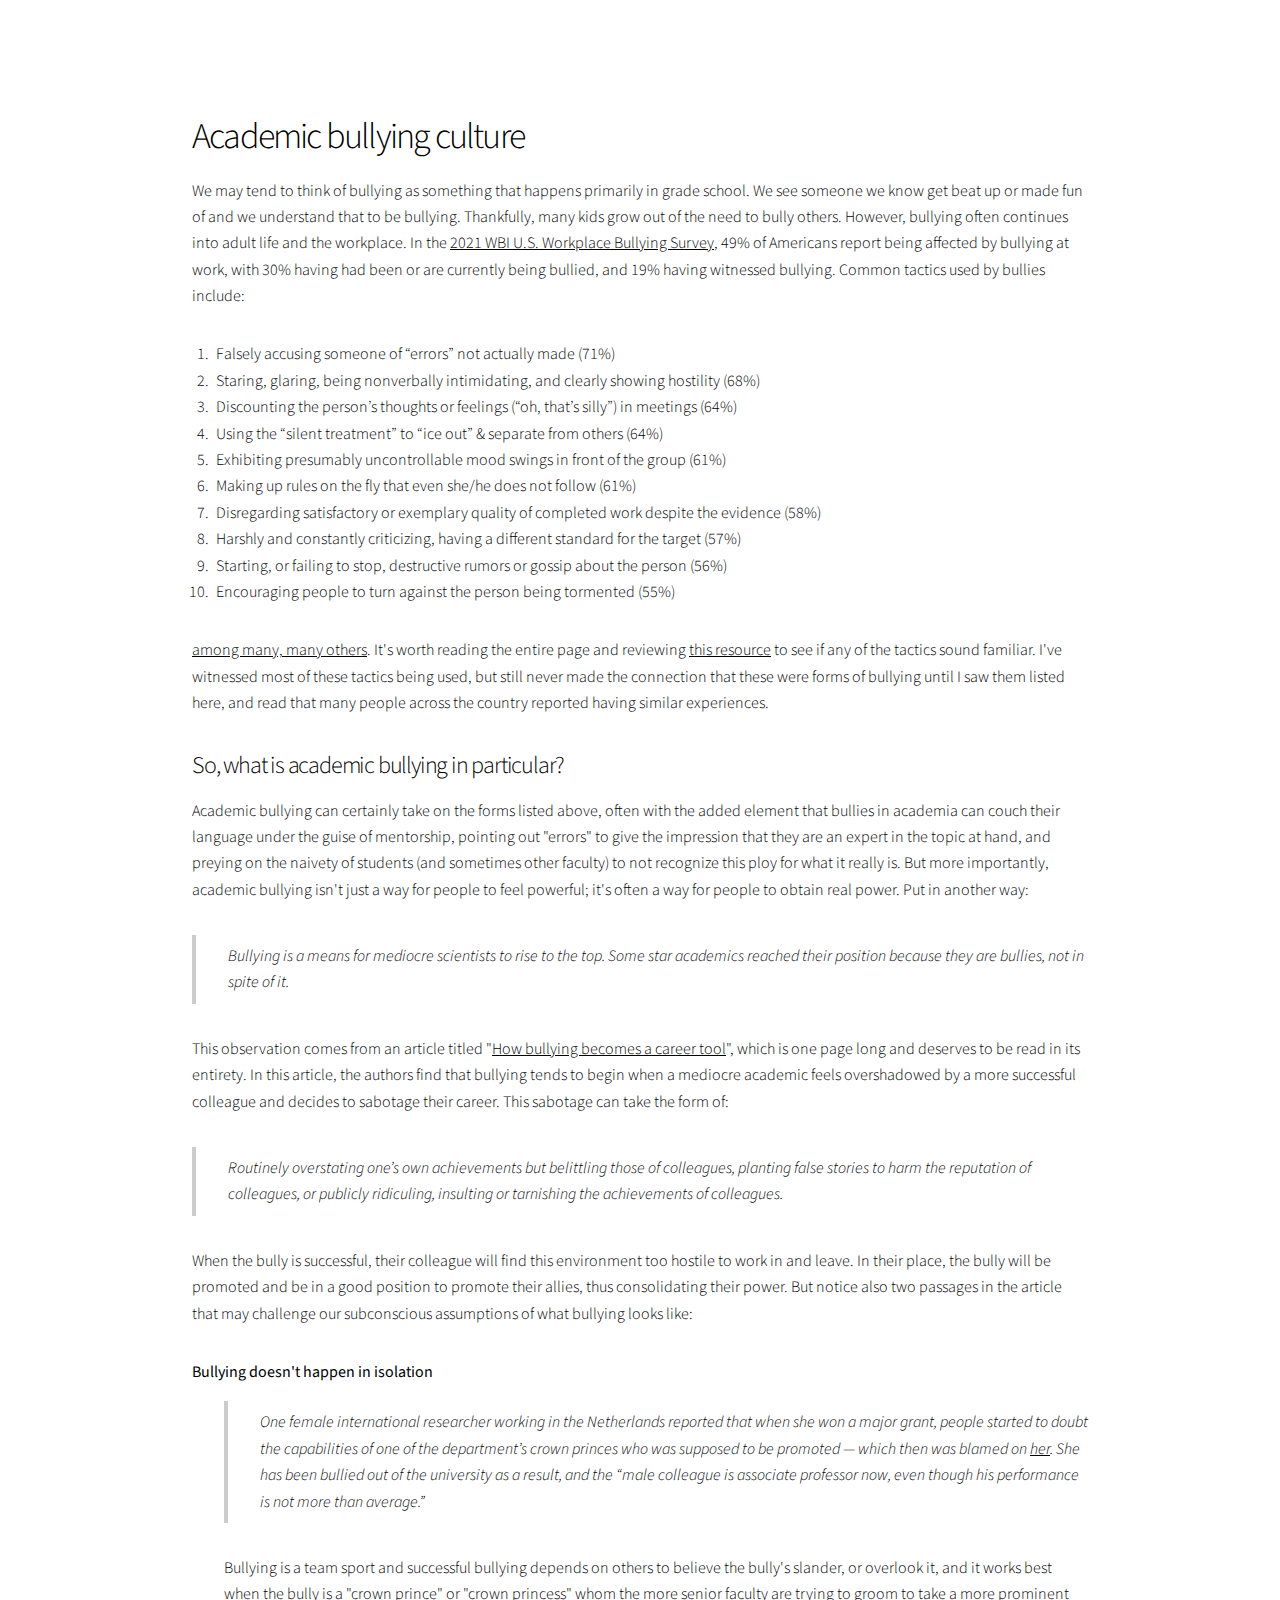
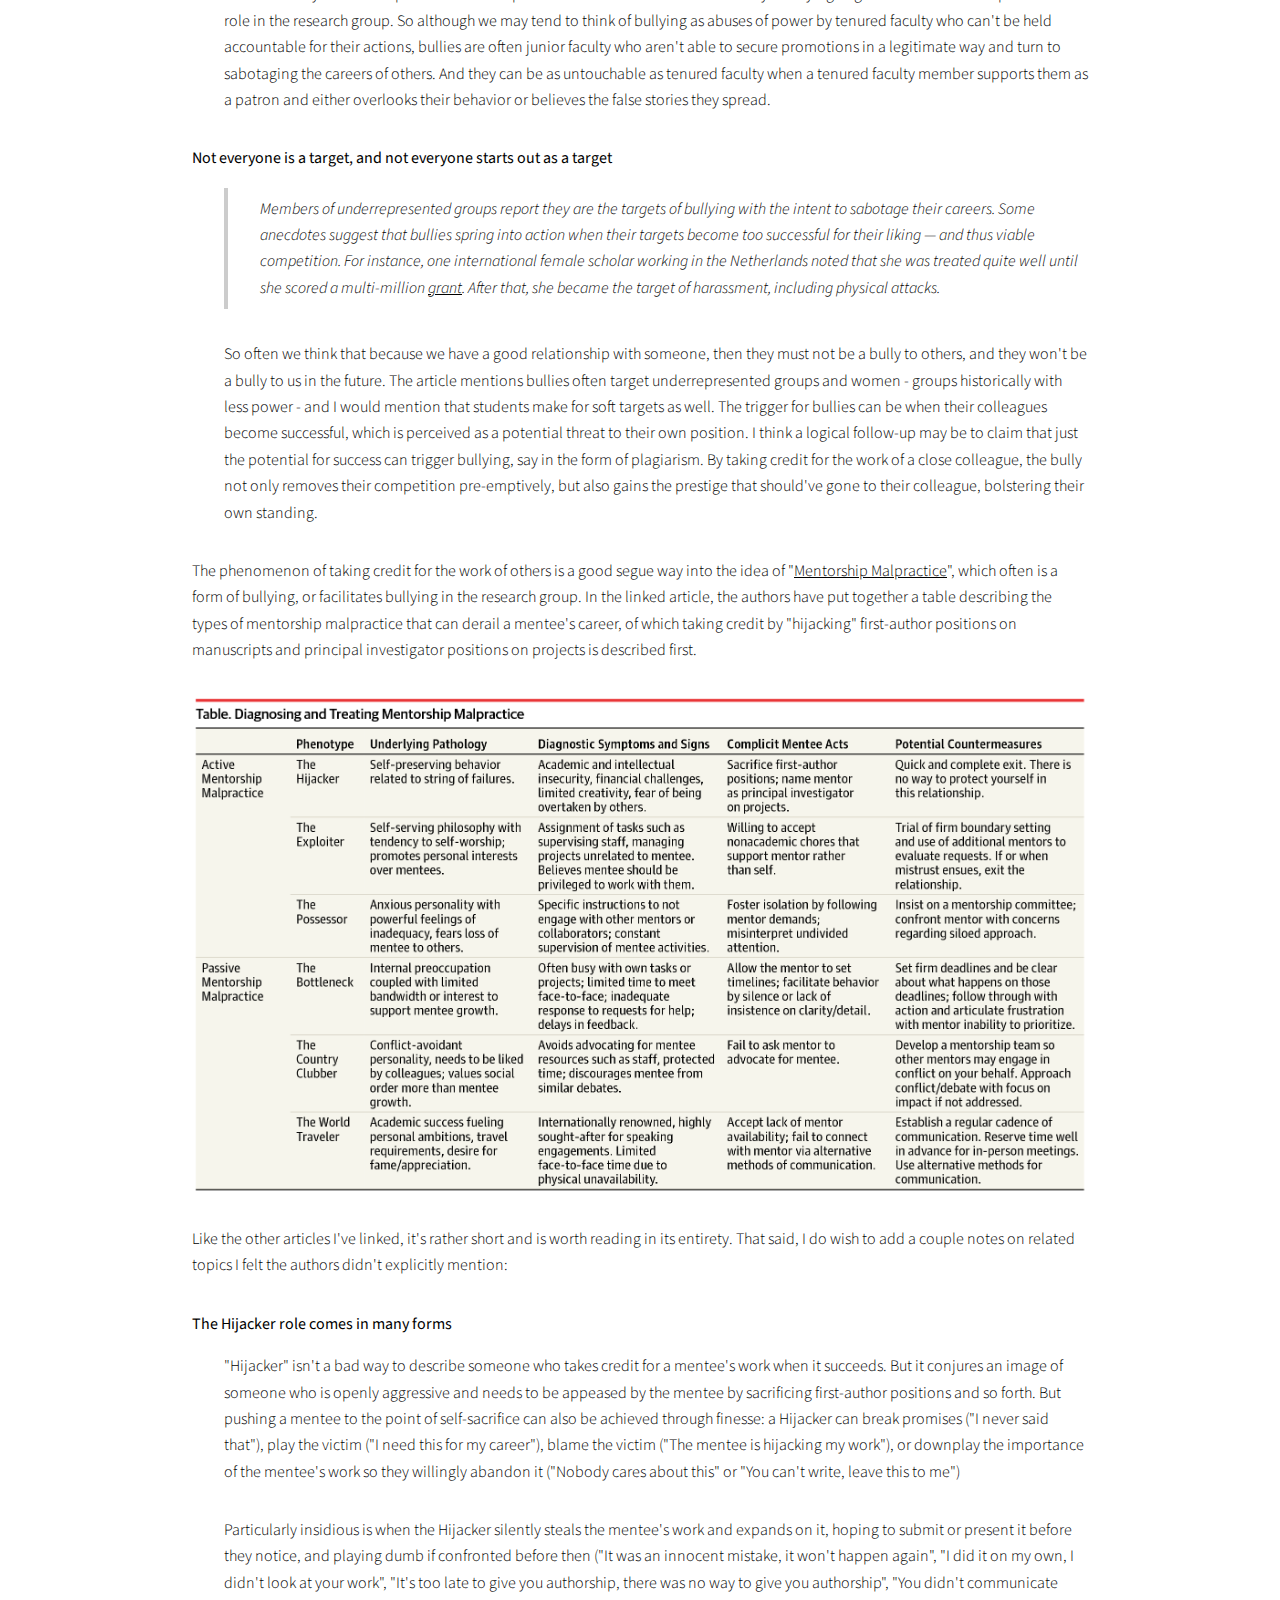
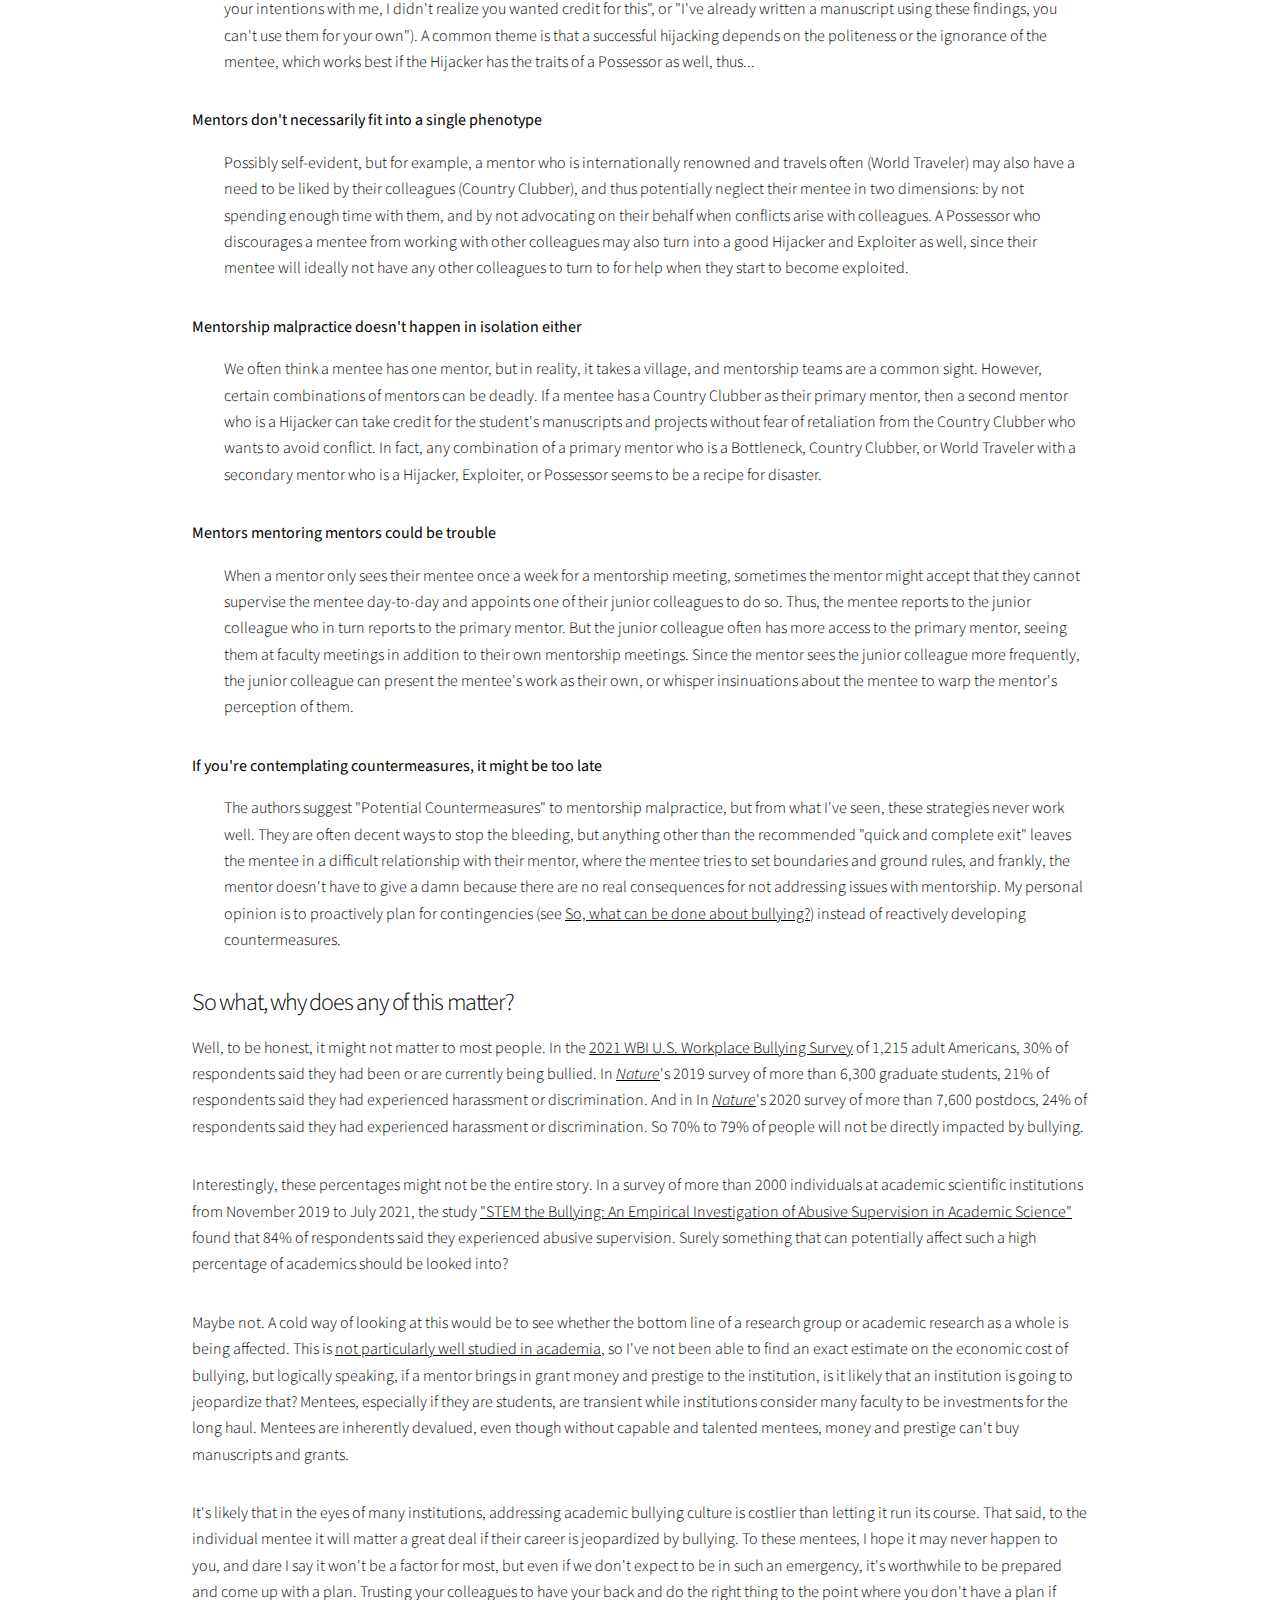
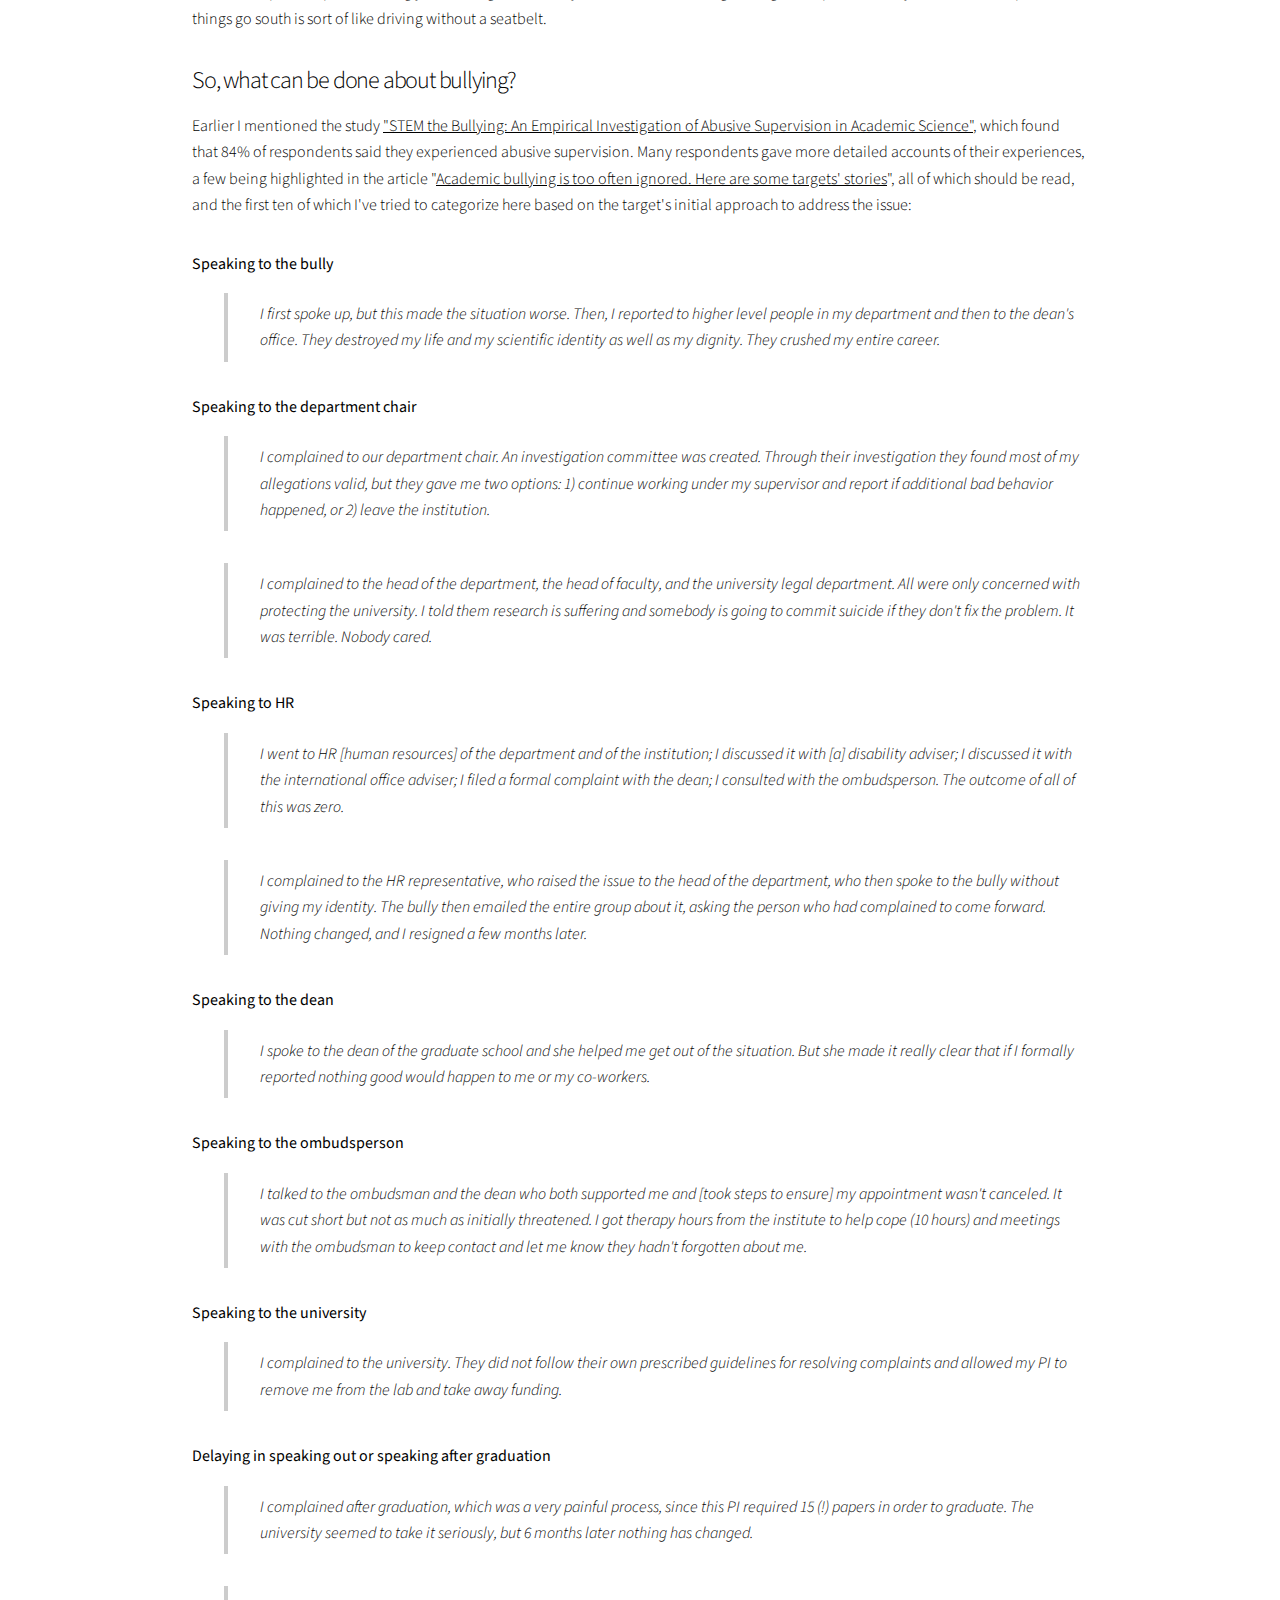
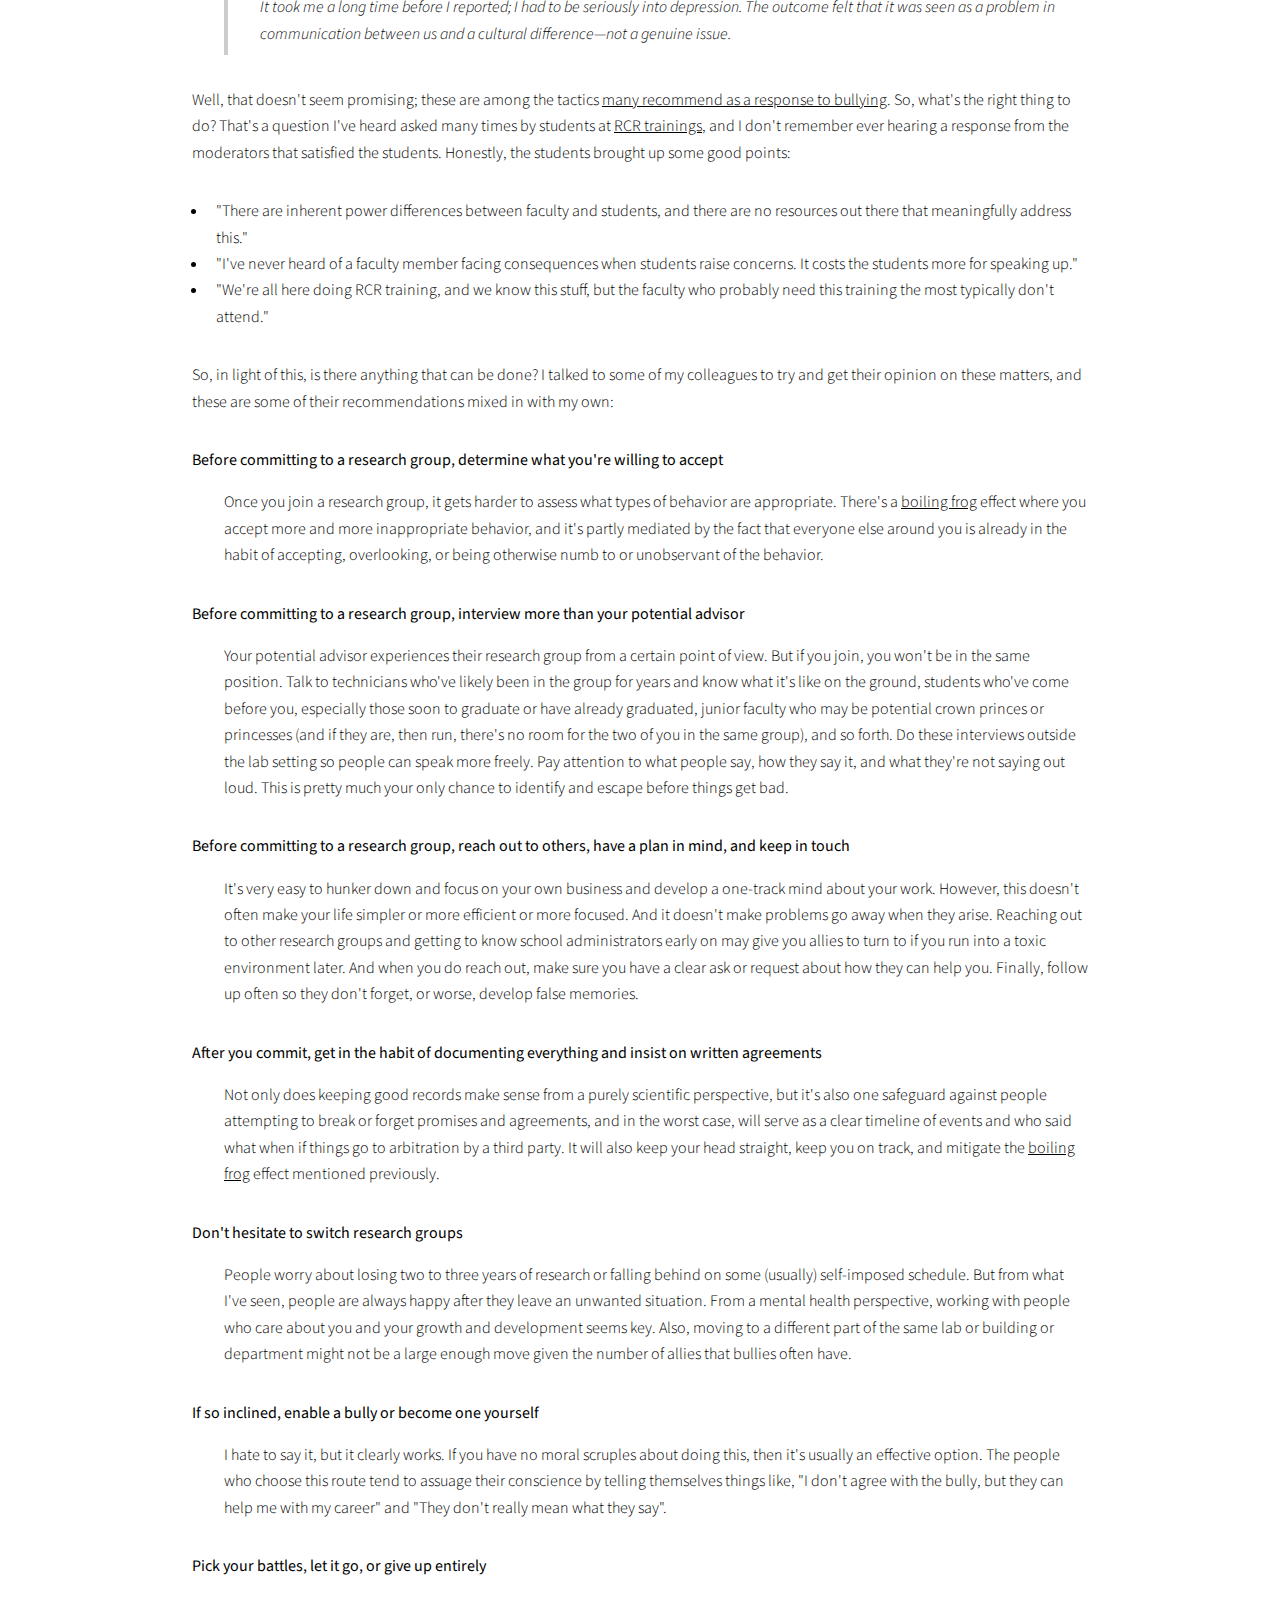
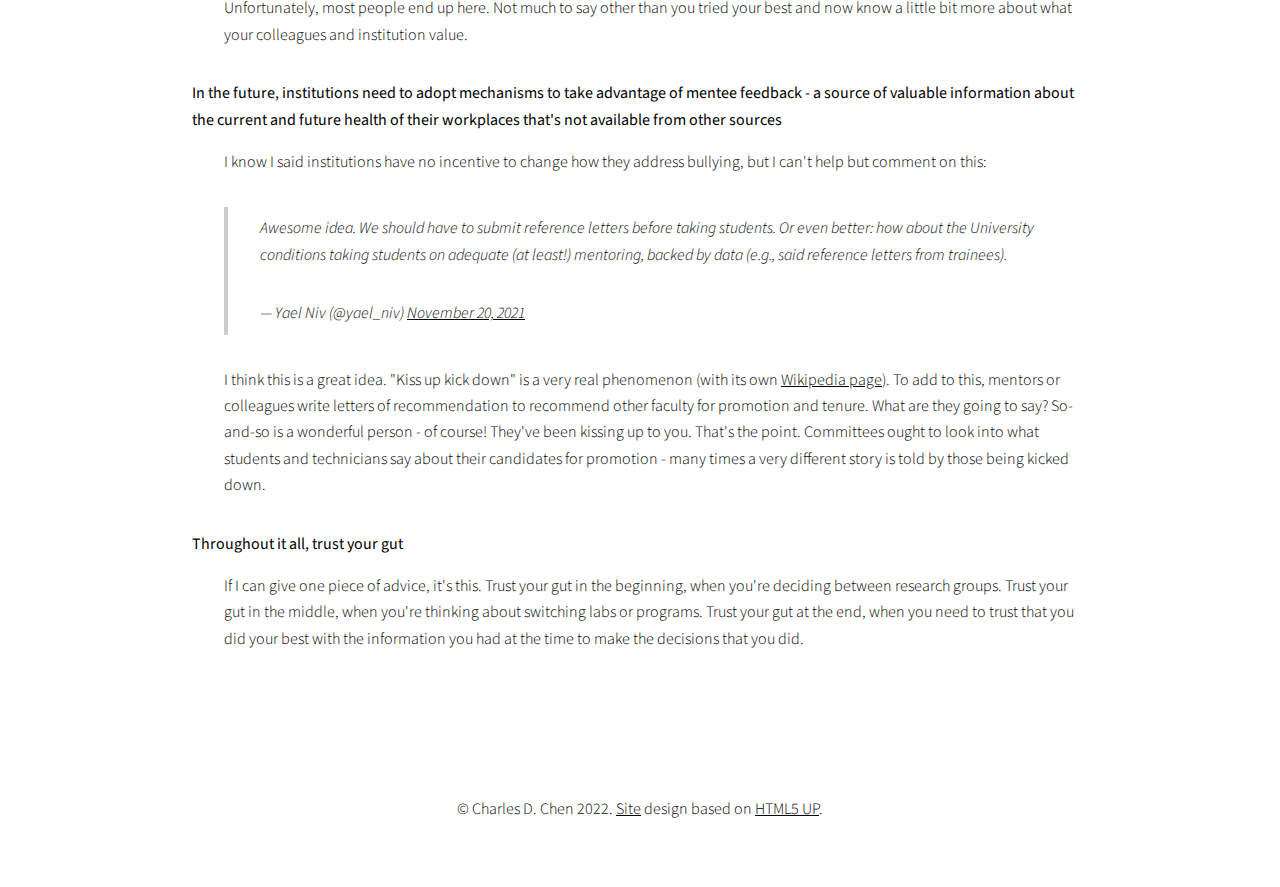
<file: essays/academic-bullying-culture.html>
<!DOCTYPE HTML>
<!--
	Story by HTML5 UP
	html5up.net | @ajlkn
	Free for personal and commercial use under the CCA 3.0 license (html5up.net/license)
-->
<html>
	<head>
		<title>Academic research culture</title>
		<meta charset="utf-8" />
		<meta name="viewport" content="width=device-width, initial-scale=1, user-scalable=no" />
		<link rel="stylesheet" href="../assets/css/main.css" />
		<noscript><link rel="stylesheet" href="../assets/css/noscript.css" /></noscript>

		<!-- Favicon generated from https://favicon.io/favicon-generator/ -->
		<link rel="apple-touch-icon" sizes="180x180" href="../apple-touch-icon.png">
		<link rel="icon" type="image/png" sizes="32x32" href="../favicon-32x32.png">
		<link rel="icon" type="image/png" sizes="16x16" href="../favicon-16x16.png">
		<link rel="manifest" href="site.webmanifest">
	</head>
	<body class="is-preload">

				<!-- Additional Elements -->
					<section class="wrapper style1 align-center">
						<div class="inner">
							<div class="index align-left">

								<!-- Heading -->
									<section>
										<div class="content">

											<header>
												<h2>Academic bullying culture</h2>
											</header>
											
											<p>We may tend to think of bullying as something that happens primarily in grade school. We see someone we know get beat up or made fun of and we understand that to be bullying. Thankfully, many kids grow out of the need to bully others. However, bullying often continues into adult life and the workplace. In the <a href="https://workplacebullying.org/2021-wbi-survey/" target="_blank" rel="noopener noreferrer">2021 WBI U.S. Workplace Bullying Survey</a>, 49% of Americans report being affected by bullying at work, with 30% having had been or are currently being bullied, and 19% having witnessed bullying. Common tactics used by bullies include:</p>

											<ol>
												<li>Falsely accusing someone of “errors” not actually made (71%)</li>
												<li>Staring, glaring, being nonverbally intimidating, and clearly showing hostility (68%)</li>
												<li>Discounting the person’s thoughts or feelings (“oh, that’s silly”) in meetings (64%)</li>
												<li>Using the “silent treatment” to “ice out” & separate from others (64%)</li>
												<li>Exhibiting presumably uncontrollable mood swings in front of the group (61%)</li>
												<li>Making up rules on the fly that even she/he does not follow (61%)</li>
												<li>Disregarding satisfactory or exemplary quality of completed work despite the evidence (58%)</li>
												<li>Harshly and constantly criticizing, having a different standard for the target (57%)</li>
												<li>Starting, or failing to stop, destructive rumors or gossip about the person (56%)</li>
												<li>Encouraging people to turn against the person being tormented (55%)</li>
											</ol>

											<p><a href="https://en.wikipedia.org/wiki/Workplace_bullying#Tactics" target="_blank" rel="noopener noreferrer">among many, many others</a>. It's worth reading the entire page and reviewing <a href="https://workplacebullying.org/bullies/" target="_blank" rel="noopener noreferrer">this resource</a> to see if any of the tactics sound familiar. I've witnessed most of these tactics being used, but still never made the connection that these were forms of bullying until I saw them listed here, and read that many people across the country reported having similar experiences.</p>

											<h3>So, what is academic bullying in particular?</h3>

											<p>Academic bullying can certainly take on the forms listed above, often with the added element that bullies in academia can couch their language under the guise of mentorship, pointing out "errors" to give the impression that they are an expert in the topic at hand, and preying on the naivety of students (and sometimes other faculty) to not recognize this ploy for what it really is. But more importantly, academic bullying isn't just a way for people to feel powerful; it's often a way for people to obtain real power. Put in another way:</p>
												
											<blockquote>Bullying is a means for mediocre scientists to rise to the top. Some star academics reached their position because they are bullies, not in spite of it.</blockquote>

											<p>This observation comes from an article titled "<a href="https://www.nature.com/articles/s41562-022-01311-z" target="_blank" rel="noopener noreferrer">How bullying becomes a career tool</a>", which is one page long and deserves to be read in its entirety. In this article, the authors find that bullying tends to begin when a mediocre academic feels overshadowed by a more successful colleague and decides to sabotage their career. This sabotage can take the form of:
											
											<blockquote>Routinely overstating one’s own achievements but belittling those of colleagues, planting false stories to harm the reputation of colleagues, or publicly ridiculing, insulting or tarnishing the achievements of colleagues.</blockquote>

											<p>When the bully is successful, their colleague will find this environment too hostile to work in and leave. In their place, the bully will be promoted and be in a good position to promote their allies, thus consolidating their power. But notice also two passages in the article that may challenge our subconscious assumptions of what bullying looks like:</p> 
											
											<dl>
												<dt>Bullying doesn't happen in isolation</dt>
												<dd>
													<blockquote>One female international researcher working in the Netherlands reported that when she won a major grant, people started to doubt the capabilities of one of the department’s crown princes who was supposed to be promoted — which then was blamed on <a href="https://www.rug.nl/news/2021/10/young-academy-groningen-publishes-report-on-harassment-in-academia?lang=en" target="_blank" rel="noopener noreferrer">her</a>. She has been bullied out of the university as a result, and the “male colleague is associate professor now, even though his performance is not more than average.”</blockquote>
													<p>Bullying is a team sport and successful bullying depends on others to believe the bully's slander, or overlook it, and it works best when the bully is a "crown prince" or "crown princess" whom the more senior faculty are trying to groom to take a more prominent role in the research group. So although we may tend to think of bullying as abuses of power by tenured faculty who can't be held accountable for their actions, bullies are often junior faculty who aren't able to secure promotions in a legitimate way and turn to sabotaging the careers of others. And they can be as untouchable as tenured faculty when a tenured faculty member supports them as a patron and either overlooks their behavior or believes the false stories they spread.</p>
												</dd>
												<dt>Not everyone is a target, and not everyone starts out as a target</dt>
												<dd>
													<blockquote>Members of underrepresented groups report they are the targets of bullying with the intent to sabotage their careers. Some anecdotes suggest that bullies spring into action when their targets become too successful for their liking — and thus viable competition. For instance, one international female scholar working in the Netherlands noted that she was treated quite well until she scored a multi-million <a href="https://www.rug.nl/news/2021/10/young-academy-groningen-publishes-report-on-harassment-in-academia?lang=en" target="_blank" rel="noopener noreferrer">grant</a>. After that, she became the target of harassment, including physical attacks.</blockquote>
													<p>So often we think that because we have a good relationship with someone, then they must not be a bully to others, and they won't be a bully to us in the future. The article mentions bullies often target underrepresented groups and women - groups historically with less power - and I would mention that students make for soft targets as well. The trigger for bullies can be when their colleagues become successful, which is perceived as a potential threat to their own position. I think a logical follow-up may be to claim that just the potential for success can trigger bullying, say in the form of plagiarism. By taking credit for the work of a close colleague, the bully not only removes their competition pre-emptively, but also gains the prestige that should've gone to their colleague, bolstering their own standing.</p>
												</dd>
											</dl>
											
											<p>The phenomenon of taking credit for the work of others is a good segue way into the idea of "<a href="https://jamanetwork.com/journals/jama/fullarticle/2512789" target="_blank" rel="noopener noreferrer">Mentorship Malpractice</a>", which often is a form of bullying, or facilitates bullying in the research group. In the linked article, the authors have put together a table describing the types of mentorship malpractice that can derail a mentee's career, of which taking credit by "hijacking" first-author positions on manuscripts and principal investigator positions on projects is described first.</p>

											<span class="image fit"><img src="../images/jpo150053t1.png" alt="" /></span>

											<p>Like the other articles I've linked, it's rather short and is worth reading in its entirety. That said, I do wish to add a couple notes on related topics I felt the authors didn't explicitly mention:</p>

											<dl>
												<dt>The Hijacker role comes in many forms</dt>
												<dd>
													<p>"Hijacker" isn't a bad way to describe someone who takes credit for a mentee's work when it succeeds. But it conjures an image of someone who is openly aggressive and needs to be appeased by the mentee by sacrificing first-author positions and so forth. But pushing a mentee to the point of self-sacrifice can also be achieved through finesse: a Hijacker can break promises ("I never said that"), play the victim ("I need this for my career"), blame the victim ("The mentee is hijacking my work"), or downplay the importance of the mentee's work so they willingly abandon it ("Nobody cares about this" or "You can't write, leave this to me")</p> 
														
													<p>Particularly insidious is when the Hijacker silently steals the mentee's work and expands on it, hoping to submit or present it before they notice, and playing dumb if confronted before then ("It was an innocent mistake, it won't happen again", "I did it on my own, I didn't look at your work", "It's too late to give you authorship, there was no way to give you authorship", "You didn't communicate your intentions with me, I didn't realize you wanted credit for this", or "I've already written a manuscript using these findings, you can't use them for your own"). A common theme is that a successful hijacking depends on the politeness or the ignorance of the mentee, which works best if the Hijacker has the traits of a Possessor as well, thus...</p>
												<dt>Mentors don't necessarily fit into a single phenotype</dt>
												<dd>
													<p>Possibly self-evident, but for example, a mentor who is internationally renowned and travels often (World Traveler) may also have a need to be liked by their colleagues (Country Clubber), and thus potentially neglect their mentee in two dimensions: by not spending enough time with them, and by not advocating on their behalf when conflicts arise with colleagues. A Possessor who discourages a mentee from working with other colleagues may also turn into a good Hijacker and Exploiter as well, since their mentee will ideally not have any other colleagues to turn to for help when they start to become exploited.</p>
												<dt>Mentorship malpractice doesn't happen in isolation either</dt>
												<dd>
													<p>We often think a mentee has one mentor, but in reality, it takes a village, and mentorship teams are a common sight. However, certain combinations of mentors can be deadly. If a mentee has a Country Clubber as their primary mentor, then a second mentor who is a Hijacker can take credit for the student's manuscripts and projects without fear of retaliation from the Country Clubber who wants to avoid conflict. In fact, any combination of a primary mentor who is a Bottleneck, Country Clubber, or World Traveler with a secondary mentor who is a Hijacker, Exploiter, or Possessor seems to be a recipe for disaster.</p>
												</dd>
												<dt>Mentors mentoring mentors could be trouble</dt>
												<dd>
													<p>When a mentor only sees their mentee once a week for a mentorship meeting, sometimes the mentor might accept that they cannot supervise the mentee day-to-day and appoints one of their junior colleagues to do so. Thus, the mentee reports to the junior colleague who in turn reports to the primary mentor. But the junior colleague often has more access to the primary mentor, seeing them at faculty meetings in addition to their own mentorship meetings. Since the mentor sees the junior colleague more frequently, the junior colleague can present the mentee's work as their own, or whisper insinuations about the mentee to warp the mentor's perception of them.</p>
												</dd>
												<dt>If you're contemplating countermeasures, it might be too late</dt>
												<dd>
													<p>The authors suggest "Potential Countermeasures" to mentorship malpractice, but from what I've seen, these strategies never work well. They are often decent ways to stop the bleeding, but anything other than the recommended "quick and complete exit" leaves the mentee in a difficult relationship with their mentor, where the mentee tries to set boundaries and ground rules, and frankly, the mentor doesn't have to give a damn because there are no real consequences for not addressing issues with mentorship. My personal opinion is to proactively plan for contingencies (see <a href="#what-can-be-done">So, what can be done about bullying?</a>) instead of reactively developing countermeasures.</p>
												</dd>
											</dl>

											<h3>So what, why does any of this matter?</h3>

											<p>Well, to be honest, it might not matter to most people. In the <a href="https://workplacebullying.org/2021-wbi-survey/" target="_blank" rel="noopener noreferrer">2021 WBI U.S. Workplace Bullying Survey</a> of 1,215 adult Americans, 30% of respondents said they had been or are currently being bullied. In <a href="https://www.nature.com/articles/d41586-019-03459-7" target="_blank" rel="noopener noreferrer"><i>Nature</i></a>'s 2019 survey of more than 6,300 graduate students, 21% of respondents said they had experienced harassment or discrimination. And in In <a href="https://www.nature.com/articles/d41586-020-03235-y" target="_blank" rel="noopener noreferrer"><i>Nature</i></a>'s 2020 survey of more than 7,600 postdocs, 24% of respondents said they had experienced harassment or discrimination. So 70% to 79% of people will not be directly impacted by bullying.</p>
											
											<p>Interestingly, these percentages might not be the entire story. In a survey of more than 2000 individuals at academic scientific institutions from November 2019 to July 2021, the study <a href="https://papers.ssrn.com/sol3/papers.cfm?abstract_id=3850784" target="_blank" rel="noopener noreferrer"> "STEM the Bullying: An Empirical Investigation of Abusive Supervision in Academic Science"</a> found that 84% of respondents said they experienced abusive supervision. Surely something that can potentially affect such a high percentage of academics should be looked into?</p>
											
											<p>Maybe not. A cold way of looking at this would be to see whether the bottom line of a research group or academic research as a whole is being affected. This is <a href="https://www.nature.com/articles/d41586-018-07532-5" target="_blank" rel="noopener noreferrer">not particularly well studied in academia</a>, so I've not been able to find an exact estimate on the economic cost of bullying, but logically speaking, if a mentor brings in grant money and prestige to the institution, is it likely that an institution is going to jeopardize that? Mentees, especially if they are students, are transient while institutions consider many faculty to be investments for the long haul. Mentees are inherently devalued, even though without capable and talented mentees, money and prestige can't buy manuscripts and grants.</p>

											<p>It's likely that in the eyes of many institutions, addressing academic bullying culture is costlier than letting it run its course. That said, to the individual mentee it will matter a great deal if their career is jeopardized by bullying. To these mentees, I hope it may never happen to you, and dare I say it won't be a factor for most, but even if we don't expect to be in such an emergency, it's worthwhile to be prepared and come up with a plan. Trusting your colleagues to have your back and do the right thing to the point where you don't have a plan if things go south is sort of like driving without a seatbelt.</p>

											<h3 id="what-can-be-done">So, what can be done about bullying?</h3> 
											
											<p> Earlier I mentioned the study <a href="https://papers.ssrn.com/sol3/papers.cfm?abstract_id=3850784" target="_blank" rel="noopener noreferrer"> "STEM the Bullying: An Empirical Investigation of Abusive Supervision in Academic Science"</a>, which found that 84% of respondents said they experienced abusive supervision. Many respondents gave more detailed accounts of their experiences, a few being highlighted in the article "<a href="https://www.science.org/content/article/academic-bullying-too-often-ignored-here-are-some-targets-stories" target="_blank" rel="noopener noreferrer">Academic bullying is too often ignored. Here are some targets' stories</a>", all of which should be read, and the first ten of which I've tried to categorize here based on the target's initial approach to address the issue:</p>

											<dl>
												<dt>Speaking to the bully</dt>
												<dd>
													<blockquote>I first spoke up, but this made the situation worse. Then, I reported to higher level people in my department and then to the dean's office. They destroyed my life and my scientific identity as well as my dignity. They crushed my entire career.</blockquote>
													
												</dd>
												<dt>Speaking to the department chair</dt>
												<dd>
													<blockquote>I complained to our department chair. An investigation committee was created. Through their investigation they found most of my allegations valid, but they gave me two options: 1) continue working under my supervisor and report if additional bad behavior happened, or 2) leave the institution.</blockquote>
													<blockquote>I complained to the head of the department, the head of faculty, and the university legal department. All were only concerned with protecting the university. I told them research is suffering and somebody is going to commit suicide if they don't fix the problem. It was terrible. Nobody cared.</blockquote>
												</dd>
												<dt>Speaking to HR</dt>
												<dd>
													<blockquote>I went to HR [human resources] of the department and of the institution; I discussed it with [a] disability adviser; I discussed it with the international office adviser; I filed a formal complaint with the dean; I consulted with the ombudsperson. The outcome of all of this was zero.</blockquote>
													<blockquote>I complained to the HR representative, who raised the issue to the head of the department, who then spoke to the bully without giving my identity. The bully then emailed the entire group about it, asking the person who had complained to come forward. Nothing changed, and I resigned a few months later.</blockquote>
												</dd>
												<dt>Speaking to the dean</dt>
												<dd>
													<blockquote>I spoke to the dean of the graduate school and she helped me get out of the situation. But she made it really clear that if I formally reported nothing good would happen to me or my co-workers.</blockquote>
												</dd>
												<dt>Speaking to the ombudsperson</dt>
												<dd>
													<blockquote>I talked to the ombudsman and the dean who both supported me and [took steps to ensure] my appointment wasn't canceled. It was cut short but not as much as initially threatened. I got therapy hours from the institute to help cope (10 hours) and meetings with the ombudsman to keep contact and let me know they hadn't forgotten about me.</blockquote>
												</dd>
												<dt>Speaking to the university</dt>
												<dd>
													<blockquote>I complained to the university. They did not follow their own prescribed guidelines for resolving complaints and allowed my PI to remove me from the lab and take away funding.</blockquote>
												</dd>
												<dt>Delaying in speaking out or speaking after graduation</dt>
												<dd>
													<blockquote>I complained after graduation, which was a very painful process, since this PI required 15 (!) papers in order to graduate. The university seemed to take it seriously, but 6 months later nothing has changed.</blockquote>
													<blockquote>It took me a long time before I reported; I had to be seriously into depression. The outcome felt that it was seen as a problem in communication between us and a cultural difference—not a genuine issue.
													</blockquote>
												</dd>
											</dl>

											<p>Well, that doesn't seem promising; these are among the tactics <a href="https://www.nature.com/articles/d41586-021-01252-z" target="_blank" rel="noopener noreferrer">many recommend as a response to bullying</a>. So, what's the right thing to do? That's a question I've heard asked many times by students at <a href="https://oir.nih.gov/sourcebook/ethical-conduct/responsible-conduct-research-training" target="_blank" rel="noopener noreferrer">RCR trainings</a>, and I don't remember ever hearing a response from the moderators that satisfied the students. Honestly, the students brought up some good points:</p>

											<ul>
												<li>"There are inherent power differences between faculty and students, and there are no resources out there that meaningfully address this."</li>
												<li>"I've never heard of a faculty member facing consequences when students raise concerns. It costs the students more for speaking up."</li>
												<li>"We're all here doing RCR training, and we know this stuff, but the faculty who probably need this training the most typically don't attend."</li>
											</ul>
												
											<p>So, in light of this, is there anything that can be done? I talked to some of my colleagues to try and get their opinion on these matters, and these are some of their recommendations mixed in with my own:</p>

											<dl>
												<dt>Before committing to a research group, determine what you're willing to accept</dt>
												<dd>
													<p>Once you join a research group, it gets harder to assess what types of behavior are appropriate. There's a <a href="https://en.wikipedia.org/wiki/Boiling_frog">boiling frog</a> effect where you accept more and more inappropriate behavior, and it's partly mediated by the fact that everyone else around you is already in the habit of accepting, overlooking, or being otherwise numb to or unobservant of the behavior.</p>
												</dd>
												<dt>Before committing to a research group, interview more than your potential advisor</dt>
												<dd>
													<p>Your potential advisor experiences their research group from a certain point of view. But if you join, you won't be in the same position. Talk to technicians who've likely been in the group for years and know what it's like on the ground, students who've come before you, especially those soon to graduate or have already graduated, junior faculty who may be potential crown princes or princesses (and if they are, then run, there's no room for the two of you in the same group), and so forth. Do these interviews outside the lab setting so people can speak more freely. Pay attention to what people say, how they say it, and what they're not saying out loud. This is pretty much your only chance to identify and escape before things get bad.</p>
												</dd>
												<dt>Before committing to a research group, reach out to others, have a plan in mind, and keep in touch</dt>
													<dd>
														<p>It's very easy to hunker down and focus on your own business and develop a one-track mind about your work. However, this doesn't often make your life simpler or more efficient or more focused. And it doesn't make problems go away when they arise. Reaching out to other research groups and getting to know school administrators early on may give you allies to turn to if you run into a toxic environment later. And when you do reach out, make sure you have a clear ask or request about how they can help you. Finally, follow up often so they don't forget, or worse, develop false memories.</p>
													</dd>
												<dt>After you commit, get in the habit of documenting everything and insist on written agreements</dt>
													<dd>
														<p>Not only does keeping good records make sense from a purely scientific perspective, but it's also one safeguard against people attempting to break or forget promises and agreements, and in the worst case, will serve as a clear timeline of events and who said what when if things go to arbitration by a third party. It will also keep your head straight, keep you on track, and mitigate the <a href="https://en.wikipedia.org/wiki/Boiling_frog">boiling frog</a> effect mentioned previously.</p>
													</dd>
												<dt>Don't hesitate to switch research groups</dt>
												<dd>
													<p>People worry about losing two to three years of research or falling behind on some (usually) self-imposed schedule. But from what I've seen, people are always happy after they leave an unwanted situation. From a mental health perspective, working with people who care about you and your growth and development seems key. Also, moving to a different part of the same lab or building or department might not be a large enough move given the number of allies that bullies often have.</p>
												</dd>
												<dt>If so inclined, enable a bully or become one yourself</dt>
												<dd>
													<p>I hate to say it, but it clearly works. If you have no moral scruples about doing this, then it's usually an effective option. The people who choose this route tend to assuage their conscience by telling themselves things like, "I don't agree with the bully, but they can help me with my career" and "They don't really mean what they say".</p>
												</dd>
												<dt>Pick your battles, let it go, or give up entirely</dt>
												<dd>
													<p>Unfortunately, most people end up here. Not much to say other than you tried your best and now know a little bit more about what your colleagues and institution value.</p>
												</dd>
												<dt>In the future, institutions need to adopt mechanisms to take advantage of mentee feedback - a source of valuable information about the current and future health of their workplaces that's not available from other sources</dt>
												<dd>
													<p>I know I said institutions have no incentive to change how they address bullying, but I can't help but comment on this:</p>
													<blockquote class="twitter-tweet"><p lang="en" dir="ltr">Awesome idea. We should have to submit reference letters before taking students. Or even better: how about the University conditions taking students on adequate (at least!) mentoring, backed by data (e.g., said reference letters from trainees).</p>&mdash; Yael Niv (@yael_niv) <a href="https://twitter.com/yael_niv/status/1462089730347216907?ref_src=twsrc%5Etfw">November 20, 2021</a></blockquote> <script async src="https://platform.twitter.com/widgets.js" charset="utf-8"></script>
													<p>I think this is a great idea. "Kiss up kick down" is a very real phenomenon (with its own <a href="https://en.wikipedia.org/wiki/Kiss_up_kick_down" target="_blank" rel="noopener noreferrer">Wikipedia page</a>). To add to this, mentors or colleagues write letters of recommendation to recommend other faculty for promotion and tenure. What are they going to say? So-and-so is a wonderful person - of course! They've been kissing up to you. That's the point. Committees ought to look into what students and technicians say about their candidates for promotion - many times a very different story is told by those being kicked down.</p>
												</dd>
												<dt>Throughout it all, trust your gut</dt>
												<dd>
													<p>If I can give one piece of advice, it's this. Trust your gut in the beginning, when you're deciding between research groups. Trust your gut in the middle, when you're thinking about switching labs or programs. Trust your gut at the end, when you need to trust that you did your best with the information you had at the time to make the decisions that you did.</p>
												</dd>
											</dl>
										</div>
									</section>

								</div>
							</div>
						</section>							

<!-- Footer -->
<footer class="wrapper style1 align-center">
	<div class="inner">
		<p>&copy; Charles D. Chen 2022. <a href="../index.html">Site</a> design based on <a href="https://html5up.net" target="_blank" rel="noopener noreferrer">HTML5 UP</a>.</p>
	</div>
</footer>

		<!-- Scripts -->
			<script src="../assets/js/jquery.min.js"></script>
			<script src="../assets/js/jquery.scrollex.min.js"></script>
			<script src="../assets/js/jquery.scrolly.min.js"></script>
			<script src="../assets/js/browser.min.js"></script>
			<script src="../assets/js/breakpoints.min.js"></script>
			<script src="../assets/js/util.js"></script>
			<script src="../assets/js/main.js"></script>

	</body>
</html>
</file>
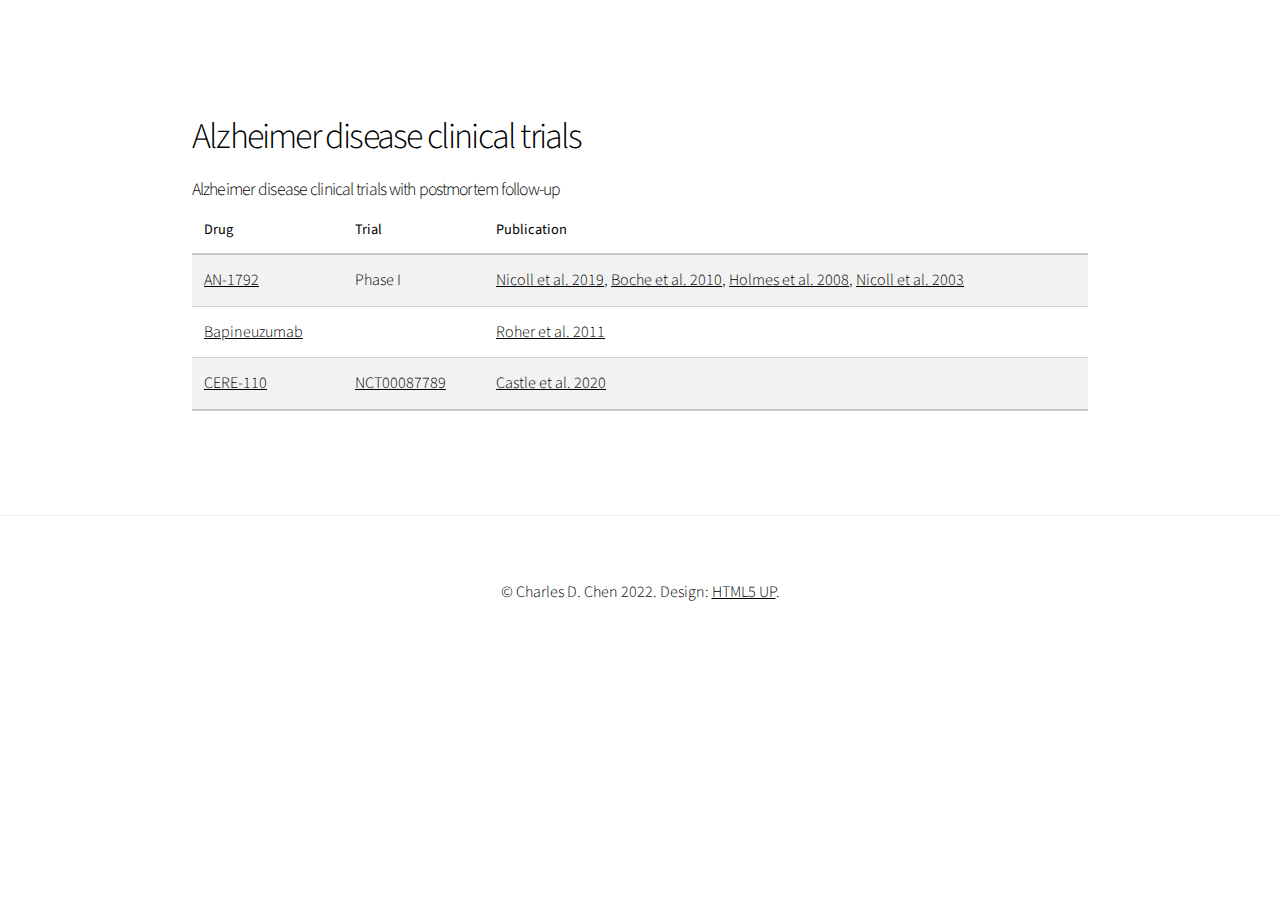
<file: essays/alzheimer-disease-clinical-trials.html>
<!DOCTYPE HTML>
<!--
	Story by HTML5 UP
	html5up.net | @ajlkn
	Free for personal and commercial use under the CCA 3.0 license (html5up.net/license)
-->
<html>
	<head>
		<title>Alzheimer disease clinical trials</title>
		<meta charset="utf-8" />
		<meta name="viewport" content="width=device-width, initial-scale=1, user-scalable=no" />
		<link rel="stylesheet" href="../assets/css/main.css" />
		<noscript><link rel="stylesheet" href="../assets/css/noscript.css" /></noscript>

		<!-- Favicon generated from https://favicon.io/favicon-generator/ -->
		<link rel="apple-touch-icon" sizes="180x180" href="../apple-touch-icon.png">
		<link rel="icon" type="image/png" sizes="32x32" href="../favicon-32x32.png">
		<link rel="icon" type="image/png" sizes="16x16" href="../favicon-16x16.png">
		<link rel="manifest" href="site.webmanifest">
	</head>
	<body class="is-preload">

<!-- Wrapper -->
<div id="wrapper" class="divided">

	<!-- Additional Elements -->
		<section class="wrapper style1 align-center">
			<div class="inner">
				<div class="index align-left">

					<!-- Heading -->
						<section>
							<div class="content">

								<header>
									<h2>Alzheimer disease clinical trials</h2>
								</header>
								
								<h4>Alzheimer disease clinical trials with postmortem follow-up</h4>
											<div class="table-wrapper">
												<table>
													<thead>
														<tr>
															<th>Drug</th>
															<th>Trial</th>
															<th>Publication</th>
														</tr>
													</thead>
													<tbody>
														<tr>
															<td><a href="https://www.alzforum.org/therapeutics/an-1792" target="_blank" rel="noopener noreferrer">AN-1792</a></td>
															<td>Phase I</td>
															<td><a href="https://academic.oup.com/brain/article/142/7/2113/5510133" target="_blank" rel="noopener noreferrer">Nicoll et al. 2019</a>, <a href="https://link.springer.com/article/10.1007/s00401-010-0705-y" target="_blank" rel="noopener noreferrer">Boche et al. 2010</a>, <a href="https://www.sciencedirect.com/science/article/pii/S0140673608610752" target="_blank" rel="noopener noreferrer">Holmes et al. 2008</a>, <a href="https://www.nature.com/articles/nm840" target="_blank" rel="noopener noreferrer">Nicoll et al. 2003</a></td>
														</tr>
														<tr>
															<td><a href="https://www.alzforum.org/therapeutics/bapineuzumab" target="_blank" rel="noopener noreferrer">Bapineuzumab</a></td>
															<td></td>
															<td><a href="https://www.ncbi.nlm.nih.gov/pmc/articles/PMC3172868/" target="_blank" rel="noopener noreferrer">Roher et al. 2011</a></td>
														</tr>
														<tr>
															<td><a href="https://www.alzforum.org/therapeutics/cere-110" target="_blank" rel="noopener noreferrer">CERE-110</a></td>
															<td><a href="https://clinicaltrials.gov/ct2/show/NCT00087789" target="_blank" rel="noopener noreferrer">NCT00087789</a></td>
															<td><a href="https://www.ncbi.nlm.nih.gov/pmc/articles/PMC7194314/" target="_blank" rel="noopener noreferrer">Castle et al. 2020</a></td>
														</tr>
													</tbody>
													<tfoot>
														<tr>
															<td colspan="3"></td>
														</tr>
													</tfoot>
												</table>
											</div>
								
							</div>
						</section>

				</div>
			</div>
		</section>						

<!-- Footer -->
<footer class="wrapper style1 align-center">
	<div class="inner">
		<p>&copy; Charles D. Chen 2022. Design: <a href="https://html5up.net" target="_blank" rel="noopener noreferrer">HTML5 UP</a>.</p>
	</div>
</footer>

</div>

		<!-- Scripts -->
			<script src="../assets/js/jquery.min.js"></script>
			<script src="../assets/js/jquery.scrollex.min.js"></script>
			<script src="../assets/js/jquery.scrolly.min.js"></script>
			<script src="../assets/js/browser.min.js"></script>
			<script src="../assets/js/breakpoints.min.js"></script>
			<script src="../assets/js/util.js"></script>
			<script src="../assets/js/main.js"></script>

	</body>
</html>
</file>
<file: assets/css/noscript.css>
/*
	Story by HTML5 UP
	html5up.net | @ajlkn
	Free for personal and commercial use under the CCA 3.0 license (html5up.net/license)
*/

/* Banner (transitions) */

	.banner.onload-content-fade-up .content {
		-moz-transition: none;
		-webkit-transition: none;
		-ms-transition: none;
		transition: none;
	}

	body.is-preload .banner.onload-content-fade-up .content {
		-moz-transform: none;
		-webkit-transform: none;
		-ms-transform: none;
		transform: none;
		opacity: 1;
	}

	.banner.onload-content-fade-down .content {
		-moz-transition: none;
		-webkit-transition: none;
		-ms-transition: none;
		transition: none;
	}

	body.is-preload .banner.onload-content-fade-down .content {
		-moz-transform: none;
		-webkit-transform: none;
		-ms-transform: none;
		transform: none;
		opacity: 1;
	}

	.banner.onload-content-fade-left .content {
		-moz-transition: none;
		-webkit-transition: none;
		-ms-transition: none;
		transition: none;
	}

	body.is-preload .banner.onload-content-fade-left .content {
		-moz-transform: none;
		-webkit-transform: none;
		-ms-transform: none;
		transform: none;
		opacity: 1;
	}

	.banner.onload-content-fade-right .content {
		-moz-transition: none;
		-webkit-transition: none;
		-ms-transition: none;
		transition: none;
	}

	body.is-preload .banner.onload-content-fade-right .content {
		-moz-transform: none;
		-webkit-transform: none;
		-ms-transform: none;
		transform: none;
		opacity: 1;
	}

	.banner.onload-content-fade-in .content {
		-moz-transition: none;
		-webkit-transition: none;
		-ms-transition: none;
		transition: none;
	}

	body.is-preload .banner.onload-content-fade-in .content {
		-moz-transform: none;
		-webkit-transform: none;
		-ms-transform: none;
		transform: none;
		opacity: 1;
	}

	.banner.onload-image-fade-up .image {
		-moz-transition: none;
		-webkit-transition: none;
		-ms-transition: none;
		transition: none;
	}

		.banner.onload-image-fade-up .image img {
			-moz-transition: none;
			-webkit-transition: none;
			-ms-transition: none;
			transition: none;
		}

	body.is-preload .banner.onload-image-fade-up .image {
		-moz-transform: none;
		-webkit-transform: none;
		-ms-transform: none;
		transform: none;
		opacity: 1;
	}

		body.is-preload .banner.onload-image-fade-up .image img {
			opacity: 1;
		}

	.banner.onload-image-fade-down .image {
		-moz-transition: none;
		-webkit-transition: none;
		-ms-transition: none;
		transition: none;
	}

		.banner.onload-image-fade-down .image img {
			-moz-transition: none;
			-webkit-transition: none;
			-ms-transition: none;
			transition: none;
		}

	body.is-preload .banner.onload-image-fade-down .image {
		-moz-transform: none;
		-webkit-transform: none;
		-ms-transform: none;
		transform: none;
		opacity: 1;
	}

		body.is-preload .banner.onload-image-fade-down .image img {
			opacity: 1;
		}

	.banner.onload-image-fade-left .image {
		-moz-transition: none;
		-webkit-transition: none;
		-ms-transition: none;
		transition: none;
	}

		.banner.onload-image-fade-left .image img {
			-moz-transition: none;
			-webkit-transition: none;
			-ms-transition: none;
			transition: none;
		}

	body.is-preload .banner.onload-image-fade-left .image {
		-moz-transform: none;
		-webkit-transform: none;
		-ms-transform: none;
		transform: none;
		opacity: 1;
	}

		body.is-preload .banner.onload-image-fade-left .image img {
			opacity: 1;
		}

	.banner.onload-image-fade-right .image {
		-moz-transition: none;
		-webkit-transition: none;
		-ms-transition: none;
		transition: none;
	}

		.banner.onload-image-fade-right .image img {
			-moz-transition: none;
			-webkit-transition: none;
			-ms-transition: none;
			transition: none;
		}

	body.is-preload .banner.onload-image-fade-right .image {
		-moz-transform: none;
		-webkit-transform: none;
		-ms-transform: none;
		transform: none;
		opacity: 1;
	}

		body.is-preload .banner.onload-image-fade-right .image img {
			opacity: 1;
		}

	.banner.onload-image-fade-in .image img {
		-moz-transition: none;
		-webkit-transition: none;
		-ms-transition: none;
		transition: none;
	}

	body.is-preload .banner.onload-image-fade-in .image img {
		opacity: 1;
	}

	.banner.onscroll-content-fade-up .content {
		-moz-transition: none;
		-webkit-transition: none;
		-ms-transition: none;
		transition: none;
	}

	.banner.onscroll-content-fade-up.is-inactive .content {
		-moz-transform: none;
		-webkit-transform: none;
		-ms-transform: none;
		transform: none;
		opacity: 1;
	}

	.banner.onscroll-content-fade-down .content {
		-moz-transition: none;
		-webkit-transition: none;
		-ms-transition: none;
		transition: none;
	}

	.banner.onscroll-content-fade-down.is-inactive .content {
		-moz-transform: none;
		-webkit-transform: none;
		-ms-transform: none;
		transform: none;
		opacity: 1;
	}

	.banner.onscroll-content-fade-left .content {
		-moz-transition: none;
		-webkit-transition: none;
		-ms-transition: none;
		transition: none;
	}

	.banner.onscroll-content-fade-left.is-inactive .content {
		-moz-transform: none;
		-webkit-transform: none;
		-ms-transform: none;
		transform: none;
		opacity: 1;
	}

	.banner.onscroll-content-fade-right .content {
		-moz-transition: none;
		-webkit-transition: none;
		-ms-transition: none;
		transition: none;
	}

	.banner.onscroll-content-fade-right.is-inactive .content {
		-moz-transform: none;
		-webkit-transform: none;
		-ms-transform: none;
		transform: none;
		opacity: 1;
	}

	.banner.onscroll-content-fade-in .content {
		-moz-transition: none;
		-webkit-transition: none;
		-ms-transition: none;
		transition: none;
	}

	.banner.onscroll-content-fade-in.is-inactive .content {
		-moz-transform: none;
		-webkit-transform: none;
		-ms-transform: none;
		transform: none;
		opacity: 1;
	}

	.banner.onscroll-image-fade-up .image {
		-moz-transition: none;
		-webkit-transition: none;
		-ms-transition: none;
		transition: none;
	}

		.banner.onscroll-image-fade-up .image img {
			-moz-transition: none;
			-webkit-transition: none;
			-ms-transition: none;
			transition: none;
		}

	.banner.onscroll-image-fade-up.is-inactive .image {
		-moz-transform: none;
		-webkit-transform: none;
		-ms-transform: none;
		transform: none;
		opacity: 1;
	}

		.banner.onscroll-image-fade-up.is-inactive .image img {
			opacity: 1;
		}

	.banner.onscroll-image-fade-down .image {
		-moz-transition: none;
		-webkit-transition: none;
		-ms-transition: none;
		transition: none;
	}

		.banner.onscroll-image-fade-down .image img {
			-moz-transition: none;
			-webkit-transition: none;
			-ms-transition: none;
			transition: none;
		}

	.banner.onscroll-image-fade-down.is-inactive .image {
		-moz-transform: none;
		-webkit-transform: none;
		-ms-transform: none;
		transform: none;
		opacity: 1;
	}

		.banner.onscroll-image-fade-down.is-inactive .image img {
			opacity: 1;
		}

	.banner.onscroll-image-fade-left .image {
		-moz-transition: none;
		-webkit-transition: none;
		-ms-transition: none;
		transition: none;
	}

		.banner.onscroll-image-fade-left .image img {
			-moz-transition: none;
			-webkit-transition: none;
			-ms-transition: none;
			transition: none;
		}

	.banner.onscroll-image-fade-left.is-inactive .image {
		-moz-transform: none;
		-webkit-transform: none;
		-ms-transform: none;
		transform: none;
		opacity: 1;
	}

		.banner.onscroll-image-fade-left.is-inactive .image img {
			opacity: 1;
		}

	.banner.onscroll-image-fade-right .image {
		-moz-transition: none;
		-webkit-transition: none;
		-ms-transition: none;
		transition: none;
	}

		.banner.onscroll-image-fade-right .image img {
			-moz-transition: none;
			-webkit-transition: none;
			-ms-transition: none;
			transition: none;
		}

	.banner.onscroll-image-fade-right.is-inactive .image {
		-moz-transform: none;
		-webkit-transform: none;
		-ms-transform: none;
		transform: none;
		opacity: 1;
	}

		.banner.onscroll-image-fade-right.is-inactive .image img {
			opacity: 1;
		}

	.banner.onscroll-image-fade-in .image img {
		-moz-transition: none;
		-webkit-transition: none;
		-ms-transition: none;
		transition: none;
	}

	.banner.onscroll-image-fade-in.is-inactive .image img {
		opacity: 1;
	}
</file>
<file: assets/css/main.css>
@import url(fontawesome-all.min.css);
@import url("https://fonts.googleapis.com/css?family=Source+Sans+Pro:300,300i,400,400i");

/*
	Story by HTML5 UP
	html5up.net | @ajlkn
	Free for personal and commercial use under the CCA 3.0 license (html5up.net/license)
*/

html, body, div, span, applet, object,
iframe, h1, h2, h3, h4, h5, h6, p, blockquote,
pre, a, abbr, acronym, address, big, cite,
code, del, dfn, em, img, ins, kbd, q, s, samp,
small, strike, strong, sub, sup, tt, var, b,
u, i, center, dl, dt, dd, ol, ul, li, fieldset,
form, label, legend, table, caption, tbody,
tfoot, thead, tr, th, td, article, aside,
canvas, details, embed, figure, figcaption,
footer, header, hgroup, menu, nav, output, ruby,
section, summary, time, mark, audio, video {
	margin: 0;
	padding: 0;
	border: 0;
	font-size: 100%;
	font: inherit;
	vertical-align: baseline;}

article, aside, details, figcaption, figure,
footer, header, hgroup, menu, nav, section {
	display: block;}

body {
	line-height: 1;
}

ol, ul {
	list-style: none;
}

blockquote, q {
	quotes: none;
}

	blockquote:before, blockquote:after, q:before, q:after {
		content: '';
		content: none;
	}

table {
	border-collapse: collapse;
	border-spacing: 0;
}

body {
	-webkit-text-size-adjust: none;
}

mark {
	background-color: transparent;
	color: inherit;
}

input::-moz-focus-inner {
	border: 0;
	padding: 0;
}

input, select, textarea {
	-moz-appearance: none;
	-webkit-appearance: none;
	-ms-appearance: none;
	appearance: none;
}

/* Basic */

	@-ms-viewport {
		width: device-width;
	}

	body {
		-ms-overflow-style: scrollbar;
	}

	@media screen and (max-width: 480px) {

		html, body {
			min-width: 320px;
		}

	}

	html {
		box-sizing: border-box;
	}

	*, *:before, *:after {
		box-sizing: inherit;
	}

	body {
		background: #ffffff;
	}

		body.is-preload *, body.is-preload *:before, body.is-preload *:after {
			-moz-animation: none !important;
			-webkit-animation: none !important;
			-ms-animation: none !important;
			animation: none !important;
			-moz-transition: none !important;
			-webkit-transition: none !important;
			-ms-transition: none !important;
			transition: none !important;
		}

/* Type */

	html {
		font-size: 18pt;
	}

		@media screen and (max-width: 1680px) {

			html {
				font-size: 14pt;
			}

		}

		@media screen and (max-width: 1280px) {

			html {
				font-size: 12pt;
			}

		}

		@media screen and (max-width: 736px) {

			html {
				font-size: 11pt;
			}

		}

		@media screen and (max-width: 360px) {

			html {
				font-size: 10pt;
			}

		}

	body {
		background-color: #ffffff;
		color: #000000;
	}

	body, input, select, textarea {
		font-family: "Source Sans Pro", Helvetica, sans-serif;
		font-size: 1rem;
		font-weight: 300;
		line-height: 1.65;
	}

	a {
		-moz-transition: color 0.2s ease-in-out;
		-webkit-transition: color 0.2s ease-in-out;
		-ms-transition: color 0.2s ease-in-out;
		transition: color 0.2s ease-in-out;
		text-decoration: underline;
	}

		a:hover {
			text-decoration: none;
		}

	strong, b {
		font-weight: 400;
	}

	em, i {
		font-style: italic;
	}

	p {
		margin: 0 0 2rem 0;
	}

		p.major {
			font-size: 1.25rem;
		}

	h1, h2, h3, h4, h5, h6 {
		font-weight: 300;
		line-height: 1.375;
		letter-spacing: -0.05em;
		margin: 0 0 1rem 0;
	}

		h1 a, h2 a, h3 a, h4 a, h5 a, h6 a {
			color: inherit;
			text-decoration: none;
		}

	h1 {
		font-size: 3.5rem;
		line-height: 1.2;
	}

	h2 {
		font-size: 2.25rem;
	}

	h3 {
		font-size: 1.5rem;
	}

	h4 {
		font-size: 1.1rem;
	}

	h5 {
		font-size: 0.9rem;
	}

	h6 {
		font-size: 0.7rem;
	}

	sub {
		font-size: 0.8rem;
		position: relative;
		top: 0.5rem;
	}

	sup {
		font-size: 0.8rem;
		position: relative;
		top: -0.5rem;
	}

	blockquote {
		border-left: solid 4px;
		font-style: italic;
		margin: 0 0 2rem 0;
		padding: 0.5rem 0 0.5rem 2rem;
	}

	code {
		border-radius: 4px;
		font-family: "Courier New", monospace;
		font-size: 0.9em;
		margin: 0 0.25rem;
		padding: 0.25rem 0.325rem;
	}

	pre {
		-webkit-overflow-scrolling: touch;
		font-family: "Courier New", monospace;
		font-size: 0.9em;
		margin: 0 0 2rem 0;
	}

		pre code {
			display: block;
			line-height: 1.5;
			padding: 0.75rem 1rem;
			overflow-x: auto;
		}

	hr {
		border: 0;
		border-bottom: solid 1px;
		margin: 2.5rem 0;
	}

		hr.major {
			margin: 3.5rem 0;
		}

	.align-left {
		text-align: left;
	}

	.align-center {
		text-align: center;
	}

	.align-right {
		text-align: right;
	}

	@media screen and (max-width: 736px) {

		p.major {
			font-size: 1.1rem;
		}

		h1 {
			font-size: 2.5rem;
		}

		h2 {
			font-size: 2rem;
		}

		h3 {
			font-size: 1.25rem;
		}

		h4 {
			font-size: 1rem;
		}

	}

	input, select, textarea {
		color: #000000;
	}

	a {
		color: #000000;
	}

		a:hover {
			color: #47D3E5;
		}

	strong, b {
		color: #000000;
	}

	h1, h2, h3, h4, h5, h6 {
		color: #000000;
	}

	blockquote {
		border-left-color: rgba(0, 0, 0, 0.2);
	}

	code {
		background: rgba(0, 0, 0, 0.05);
		border-color: rgba(0, 0, 0, 0.2);
	}

	hr {
		border-bottom-color: rgba(0, 0, 0, 0.2);
	}

/* Row */

	.row {
		display: flex;
		flex-wrap: wrap;
		box-sizing: border-box;
		align-items: stretch;
	}

		.row > * {
			box-sizing: border-box;
		}

		.row.gtr-uniform > * > :last-child {
			margin-bottom: 0;
		}

		.row.aln-left {
			justify-content: flex-start;
		}

		.row.aln-center {
			justify-content: center;
		}

		.row.aln-right {
			justify-content: flex-end;
		}

		.row.aln-top {
			align-items: flex-start;
		}

		.row.aln-middle {
			align-items: center;
		}

		.row.aln-bottom {
			align-items: flex-end;
		}

		.row > .imp {
			order: -1;
		}

		.row > .col-1 {
			width: 8.33333%;
		}

		.row > .off-1 {
			margin-left: 8.33333%;
		}

		.row > .col-2 {
			width: 16.66667%;
		}

		.row > .off-2 {
			margin-left: 16.66667%;
		}

		.row > .col-3 {
			width: 25%;
		}

		.row > .off-3 {
			margin-left: 25%;
		}

		.row > .col-4 {
			width: 33.33333%;
		}

		.row > .off-4 {
			margin-left: 33.33333%;
		}

		.row > .col-5 {
			width: 41.66667%;
		}

		.row > .off-5 {
			margin-left: 41.66667%;
		}

		.row > .col-6 {
			width: 50%;
		}

		.row > .off-6 {
			margin-left: 50%;
		}

		.row > .col-7 {
			width: 58.33333%;
		}

		.row > .off-7 {
			margin-left: 58.33333%;
		}

		.row > .col-8 {
			width: 66.66667%;
		}

		.row > .off-8 {
			margin-left: 66.66667%;
		}

		.row > .col-9 {
			width: 75%;
		}

		.row > .off-9 {
			margin-left: 75%;
		}

		.row > .col-10 {
			width: 83.33333%;
		}

		.row > .off-10 {
			margin-left: 83.33333%;
		}

		.row > .col-11 {
			width: 91.66667%;
		}

		.row > .off-11 {
			margin-left: 91.66667%;
		}

		.row > .col-12 {
			width: 100%;
		}

		.row > .off-12 {
			margin-left: 100%;
		}

		.row.gtr-0 {
			margin-top: 0;
			margin-left: 0rem;
		}

			.row.gtr-0 > * {
				padding: 0 0 0 0rem;
			}

			.row.gtr-0.gtr-uniform {
				margin-top: 0rem;
			}

				.row.gtr-0.gtr-uniform > * {
					padding-top: 0rem;
				}

		.row.gtr-25 {
			margin-top: 0;
			margin-left: -0.5rem;
		}

			.row.gtr-25 > * {
				padding: 0 0 0 0.5rem;
			}

			.row.gtr-25.gtr-uniform {
				margin-top: -0.5rem;
			}

				.row.gtr-25.gtr-uniform > * {
					padding-top: 0.5rem;
				}

		.row.gtr-50 {
			margin-top: 0;
			margin-left: -1rem;
		}

			.row.gtr-50 > * {
				padding: 0 0 0 1rem;
			}

			.row.gtr-50.gtr-uniform {
				margin-top: -1rem;
			}

				.row.gtr-50.gtr-uniform > * {
					padding-top: 1rem;
				}

		.row {
			margin-top: 0;
			margin-left: -2rem;
		}

			.row > * {
				padding: 0 0 0 2rem;
			}

			.row.gtr-uniform {
				margin-top: -2rem;
			}

				.row.gtr-uniform > * {
					padding-top: 2rem;
				}

		.row.gtr-150 {
			margin-top: 0;
			margin-left: -3rem;
		}

			.row.gtr-150 > * {
				padding: 0 0 0 3rem;
			}

			.row.gtr-150.gtr-uniform {
				margin-top: -3rem;
			}

				.row.gtr-150.gtr-uniform > * {
					padding-top: 3rem;
				}

		.row.gtr-200 {
			margin-top: 0;
			margin-left: -4rem;
		}

			.row.gtr-200 > * {
				padding: 0 0 0 4rem;
			}

			.row.gtr-200.gtr-uniform {
				margin-top: -4rem;
			}

				.row.gtr-200.gtr-uniform > * {
					padding-top: 4rem;
				}

		@media screen and (max-width: 1680px) {

			.row {
				display: flex;
				flex-wrap: wrap;
				box-sizing: border-box;
				align-items: stretch;
			}

				.row > * {
					box-sizing: border-box;
				}

				.row.gtr-uniform > * > :last-child {
					margin-bottom: 0;
				}

				.row.aln-left {
					justify-content: flex-start;
				}

				.row.aln-center {
					justify-content: center;
				}

				.row.aln-right {
					justify-content: flex-end;
				}

				.row.aln-top {
					align-items: flex-start;
				}

				.row.aln-middle {
					align-items: center;
				}

				.row.aln-bottom {
					align-items: flex-end;
				}

				.row > .imp-xlarge {
					order: -1;
				}

				.row > .col-1-xlarge {
					width: 8.33333%;
				}

				.row > .off-1-xlarge {
					margin-left: 8.33333%;
				}

				.row > .col-2-xlarge {
					width: 16.66667%;
				}

				.row > .off-2-xlarge {
					margin-left: 16.66667%;
				}

				.row > .col-3-xlarge {
					width: 25%;
				}

				.row > .off-3-xlarge {
					margin-left: 25%;
				}

				.row > .col-4-xlarge {
					width: 33.33333%;
				}

				.row > .off-4-xlarge {
					margin-left: 33.33333%;
				}

				.row > .col-5-xlarge {
					width: 41.66667%;
				}

				.row > .off-5-xlarge {
					margin-left: 41.66667%;
				}

				.row > .col-6-xlarge {
					width: 50%;
				}

				.row > .off-6-xlarge {
					margin-left: 50%;
				}

				.row > .col-7-xlarge {
					width: 58.33333%;
				}

				.row > .off-7-xlarge {
					margin-left: 58.33333%;
				}

				.row > .col-8-xlarge {
					width: 66.66667%;
				}

				.row > .off-8-xlarge {
					margin-left: 66.66667%;
				}

				.row > .col-9-xlarge {
					width: 75%;
				}

				.row > .off-9-xlarge {
					margin-left: 75%;
				}

				.row > .col-10-xlarge {
					width: 83.33333%;
				}

				.row > .off-10-xlarge {
					margin-left: 83.33333%;
				}

				.row > .col-11-xlarge {
					width: 91.66667%;
				}

				.row > .off-11-xlarge {
					margin-left: 91.66667%;
				}

				.row > .col-12-xlarge {
					width: 100%;
				}

				.row > .off-12-xlarge {
					margin-left: 100%;
				}

				.row.gtr-0 {
					margin-top: 0;
					margin-left: 0rem;
				}

					.row.gtr-0 > * {
						padding: 0 0 0 0rem;
					}

					.row.gtr-0.gtr-uniform {
						margin-top: 0rem;
					}

						.row.gtr-0.gtr-uniform > * {
							padding-top: 0rem;
						}

				.row.gtr-25 {
					margin-top: 0;
					margin-left: -0.5rem;
				}

					.row.gtr-25 > * {
						padding: 0 0 0 0.5rem;
					}

					.row.gtr-25.gtr-uniform {
						margin-top: -0.5rem;
					}

						.row.gtr-25.gtr-uniform > * {
							padding-top: 0.5rem;
						}

				.row.gtr-50 {
					margin-top: 0;
					margin-left: -1rem;
				}

					.row.gtr-50 > * {
						padding: 0 0 0 1rem;
					}

					.row.gtr-50.gtr-uniform {
						margin-top: -1rem;
					}

						.row.gtr-50.gtr-uniform > * {
							padding-top: 1rem;
						}

				.row {
					margin-top: 0;
					margin-left: -2rem;
				}

					.row > * {
						padding: 0 0 0 2rem;
					}

					.row.gtr-uniform {
						margin-top: -2rem;
					}

						.row.gtr-uniform > * {
							padding-top: 2rem;
						}

				.row.gtr-150 {
					margin-top: 0;
					margin-left: -3rem;
				}

					.row.gtr-150 > * {
						padding: 0 0 0 3rem;
					}

					.row.gtr-150.gtr-uniform {
						margin-top: -3rem;
					}

						.row.gtr-150.gtr-uniform > * {
							padding-top: 3rem;
						}

				.row.gtr-200 {
					margin-top: 0;
					margin-left: -4rem;
				}

					.row.gtr-200 > * {
						padding: 0 0 0 4rem;
					}

					.row.gtr-200.gtr-uniform {
						margin-top: -4rem;
					}

						.row.gtr-200.gtr-uniform > * {
							padding-top: 4rem;
						}

		}

		@media screen and (max-width: 1280px) {

			.row {
				display: flex;
				flex-wrap: wrap;
				box-sizing: border-box;
				align-items: stretch;
			}

				.row > * {
					box-sizing: border-box;
				}

				.row.gtr-uniform > * > :last-child {
					margin-bottom: 0;
				}

				.row.aln-left {
					justify-content: flex-start;
				}

				.row.aln-center {
					justify-content: center;
				}

				.row.aln-right {
					justify-content: flex-end;
				}

				.row.aln-top {
					align-items: flex-start;
				}

				.row.aln-middle {
					align-items: center;
				}

				.row.aln-bottom {
					align-items: flex-end;
				}

				.row > .imp-large {
					order: -1;
				}

				.row > .col-1-large {
					width: 8.33333%;
				}

				.row > .off-1-large {
					margin-left: 8.33333%;
				}

				.row > .col-2-large {
					width: 16.66667%;
				}

				.row > .off-2-large {
					margin-left: 16.66667%;
				}

				.row > .col-3-large {
					width: 25%;
				}

				.row > .off-3-large {
					margin-left: 25%;
				}

				.row > .col-4-large {
					width: 33.33333%;
				}

				.row > .off-4-large {
					margin-left: 33.33333%;
				}

				.row > .col-5-large {
					width: 41.66667%;
				}

				.row > .off-5-large {
					margin-left: 41.66667%;
				}

				.row > .col-6-large {
					width: 50%;
				}

				.row > .off-6-large {
					margin-left: 50%;
				}

				.row > .col-7-large {
					width: 58.33333%;
				}

				.row > .off-7-large {
					margin-left: 58.33333%;
				}

				.row > .col-8-large {
					width: 66.66667%;
				}

				.row > .off-8-large {
					margin-left: 66.66667%;
				}

				.row > .col-9-large {
					width: 75%;
				}

				.row > .off-9-large {
					margin-left: 75%;
				}

				.row > .col-10-large {
					width: 83.33333%;
				}

				.row > .off-10-large {
					margin-left: 83.33333%;
				}

				.row > .col-11-large {
					width: 91.66667%;
				}

				.row > .off-11-large {
					margin-left: 91.66667%;
				}

				.row > .col-12-large {
					width: 100%;
				}

				.row > .off-12-large {
					margin-left: 100%;
				}

				.row.gtr-0 {
					margin-top: 0;
					margin-left: 0rem;
				}

					.row.gtr-0 > * {
						padding: 0 0 0 0rem;
					}

					.row.gtr-0.gtr-uniform {
						margin-top: 0rem;
					}

						.row.gtr-0.gtr-uniform > * {
							padding-top: 0rem;
						}

				.row.gtr-25 {
					margin-top: 0;
					margin-left: -0.5rem;
				}

					.row.gtr-25 > * {
						padding: 0 0 0 0.5rem;
					}

					.row.gtr-25.gtr-uniform {
						margin-top: -0.5rem;
					}

						.row.gtr-25.gtr-uniform > * {
							padding-top: 0.5rem;
						}

				.row.gtr-50 {
					margin-top: 0;
					margin-left: -1rem;
				}

					.row.gtr-50 > * {
						padding: 0 0 0 1rem;
					}

					.row.gtr-50.gtr-uniform {
						margin-top: -1rem;
					}

						.row.gtr-50.gtr-uniform > * {
							padding-top: 1rem;
						}

				.row {
					margin-top: 0;
					margin-left: -2rem;
				}

					.row > * {
						padding: 0 0 0 2rem;
					}

					.row.gtr-uniform {
						margin-top: -2rem;
					}

						.row.gtr-uniform > * {
							padding-top: 2rem;
						}

				.row.gtr-150 {
					margin-top: 0;
					margin-left: -3rem;
				}

					.row.gtr-150 > * {
						padding: 0 0 0 3rem;
					}

					.row.gtr-150.gtr-uniform {
						margin-top: -3rem;
					}

						.row.gtr-150.gtr-uniform > * {
							padding-top: 3rem;
						}

				.row.gtr-200 {
					margin-top: 0;
					margin-left: -4rem;
				}

					.row.gtr-200 > * {
						padding: 0 0 0 4rem;
					}

					.row.gtr-200.gtr-uniform {
						margin-top: -4rem;
					}

						.row.gtr-200.gtr-uniform > * {
							padding-top: 4rem;
						}

		}

		@media screen and (max-width: 980px) {

			.row {
				display: flex;
				flex-wrap: wrap;
				box-sizing: border-box;
				align-items: stretch;
			}

				.row > * {
					box-sizing: border-box;
				}

				.row.gtr-uniform > * > :last-child {
					margin-bottom: 0;
				}

				.row.aln-left {
					justify-content: flex-start;
				}

				.row.aln-center {
					justify-content: center;
				}

				.row.aln-right {
					justify-content: flex-end;
				}

				.row.aln-top {
					align-items: flex-start;
				}

				.row.aln-middle {
					align-items: center;
				}

				.row.aln-bottom {
					align-items: flex-end;
				}

				.row > .imp-medium {
					order: -1;
				}

				.row > .col-1-medium {
					width: 8.33333%;
				}

				.row > .off-1-medium {
					margin-left: 8.33333%;
				}

				.row > .col-2-medium {
					width: 16.66667%;
				}

				.row > .off-2-medium {
					margin-left: 16.66667%;
				}

				.row > .col-3-medium {
					width: 25%;
				}

				.row > .off-3-medium {
					margin-left: 25%;
				}

				.row > .col-4-medium {
					width: 33.33333%;
				}

				.row > .off-4-medium {
					margin-left: 33.33333%;
				}

				.row > .col-5-medium {
					width: 41.66667%;
				}

				.row > .off-5-medium {
					margin-left: 41.66667%;
				}

				.row > .col-6-medium {
					width: 50%;
				}

				.row > .off-6-medium {
					margin-left: 50%;
				}

				.row > .col-7-medium {
					width: 58.33333%;
				}

				.row > .off-7-medium {
					margin-left: 58.33333%;
				}

				.row > .col-8-medium {
					width: 66.66667%;
				}

				.row > .off-8-medium {
					margin-left: 66.66667%;
				}

				.row > .col-9-medium {
					width: 75%;
				}

				.row > .off-9-medium {
					margin-left: 75%;
				}

				.row > .col-10-medium {
					width: 83.33333%;
				}

				.row > .off-10-medium {
					margin-left: 83.33333%;
				}

				.row > .col-11-medium {
					width: 91.66667%;
				}

				.row > .off-11-medium {
					margin-left: 91.66667%;
				}

				.row > .col-12-medium {
					width: 100%;
				}

				.row > .off-12-medium {
					margin-left: 100%;
				}

				.row.gtr-0 {
					margin-top: 0;
					margin-left: 0rem;
				}

					.row.gtr-0 > * {
						padding: 0 0 0 0rem;
					}

					.row.gtr-0.gtr-uniform {
						margin-top: 0rem;
					}

						.row.gtr-0.gtr-uniform > * {
							padding-top: 0rem;
						}

				.row.gtr-25 {
					margin-top: 0;
					margin-left: -0.5rem;
				}

					.row.gtr-25 > * {
						padding: 0 0 0 0.5rem;
					}

					.row.gtr-25.gtr-uniform {
						margin-top: -0.5rem;
					}

						.row.gtr-25.gtr-uniform > * {
							padding-top: 0.5rem;
						}

				.row.gtr-50 {
					margin-top: 0;
					margin-left: -1rem;
				}

					.row.gtr-50 > * {
						padding: 0 0 0 1rem;
					}

					.row.gtr-50.gtr-uniform {
						margin-top: -1rem;
					}

						.row.gtr-50.gtr-uniform > * {
							padding-top: 1rem;
						}

				.row {
					margin-top: 0;
					margin-left: -2rem;
				}

					.row > * {
						padding: 0 0 0 2rem;
					}

					.row.gtr-uniform {
						margin-top: -2rem;
					}

						.row.gtr-uniform > * {
							padding-top: 2rem;
						}

				.row.gtr-150 {
					margin-top: 0;
					margin-left: -3rem;
				}

					.row.gtr-150 > * {
						padding: 0 0 0 3rem;
					}

					.row.gtr-150.gtr-uniform {
						margin-top: -3rem;
					}

						.row.gtr-150.gtr-uniform > * {
							padding-top: 3rem;
						}

				.row.gtr-200 {
					margin-top: 0;
					margin-left: -4rem;
				}

					.row.gtr-200 > * {
						padding: 0 0 0 4rem;
					}

					.row.gtr-200.gtr-uniform {
						margin-top: -4rem;
					}

						.row.gtr-200.gtr-uniform > * {
							padding-top: 4rem;
						}

		}

		@media screen and (max-width: 736px) {

			.row {
				display: flex;
				flex-wrap: wrap;
				box-sizing: border-box;
				align-items: stretch;
			}

				.row > * {
					box-sizing: border-box;
				}

				.row.gtr-uniform > * > :last-child {
					margin-bottom: 0;
				}

				.row.aln-left {
					justify-content: flex-start;
				}

				.row.aln-center {
					justify-content: center;
				}

				.row.aln-right {
					justify-content: flex-end;
				}

				.row.aln-top {
					align-items: flex-start;
				}

				.row.aln-middle {
					align-items: center;
				}

				.row.aln-bottom {
					align-items: flex-end;
				}

				.row > .imp-small {
					order: -1;
				}

				.row > .col-1-small {
					width: 8.33333%;
				}

				.row > .off-1-small {
					margin-left: 8.33333%;
				}

				.row > .col-2-small {
					width: 16.66667%;
				}

				.row > .off-2-small {
					margin-left: 16.66667%;
				}

				.row > .col-3-small {
					width: 25%;
				}

				.row > .off-3-small {
					margin-left: 25%;
				}

				.row > .col-4-small {
					width: 33.33333%;
				}

				.row > .off-4-small {
					margin-left: 33.33333%;
				}

				.row > .col-5-small {
					width: 41.66667%;
				}

				.row > .off-5-small {
					margin-left: 41.66667%;
				}

				.row > .col-6-small {
					width: 50%;
				}

				.row > .off-6-small {
					margin-left: 50%;
				}

				.row > .col-7-small {
					width: 58.33333%;
				}

				.row > .off-7-small {
					margin-left: 58.33333%;
				}

				.row > .col-8-small {
					width: 66.66667%;
				}

				.row > .off-8-small {
					margin-left: 66.66667%;
				}

				.row > .col-9-small {
					width: 75%;
				}

				.row > .off-9-small {
					margin-left: 75%;
				}

				.row > .col-10-small {
					width: 83.33333%;
				}

				.row > .off-10-small {
					margin-left: 83.33333%;
				}

				.row > .col-11-small {
					width: 91.66667%;
				}

				.row > .off-11-small {
					margin-left: 91.66667%;
				}

				.row > .col-12-small {
					width: 100%;
				}

				.row > .off-12-small {
					margin-left: 100%;
				}

				.row.gtr-0 {
					margin-top: 0;
					margin-left: 0rem;
				}

					.row.gtr-0 > * {
						padding: 0 0 0 0rem;
					}

					.row.gtr-0.gtr-uniform {
						margin-top: 0rem;
					}

						.row.gtr-0.gtr-uniform > * {
							padding-top: 0rem;
						}

				.row.gtr-25 {
					margin-top: 0;
					margin-left: -0.5rem;
				}

					.row.gtr-25 > * {
						padding: 0 0 0 0.5rem;
					}

					.row.gtr-25.gtr-uniform {
						margin-top: -0.5rem;
					}

						.row.gtr-25.gtr-uniform > * {
							padding-top: 0.5rem;
						}

				.row.gtr-50 {
					margin-top: 0;
					margin-left: -1rem;
				}

					.row.gtr-50 > * {
						padding: 0 0 0 1rem;
					}

					.row.gtr-50.gtr-uniform {
						margin-top: -1rem;
					}

						.row.gtr-50.gtr-uniform > * {
							padding-top: 1rem;
						}

				.row {
					margin-top: 0;
					margin-left: -2rem;
				}

					.row > * {
						padding: 0 0 0 2rem;
					}

					.row.gtr-uniform {
						margin-top: -2rem;
					}

						.row.gtr-uniform > * {
							padding-top: 2rem;
						}

				.row.gtr-150 {
					margin-top: 0;
					margin-left: -3rem;
				}

					.row.gtr-150 > * {
						padding: 0 0 0 3rem;
					}

					.row.gtr-150.gtr-uniform {
						margin-top: -3rem;
					}

						.row.gtr-150.gtr-uniform > * {
							padding-top: 3rem;
						}

				.row.gtr-200 {
					margin-top: 0;
					margin-left: -4rem;
				}

					.row.gtr-200 > * {
						padding: 0 0 0 4rem;
					}

					.row.gtr-200.gtr-uniform {
						margin-top: -4rem;
					}

						.row.gtr-200.gtr-uniform > * {
							padding-top: 4rem;
						}

		}

		@media screen and (max-width: 480px) {

			.row {
				display: flex;
				flex-wrap: wrap;
				box-sizing: border-box;
				align-items: stretch;
			}

				.row > * {
					box-sizing: border-box;
				}

				.row.gtr-uniform > * > :last-child {
					margin-bottom: 0;
				}

				.row.aln-left {
					justify-content: flex-start;
				}

				.row.aln-center {
					justify-content: center;
				}

				.row.aln-right {
					justify-content: flex-end;
				}

				.row.aln-top {
					align-items: flex-start;
				}

				.row.aln-middle {
					align-items: center;
				}

				.row.aln-bottom {
					align-items: flex-end;
				}

				.row > .imp-xsmall {
					order: -1;
				}

				.row > .col-1-xsmall {
					width: 8.33333%;
				}

				.row > .off-1-xsmall {
					margin-left: 8.33333%;
				}

				.row > .col-2-xsmall {
					width: 16.66667%;
				}

				.row > .off-2-xsmall {
					margin-left: 16.66667%;
				}

				.row > .col-3-xsmall {
					width: 25%;
				}

				.row > .off-3-xsmall {
					margin-left: 25%;
				}

				.row > .col-4-xsmall {
					width: 33.33333%;
				}

				.row > .off-4-xsmall {
					margin-left: 33.33333%;
				}

				.row > .col-5-xsmall {
					width: 41.66667%;
				}

				.row > .off-5-xsmall {
					margin-left: 41.66667%;
				}

				.row > .col-6-xsmall {
					width: 50%;
				}

				.row > .off-6-xsmall {
					margin-left: 50%;
				}

				.row > .col-7-xsmall {
					width: 58.33333%;
				}

				.row > .off-7-xsmall {
					margin-left: 58.33333%;
				}

				.row > .col-8-xsmall {
					width: 66.66667%;
				}

				.row > .off-8-xsmall {
					margin-left: 66.66667%;
				}

				.row > .col-9-xsmall {
					width: 75%;
				}

				.row > .off-9-xsmall {
					margin-left: 75%;
				}

				.row > .col-10-xsmall {
					width: 83.33333%;
				}

				.row > .off-10-xsmall {
					margin-left: 83.33333%;
				}

				.row > .col-11-xsmall {
					width: 91.66667%;
				}

				.row > .off-11-xsmall {
					margin-left: 91.66667%;
				}

				.row > .col-12-xsmall {
					width: 100%;
				}

				.row > .off-12-xsmall {
					margin-left: 100%;
				}

				.row.gtr-0 {
					margin-top: 0;
					margin-left: 0rem;
				}

					.row.gtr-0 > * {
						padding: 0 0 0 0rem;
					}

					.row.gtr-0.gtr-uniform {
						margin-top: 0rem;
					}

						.row.gtr-0.gtr-uniform > * {
							padding-top: 0rem;
						}

				.row.gtr-25 {
					margin-top: 0;
					margin-left: -0.5rem;
				}

					.row.gtr-25 > * {
						padding: 0 0 0 0.5rem;
					}

					.row.gtr-25.gtr-uniform {
						margin-top: -0.5rem;
					}

						.row.gtr-25.gtr-uniform > * {
							padding-top: 0.5rem;
						}

				.row.gtr-50 {
					margin-top: 0;
					margin-left: -1rem;
				}

					.row.gtr-50 > * {
						padding: 0 0 0 1rem;
					}

					.row.gtr-50.gtr-uniform {
						margin-top: -1rem;
					}

						.row.gtr-50.gtr-uniform > * {
							padding-top: 1rem;
						}

				.row {
					margin-top: 0;
					margin-left: -2rem;
				}

					.row > * {
						padding: 0 0 0 2rem;
					}

					.row.gtr-uniform {
						margin-top: -2rem;
					}

						.row.gtr-uniform > * {
							padding-top: 2rem;
						}

				.row.gtr-150 {
					margin-top: 0;
					margin-left: -3rem;
				}

					.row.gtr-150 > * {
						padding: 0 0 0 3rem;
					}

					.row.gtr-150.gtr-uniform {
						margin-top: -3rem;
					}

						.row.gtr-150.gtr-uniform > * {
							padding-top: 3rem;
						}

				.row.gtr-200 {
					margin-top: 0;
					margin-left: -4rem;
				}

					.row.gtr-200 > * {
						padding: 0 0 0 4rem;
					}

					.row.gtr-200.gtr-uniform {
						margin-top: -4rem;
					}

						.row.gtr-200.gtr-uniform > * {
							padding-top: 4rem;
						}

		}

		@media screen and (max-width: 360px) {

			.row {
				display: flex;
				flex-wrap: wrap;
				box-sizing: border-box;
				align-items: stretch;
			}

				.row > * {
					box-sizing: border-box;
				}

				.row.gtr-uniform > * > :last-child {
					margin-bottom: 0;
				}

				.row.aln-left {
					justify-content: flex-start;
				}

				.row.aln-center {
					justify-content: center;
				}

				.row.aln-right {
					justify-content: flex-end;
				}

				.row.aln-top {
					align-items: flex-start;
				}

				.row.aln-middle {
					align-items: center;
				}

				.row.aln-bottom {
					align-items: flex-end;
				}

				.row > .imp-xxsmall {
					order: -1;
				}

				.row > .col-1-xxsmall {
					width: 8.33333%;
				}

				.row > .off-1-xxsmall {
					margin-left: 8.33333%;
				}

				.row > .col-2-xxsmall {
					width: 16.66667%;
				}

				.row > .off-2-xxsmall {
					margin-left: 16.66667%;
				}

				.row > .col-3-xxsmall {
					width: 25%;
				}

				.row > .off-3-xxsmall {
					margin-left: 25%;
				}

				.row > .col-4-xxsmall {
					width: 33.33333%;
				}

				.row > .off-4-xxsmall {
					margin-left: 33.33333%;
				}

				.row > .col-5-xxsmall {
					width: 41.66667%;
				}

				.row > .off-5-xxsmall {
					margin-left: 41.66667%;
				}

				.row > .col-6-xxsmall {
					width: 50%;
				}

				.row > .off-6-xxsmall {
					margin-left: 50%;
				}

				.row > .col-7-xxsmall {
					width: 58.33333%;
				}

				.row > .off-7-xxsmall {
					margin-left: 58.33333%;
				}

				.row > .col-8-xxsmall {
					width: 66.66667%;
				}

				.row > .off-8-xxsmall {
					margin-left: 66.66667%;
				}

				.row > .col-9-xxsmall {
					width: 75%;
				}

				.row > .off-9-xxsmall {
					margin-left: 75%;
				}

				.row > .col-10-xxsmall {
					width: 83.33333%;
				}

				.row > .off-10-xxsmall {
					margin-left: 83.33333%;
				}

				.row > .col-11-xxsmall {
					width: 91.66667%;
				}

				.row > .off-11-xxsmall {
					margin-left: 91.66667%;
				}

				.row > .col-12-xxsmall {
					width: 100%;
				}

				.row > .off-12-xxsmall {
					margin-left: 100%;
				}

				.row.gtr-0 {
					margin-top: 0;
					margin-left: 0rem;
				}

					.row.gtr-0 > * {
						padding: 0 0 0 0rem;
					}

					.row.gtr-0.gtr-uniform {
						margin-top: 0rem;
					}

						.row.gtr-0.gtr-uniform > * {
							padding-top: 0rem;
						}

				.row.gtr-25 {
					margin-top: 0;
					margin-left: -0.5rem;
				}

					.row.gtr-25 > * {
						padding: 0 0 0 0.5rem;
					}

					.row.gtr-25.gtr-uniform {
						margin-top: -0.5rem;
					}

						.row.gtr-25.gtr-uniform > * {
							padding-top: 0.5rem;
						}

				.row.gtr-50 {
					margin-top: 0;
					margin-left: -1rem;
				}

					.row.gtr-50 > * {
						padding: 0 0 0 1rem;
					}

					.row.gtr-50.gtr-uniform {
						margin-top: -1rem;
					}

						.row.gtr-50.gtr-uniform > * {
							padding-top: 1rem;
						}

				.row {
					margin-top: 0;
					margin-left: -2rem;
				}

					.row > * {
						padding: 0 0 0 2rem;
					}

					.row.gtr-uniform {
						margin-top: -2rem;
					}

						.row.gtr-uniform > * {
							padding-top: 2rem;
						}

				.row.gtr-150 {
					margin-top: 0;
					margin-left: -3rem;
				}

					.row.gtr-150 > * {
						padding: 0 0 0 3rem;
					}

					.row.gtr-150.gtr-uniform {
						margin-top: -3rem;
					}

						.row.gtr-150.gtr-uniform > * {
							padding-top: 3rem;
						}

				.row.gtr-200 {
					margin-top: 0;
					margin-left: -4rem;
				}

					.row.gtr-200 > * {
						padding: 0 0 0 4rem;
					}

					.row.gtr-200.gtr-uniform {
						margin-top: -4rem;
					}

						.row.gtr-200.gtr-uniform > * {
							padding-top: 4rem;
						}

		}

/* Box */

	.box {
		border-radius: 4px;
		border: solid 1px;
		margin-bottom: 2rem;
		padding: 1.5rem;
	}

		.box > :last-child,
		.box > :last-child > :last-child,
		.box > :last-child > :last-child > :last-child {
			margin-bottom: 0;
		}

		.box.alt {
			border: 0;
			border-radius: 0;
			padding: 0;
		}

	.box {
		border-color: rgba(0, 0, 0, 0.2);
	}

/* Button */

	input[type="submit"],
	input[type="reset"],
	input[type="button"],
	button,
	.button {
		-moz-appearance: none;
		-webkit-appearance: none;
		-ms-appearance: none;
		appearance: none;
		-moz-transition: background-color 0.2s ease-in-out, box-shadow 0.2s ease-in-out, color 0.2s ease-in-out;
		-webkit-transition: background-color 0.2s ease-in-out, box-shadow 0.2s ease-in-out, color 0.2s ease-in-out;
		-ms-transition: background-color 0.2s ease-in-out, box-shadow 0.2s ease-in-out, color 0.2s ease-in-out;
		transition: background-color 0.2s ease-in-out, box-shadow 0.2s ease-in-out, color 0.2s ease-in-out;
		border: 0;
		cursor: pointer;
		display: inline-block;
		font-weight: 400;
		letter-spacing: 0.125em;
		text-align: center;
		text-decoration: none;
		text-transform: uppercase;
		white-space: nowrap;
		font-size: 0.75rem;
		max-width: 20rem;
		height: 3.75em;
		line-height: 3.75em;
		border-radius: 3.75em;
		padding: 0 2.5em;
		text-overflow: ellipsis;
		overflow: hidden;
	}

		input[type="submit"].icon:before,
		input[type="reset"].icon:before,
		input[type="button"].icon:before,
		button.icon:before,
		.button.icon:before {
			margin-right: 0.5rem;
		}

		input[type="submit"].fit,
		input[type="reset"].fit,
		input[type="button"].fit,
		button.fit,
		.button.fit {
			width: 100%;
		}

		input[type="submit"].small,
		input[type="reset"].small,
		input[type="button"].small,
		button.small,
		.button.small {
			font-size: 0.6rem;
			height: 3.325em;
			line-height: 3.325em;
			border-radius: 3.325em;
			padding: 0 2em;
		}

		input[type="submit"].large,
		input[type="reset"].large,
		input[type="button"].large,
		button.large,
		.button.large {
			font-size: 0.8rem;
			height: 4em;
			line-height: 4em;
			border-radius: 4em;
			padding: 0 3em;
		}

		input[type="submit"].wide,
		input[type="reset"].wide,
		input[type="button"].wide,
		button.wide,
		.button.wide {
			min-width: 14em;
		}

		input[type="submit"].disabled, input[type="submit"]:disabled,
		input[type="reset"].disabled,
		input[type="reset"]:disabled,
		input[type="button"].disabled,
		input[type="button"]:disabled,
		button.disabled,
		button:disabled,
		.button.disabled,
		.button:disabled {
			pointer-events: none;
			opacity: 0.25;
		}

	input[type="submit"],
	input[type="reset"],
	input[type="button"],
	button,
	.button {
		background-color: transparent;
		box-shadow: inset 0 0 0 1px rgba(0, 0, 0, 0.2);
		color: #000000 !important;
	}

		input[type="submit"]:hover,
		input[type="reset"]:hover,
		input[type="button"]:hover,
		button:hover,
		.button:hover {
			box-shadow: inset 0 0 0 1px #47D3E5;
			color: #47D3E5 !important;
		}

		input[type="submit"]:active,
		input[type="reset"]:active,
		input[type="button"]:active,
		button:active,
		.button:active {
			background-color: rgba(71, 211, 229, 0.2);
			box-shadow: inset 0 0 0 1px #47D3E5;
			color: #47D3E5 !important;
		}

		input[type="submit"].primary,
		input[type="reset"].primary,
		input[type="button"].primary,
		button.primary,
		.button.primary {
			background-color: #000000;
			box-shadow: none;
			color: #ffffff !important;
		}

			input[type="submit"].primary:hover,
			input[type="reset"].primary:hover,
			input[type="button"].primary:hover,
			button.primary:hover,
			.button.primary:hover {
				background-color: #47D3E5;
			}

			input[type="submit"].primary:active,
			input[type="reset"].primary:active,
			input[type="button"].primary:active,
			button.primary:active,
			.button.primary:active {
				background-color: #1ebdd1;
			}

/* Form */

	form {
		margin: 0 0 2rem 0;
	}

		form > :last-child {
			margin-bottom: 0;
		}

		form > .fields {
			display: -moz-flex;
			display: -webkit-flex;
			display: -ms-flex;
			display: flex;
			-moz-flex-wrap: wrap;
			-webkit-flex-wrap: wrap;
			-ms-flex-wrap: wrap;
			flex-wrap: wrap;
			width: calc(100% + 3rem);
			margin: -1.5rem 0 2rem -1.5rem;
		}

			form > .fields > .field {
				-moz-flex-grow: 0;
				-webkit-flex-grow: 0;
				-ms-flex-grow: 0;
				flex-grow: 0;
				-moz-flex-shrink: 0;
				-webkit-flex-shrink: 0;
				-ms-flex-shrink: 0;
				flex-shrink: 0;
				padding: 1.5rem 0 0 1.5rem;
				width: calc(100% - 1.5rem);
			}

				form > .fields > .field.half {
					width: calc(50% - 0.75rem);
				}

				form > .fields > .field.third {
					width: calc(100%/3 - 0.5rem);
				}

				form > .fields > .field.quarter {
					width: calc(25% - 0.375rem);
				}

		@media screen and (max-width: 480px) {

			form > .fields {
				width: calc(100% + 3rem);
				margin: -1.5rem 0 2rem -1.5rem;
			}

				form > .fields > .field {
					padding: 1.5rem 0 0 1.5rem;
					width: calc(100% - 1.5rem);
				}

					form > .fields > .field.half {
						width: calc(100% - 1.5rem);
					}

					form > .fields > .field.third {
						width: calc(100% - 1.5rem);
					}

					form > .fields > .field.quarter {
						width: calc(100% - 1.5rem);
					}

		}

	label {
		display: block;
		font-size: 0.9rem;
		font-weight: 400;
		margin: 0 0 1rem 0;
	}

	input[type="text"],
	input[type="password"],
	input[type="email"],
	input[type="tel"],
	input[type="search"],
	input[type="url"],
	select,
	textarea {
		-moz-appearance: none;
		-webkit-appearance: none;
		-ms-appearance: none;
		appearance: none;
		background-color: transparent;
		border-radius: 4px;
		border: none;
		border: solid 1px;
		color: inherit;
		display: block;
		outline: 0;
		padding: 0 0.825rem;
		text-decoration: none;
		width: 100%;
	}

		input[type="text"]:invalid,
		input[type="password"]:invalid,
		input[type="email"]:invalid,
		input[type="tel"]:invalid,
		input[type="search"]:invalid,
		input[type="url"]:invalid,
		select:invalid,
		textarea:invalid {
			box-shadow: none;
		}

	select {
		background-size: 1.25rem;
		background-repeat: no-repeat;
		background-position: calc(100% - 1rem) center;
		height: 2.75rem;
		padding-right: 2.75rem;
		text-overflow: ellipsis;
	}

		select:focus::-ms-value {
			background-color: transparent;
		}

		select::-ms-expand {
			display: none;
		}

	input[type="text"],
	input[type="password"],
	input[type="email"],
	input[type="tel"],
	input[type="search"],
	input[type="url"],
	select {
		height: 2.75rem;
	}

	textarea {
		padding: 0.75rem 1rem;
	}

	input[type="checkbox"],
	input[type="radio"] {
		-moz-appearance: none;
		-webkit-appearance: none;
		-ms-appearance: none;
		appearance: none;
		display: block;
		float: left;
		margin-right: -2rem;
		opacity: 0;
		width: 1rem;
		z-index: -1;
	}

		input[type="checkbox"] + label,
		input[type="radio"] + label {
			text-decoration: none;
			-moz-user-select: none;
			-webkit-user-select: none;
			-ms-user-select: none;
			user-select: none;
			cursor: pointer;
			display: inline-block;
			font-size: 1rem;
			font-weight: 300;
			padding-left: 2.4rem;
			padding-right: 0.75rem;
			position: relative;
			margin-bottom: 0;
		}

			input[type="checkbox"] + label:before,
			input[type="radio"] + label:before {
				-moz-osx-font-smoothing: grayscale;
				-webkit-font-smoothing: antialiased;
				display: inline-block;
				font-style: normal;
				font-variant: normal;
				text-rendering: auto;
				line-height: 1;
				text-transform: none !important;
				font-family: 'Font Awesome 5 Free';
				font-weight: 900;
			}

			input[type="checkbox"] + label:before,
			input[type="radio"] + label:before {
				border-radius: 4px;
				border: solid 1px;
				content: '';
				display: inline-block;
				font-size: 0.8rem;
				height: 1.65rem;
				left: 0;
				line-height: 1.65rem;
				position: absolute;
				text-align: center;
				top: 0;
				width: 1.65rem;
			}

		input[type="checkbox"]:checked + label:before,
		input[type="radio"]:checked + label:before {
			content: '\f00c';
		}

	input[type="checkbox"] + label:before {
		border-radius: 4px;
	}

	input[type="radio"] + label:before {
		border-radius: 100%;
	}

	::-webkit-input-placeholder {
		opacity: 1.0;
	}

	:-moz-placeholder {
		opacity: 1.0;
	}

	::-moz-placeholder {
		opacity: 1.0;
	}

	:-ms-input-placeholder {
		opacity: 1.0;
	}

	label {
		color: #000000;
	}

	input[type="text"],
	input[type="password"],
	input[type="email"],
	input[type="tel"],
	input[type="search"],
	input[type="url"],
	select,
	textarea {
		border-color: rgba(0, 0, 0, 0.2);
	}

		input[type="text"]:focus,
		input[type="password"]:focus,
		input[type="email"]:focus,
		input[type="tel"]:focus,
		input[type="search"]:focus,
		input[type="url"]:focus,
		select:focus,
		textarea:focus {
			border-color: #47D3E5;
			box-shadow: 0 0 0 1px #47D3E5;
		}

	select {
		background-image: url("data:image/svg+xml;charset=utf8,%3Csvg xmlns='http://www.w3.org/2000/svg' width='40' height='40' preserveAspectRatio='none' viewBox='0 0 40 40'%3E%3Cpath d='M9.4,12.3l10.4,10.4l10.4-10.4c0.2-0.2,0.5-0.4,0.9-0.4c0.3,0,0.6,0.1,0.9,0.4l3.3,3.3c0.2,0.2,0.4,0.5,0.4,0.9 c0,0.4-0.1,0.6-0.4,0.9L20.7,31.9c-0.2,0.2-0.5,0.4-0.9,0.4c-0.3,0-0.6-0.1-0.9-0.4L4.3,17.3c-0.2-0.2-0.4-0.5-0.4-0.9 c0-0.4,0.1-0.6,0.4-0.9l3.3-3.3c0.2-0.2,0.5-0.4,0.9-0.4S9.1,12.1,9.4,12.3z' fill='rgba(0, 0, 0, 0.2)' /%3E%3C/svg%3E");
	}

		select option {
			color: #000000;
			background: #ffffff;
		}

	input[type="checkbox"] + label,
	input[type="radio"] + label {
		color: #000000;
	}

		input[type="checkbox"] + label:before,
		input[type="radio"] + label:before {
			border-color: rgba(0, 0, 0, 0.2);
		}

	input[type="checkbox"]:checked + label:before,
	input[type="radio"]:checked + label:before {
		background-color: #000000;
		border-color: #000000;
		color: #ffffff;
	}

	input[type="checkbox"]:focus + label:before,
	input[type="radio"]:focus + label:before {
		border-color: #47D3E5;
		box-shadow: 0 0 0 1px #47D3E5;
	}

	::-webkit-input-placeholder {
		color: rgba(0, 0, 0, 0.75) !important;
	}

	:-moz-placeholder {
		color: rgba(0, 0, 0, 0.75) !important;
	}

	::-moz-placeholder {
		color: rgba(0, 0, 0, 0.75) !important;
	}

	:-ms-input-placeholder {
		color: rgba(0, 0, 0, 0.75) !important;
	}

/* Icon */

	.icon {
		text-decoration: none;
		border-bottom: none;
		position: relative;
		text-align: center;
	}

		.icon:before {
			-moz-osx-font-smoothing: grayscale;
			-webkit-font-smoothing: antialiased;
			display: inline-block;
			font-style: normal;
			font-variant: normal;
			text-rendering: auto;
			line-height: 1;
			text-transform: none !important;
			font-family: 'Font Awesome 5 Free';
			font-weight: 400;
		}

		.icon > .label {
			display: none;
		}

		.icon:before {
			line-height: inherit;
		}

		.icon.solid:before {
			font-weight: 900;
		}

		.icon.brands:before {
			font-family: 'Font Awesome 5 Brands';
		}

		.icon.style2:before {
			border-radius: 2.75em;
			display: inline-block;
			height: 2.75em;
			line-height: 2.75em;
			width: 2.75em;
		}

		.icon.major {
			display: block;
			margin: 0 0 1rem 0;
		}

			.icon.major:before {
				font-size: 1.25rem;
			}

	a.icon.style2:before {
		-moz-transition: background-color 0.2s ease-in-out, box-shadow 0.2s ease-in-out, color 0.2s ease-in-out;
		-webkit-transition: background-color 0.2s ease-in-out, box-shadow 0.2s ease-in-out, color 0.2s ease-in-out;
		-ms-transition: background-color 0.2s ease-in-out, box-shadow 0.2s ease-in-out, color 0.2s ease-in-out;
		transition: background-color 0.2s ease-in-out, box-shadow 0.2s ease-in-out, color 0.2s ease-in-out;
	}

	.icon.style2:before {
		box-shadow: inset 0 0 0 1px rgba(0, 0, 0, 0.2);
	}

	a.icon.style2:hover:before {
		box-shadow: inset 0 0 0 1px #47D3E5;
		color: #47D3E5;
	}

	a.icon.style2:active:before {
		background-color: rgba(71, 211, 229, 0.1);
		box-shadow: inset 0 0 0 1px #47D3E5;
		color: #47D3E5;
	}

/* Image */

	.image {
		border: 0;
		border-radius: 4px;
		display: inline-block;
		position: relative;
	}

		.image img {
			display: block;
			border-radius: 4px;
		}

		.image.left, .image.right {
			width: 40%;
			max-width: 10rem;
		}

			.image.left img, .image.right img {
				width: 100%;
			}

		.image.left {
			float: left;
			margin: 0 1.5rem 1rem 0;
			top: 0.25rem;
		}

		.image.right {
			float: right;
			margin: 0 0 1rem 1.5rem;
			top: 0.25rem;
		}

		.image.fit {
			display: block;
			margin: 0 0 2rem 0;
			width: 100%;
		}

			.image.fit img {
				width: 100%;
			}

		.image.main {
			display: block;
			margin: 0 0 3rem 0;
			width: 100%;
		}

			.image.main img {
				width: 100%;
			}

/* List */

	ol {
		list-style: decimal;
		margin: 0 0 2rem 0;
		padding-left: 1.25rem;
	}

		ol li {
			padding-left: 0.25rem;
		}

	ul {
		list-style: disc;
		margin: 0 0 2rem 0;
		padding-left: 1rem;
	}

		ul li {
			padding-left: 0.5rem;
		}

		ul.alt {
			list-style: none;
			padding-left: 0;
		}

			ul.alt li {
				border-top: solid 1px;
				padding: 0.5rem 0;
			}

				ul.alt li:first-child {
					border-top: 0;
					padding-top: 0;
				}

	dl {
		margin: 0 0 2rem 0;
	}

		dl dt {
			display: block;
			font-weight: 400;
			margin: 0 0 1rem 0;
		}

		dl dd {
			margin-left: 2rem;
		}

		dl.style2 dt {
			width: 25%;
			float: left;
		}

		dl.style2 dd {
			width: 70%;
			float: left;
		}

		dl.style2:after {
			content: '';
			display: block;
			clear: both;
		}

	ul.alt li {
		border-top-color: rgba(0, 0, 0, 0.2);
	}

/* Actions */

	ul.actions {
		display: -moz-flex;
		display: -webkit-flex;
		display: -ms-flex;
		display: flex;
		cursor: default;
		list-style: none;
		margin-left: -1rem;
		padding-left: 0;
	}

		ul.actions li {
			padding: 0 0 0 1rem;
			vertical-align: middle;
		}

		ul.actions.special {
			-moz-justify-content: center;
			-webkit-justify-content: center;
			-ms-justify-content: center;
			justify-content: center;
			width: 100%;
			margin-left: 0;
		}

			ul.actions.special li:first-child {
				padding-left: 0;
			}

		ul.actions.stacked {
			-moz-flex-direction: column;
			-webkit-flex-direction: column;
			-ms-flex-direction: column;
			flex-direction: column;
			margin-left: 0;
		}

			ul.actions.stacked li {
				padding: 1.3rem 0 0 0;
			}

				ul.actions.stacked li:first-child {
					padding-top: 0;
				}

		ul.actions.fit {
			width: calc(100% + 1rem);
		}

			ul.actions.fit li {
				-moz-flex-grow: 1;
				-webkit-flex-grow: 1;
				-ms-flex-grow: 1;
				flex-grow: 1;
				-moz-flex-shrink: 1;
				-webkit-flex-shrink: 1;
				-ms-flex-shrink: 1;
				flex-shrink: 1;
				width: 100%;
			}

				ul.actions.fit li > * {
					width: 100%;
				}

			ul.actions.fit.stacked {
				width: 100%;
			}

		@media screen and (max-width: 480px) {

			ul.actions:not(.fixed) {
				-moz-flex-direction: column;
				-webkit-flex-direction: column;
				-ms-flex-direction: column;
				flex-direction: column;
				margin-left: 0;
				width: 100% !important;
			}

				ul.actions:not(.fixed) li {
					-moz-flex-grow: 1;
					-webkit-flex-grow: 1;
					-ms-flex-grow: 1;
					flex-grow: 1;
					-moz-flex-shrink: 1;
					-webkit-flex-shrink: 1;
					-ms-flex-shrink: 1;
					flex-shrink: 1;
					padding: 1rem 0 0 0;
					text-align: center;
					width: 100%;
				}

					ul.actions:not(.fixed) li > * {
						width: 100%;
					}

					ul.actions:not(.fixed) li:first-child {
						padding-top: 0;
					}

					ul.actions:not(.fixed) li input[type="submit"],
					ul.actions:not(.fixed) li input[type="reset"],
					ul.actions:not(.fixed) li input[type="button"],
					ul.actions:not(.fixed) li button,
					ul.actions:not(.fixed) li .button {
						width: 100%;
					}

						ul.actions:not(.fixed) li input[type="submit"].icon:before,
						ul.actions:not(.fixed) li input[type="reset"].icon:before,
						ul.actions:not(.fixed) li input[type="button"].icon:before,
						ul.actions:not(.fixed) li button.icon:before,
						ul.actions:not(.fixed) li .button.icon:before {
							margin-left: -0.5rem;
						}

		}

/* Icons */

	ul.icons {
		cursor: default;
		list-style: none;
		padding-left: 0;
	}

		ul.icons li {
			display: inline-block;
			padding: 0 0.75rem 0 0;
		}

			ul.icons li:last-child {
				padding-right: 0;
			}

/* Section/Article */

	section.special, article.special {
		text-align: center;
	}

	header p {
		position: relative;
		margin: -0.65rem 0 1.5rem 0;
		font-style: italic;
	}

	header h1 + p {
		font-size: 1.375rem;
	}

	header h2 + p {
		font-size: 1.25rem;
	}

	header h3 + p {
		font-size: 1.1rem;
	}

	header h4 + p,
	header h5 + p,
	header h6 + p {
		font-size: 0.9rem;
	}

	header p {
		color: rgba(0, 0, 0, 0.75);
	}

/* Table */

	.table-wrapper {
		-webkit-overflow-scrolling: touch;
		margin: 0 0 2rem 0;
		overflow-x: auto;
	}

		.table-wrapper > table {
			margin-bottom: 0;
		}

	table {
		margin: 0 0 2rem 0;
		width: 100%;
	}

		table tbody tr {
			border: solid 1px;
			border-left: 0;
			border-right: 0;
		}

		table td {
			padding: 0.75rem 0.75rem;
		}

		table th {
			font-size: 0.9rem;
			font-weight: 400;
			padding: 0 0.75rem 0.75rem 0.75rem;
			text-align: left;
		}

		table thead {
			border-bottom: solid 2px;
		}

		table tfoot {
			border-top: solid 2px;
		}

		table.alt {
			border-collapse: separate;
		}

			table.alt tbody tr td {
				border: solid 1px;
				border-left-width: 0;
				border-top-width: 0;
			}

				table.alt tbody tr td:first-child {
					border-left-width: 1px;
				}

			table.alt tbody tr:first-child td {
				border-top-width: 1px;
			}

			table.alt thead {
				border-bottom: 0;
			}

			table.alt tfoot {
				border-top: 0;
			}

		table.fixed {
			table-layout: fixed;
		}

	table tbody tr {
		border-color: rgba(0, 0, 0, 0.2);
	}

		table tbody tr:nth-child(2n + 1) {
			background-color: rgba(0, 0, 0, 0.05);
		}

		table tbody tr.alt {
			background-color: rgba(0, 0, 0, 0.05) !important;
		}

	table th {
		color: #000000;
	}

	table thead {
		border-bottom-color: rgba(0, 0, 0, 0.2);
	}

	table tfoot {
		border-top-color: rgba(0, 0, 0, 0.2);
	}

	table.alt tbody tr td {
		border-color: rgba(0, 0, 0, 0.2);
	}

	table.uniform tbody tr:nth-child(2n + 1) {
		background-color: transparent;
	}

/* Banner (transitions) */

	.banner.onload-content-fade-up .content {
		-moz-transition: opacity 0.75s ease-in-out, -moz-transform 0.75s ease-in-out;
		-webkit-transition: opacity 0.75s ease-in-out, -webkit-transform 0.75s ease-in-out;
		-ms-transition: opacity 0.75s ease-in-out, -ms-transform 0.75s ease-in-out;
		transition: opacity 0.75s ease-in-out, transform 0.75s ease-in-out;
	}

	body.is-preload .banner.onload-content-fade-up .content {
		-moz-transform: translateY(1rem);
		-webkit-transform: translateY(1rem);
		-ms-transform: translateY(1rem);
		transform: translateY(1rem);
		opacity: 0;
	}

	.banner.onload-content-fade-down .content {
		-moz-transition: opacity 0.75s ease-in-out, -moz-transform 0.75s ease-in-out;
		-webkit-transition: opacity 0.75s ease-in-out, -webkit-transform 0.75s ease-in-out;
		-ms-transition: opacity 0.75s ease-in-out, -ms-transform 0.75s ease-in-out;
		transition: opacity 0.75s ease-in-out, transform 0.75s ease-in-out;
	}

	body.is-preload .banner.onload-content-fade-down .content {
		-moz-transform: translateY(-1rem);
		-webkit-transform: translateY(-1rem);
		-ms-transform: translateY(-1rem);
		transform: translateY(-1rem);
		opacity: 0;
	}

	.banner.onload-content-fade-left .content {
		-moz-transition: opacity 0.75s ease-in-out, -moz-transform 0.75s ease-in-out;
		-webkit-transition: opacity 0.75s ease-in-out, -webkit-transform 0.75s ease-in-out;
		-ms-transition: opacity 0.75s ease-in-out, -ms-transform 0.75s ease-in-out;
		transition: opacity 0.75s ease-in-out, transform 0.75s ease-in-out;
	}

	body.is-preload .banner.onload-content-fade-left .content {
		-moz-transform: translateX(1rem);
		-webkit-transform: translateX(1rem);
		-ms-transform: translateX(1rem);
		transform: translateX(1rem);
		opacity: 0;
	}

	.banner.onload-content-fade-right .content {
		-moz-transition: opacity 0.75s ease-in-out, -moz-transform 0.75s ease-in-out;
		-webkit-transition: opacity 0.75s ease-in-out, -webkit-transform 0.75s ease-in-out;
		-ms-transition: opacity 0.75s ease-in-out, -ms-transform 0.75s ease-in-out;
		transition: opacity 0.75s ease-in-out, transform 0.75s ease-in-out;
	}

	body.is-preload .banner.onload-content-fade-right .content {
		-moz-transform: translateX(-1rem);
		-webkit-transform: translateX(-1rem);
		-ms-transform: translateX(-1rem);
		transform: translateX(-1rem);
		opacity: 0;
	}

	.banner.onload-content-fade-in .content {
		-moz-transition: opacity 0.75s ease-in-out;
		-webkit-transition: opacity 0.75s ease-in-out;
		-ms-transition: opacity 0.75s ease-in-out;
		transition: opacity 0.75s ease-in-out;
	}

	body.is-preload .banner.onload-content-fade-in .content {
		opacity: 0;
	}

	.banner.onload-image-fade-up .image {
		-moz-transition: opacity 0.75s ease-in-out, -moz-transform 0.75s ease-in-out;
		-webkit-transition: opacity 0.75s ease-in-out, -webkit-transform 0.75s ease-in-out;
		-ms-transition: opacity 0.75s ease-in-out, -ms-transform 0.75s ease-in-out;
		transition: opacity 0.75s ease-in-out, transform 0.75s ease-in-out;
	}

		.banner.onload-image-fade-up .image img {
			-moz-transition: opacity 0.75s ease-in-out;
			-webkit-transition: opacity 0.75s ease-in-out;
			-ms-transition: opacity 0.75s ease-in-out;
			transition: opacity 0.75s ease-in-out;
			-moz-transition-delay: 0.5625s;
			-webkit-transition-delay: 0.5625s;
			-ms-transition-delay: 0.5625s;
			transition-delay: 0.5625s;
		}

	body.is-preload .banner.onload-image-fade-up .image {
		-moz-transform: translateY(1rem);
		-webkit-transform: translateY(1rem);
		-ms-transform: translateY(1rem);
		transform: translateY(1rem);
		opacity: 0;
	}

		body.is-preload .banner.onload-image-fade-up .image img {
			opacity: 0;
		}

	.banner.onload-image-fade-down .image {
		-moz-transition: opacity 0.75s ease-in-out, -moz-transform 0.75s ease-in-out;
		-webkit-transition: opacity 0.75s ease-in-out, -webkit-transform 0.75s ease-in-out;
		-ms-transition: opacity 0.75s ease-in-out, -ms-transform 0.75s ease-in-out;
		transition: opacity 0.75s ease-in-out, transform 0.75s ease-in-out;
	}

		.banner.onload-image-fade-down .image img {
			-moz-transition: opacity 0.75s ease-in-out;
			-webkit-transition: opacity 0.75s ease-in-out;
			-ms-transition: opacity 0.75s ease-in-out;
			transition: opacity 0.75s ease-in-out;
			-moz-transition-delay: 0.5625s;
			-webkit-transition-delay: 0.5625s;
			-ms-transition-delay: 0.5625s;
			transition-delay: 0.5625s;
		}

	body.is-preload .banner.onload-image-fade-down .image {
		-moz-transform: translateY(-1rem);
		-webkit-transform: translateY(-1rem);
		-ms-transform: translateY(-1rem);
		transform: translateY(-1rem);
		opacity: 0;
	}

		body.is-preload .banner.onload-image-fade-down .image img {
			opacity: 0;
		}

	.banner.onload-image-fade-left .image {
		-moz-transition: opacity 0.75s ease-in-out, -moz-transform 0.75s ease-in-out;
		-webkit-transition: opacity 0.75s ease-in-out, -webkit-transform 0.75s ease-in-out;
		-ms-transition: opacity 0.75s ease-in-out, -ms-transform 0.75s ease-in-out;
		transition: opacity 0.75s ease-in-out, transform 0.75s ease-in-out;
	}

		.banner.onload-image-fade-left .image img {
			-moz-transition: opacity 0.75s ease-in-out;
			-webkit-transition: opacity 0.75s ease-in-out;
			-ms-transition: opacity 0.75s ease-in-out;
			transition: opacity 0.75s ease-in-out;
			-moz-transition-delay: 0.5625s;
			-webkit-transition-delay: 0.5625s;
			-ms-transition-delay: 0.5625s;
			transition-delay: 0.5625s;
		}

	body.is-preload .banner.onload-image-fade-left .image {
		-moz-transform: translateX(1rem);
		-webkit-transform: translateX(1rem);
		-ms-transform: translateX(1rem);
		transform: translateX(1rem);
		opacity: 0;
	}

		body.is-preload .banner.onload-image-fade-left .image img {
			opacity: 0;
		}

	.banner.onload-image-fade-right .image {
		-moz-transition: opacity 0.75s ease-in-out, -moz-transform 0.75s ease-in-out;
		-webkit-transition: opacity 0.75s ease-in-out, -webkit-transform 0.75s ease-in-out;
		-ms-transition: opacity 0.75s ease-in-out, -ms-transform 0.75s ease-in-out;
		transition: opacity 0.75s ease-in-out, transform 0.75s ease-in-out;
	}

		.banner.onload-image-fade-right .image img {
			-moz-transition: opacity 0.75s ease-in-out;
			-webkit-transition: opacity 0.75s ease-in-out;
			-ms-transition: opacity 0.75s ease-in-out;
			transition: opacity 0.75s ease-in-out;
			-moz-transition-delay: 0.5625s;
			-webkit-transition-delay: 0.5625s;
			-ms-transition-delay: 0.5625s;
			transition-delay: 0.5625s;
		}

	body.is-preload .banner.onload-image-fade-right .image {
		-moz-transform: translateX(-1rem);
		-webkit-transform: translateX(-1rem);
		-ms-transform: translateX(-1rem);
		transform: translateX(-1rem);
		opacity: 0;
	}

		body.is-preload .banner.onload-image-fade-right .image img {
			opacity: 0;
		}

	.banner.onload-image-fade-in .image img {
		-moz-transition: opacity 0.75s ease-in-out;
		-webkit-transition: opacity 0.75s ease-in-out;
		-ms-transition: opacity 0.75s ease-in-out;
		transition: opacity 0.75s ease-in-out;
	}

	body.is-preload .banner.onload-image-fade-in .image img {
		opacity: 0;
	}

	.banner.onscroll-content-fade-up .content {
		-moz-transition: opacity 0.75s ease-in-out, -moz-transform 0.75s ease-in-out;
		-webkit-transition: opacity 0.75s ease-in-out, -webkit-transform 0.75s ease-in-out;
		-ms-transition: opacity 0.75s ease-in-out, -ms-transform 0.75s ease-in-out;
		transition: opacity 0.75s ease-in-out, transform 0.75s ease-in-out;
	}

	.banner.onscroll-content-fade-up.is-inactive .content {
		-moz-transform: translateY(1rem);
		-webkit-transform: translateY(1rem);
		-ms-transform: translateY(1rem);
		transform: translateY(1rem);
		opacity: 0;
	}

	.banner.onscroll-content-fade-down .content {
		-moz-transition: opacity 0.75s ease-in-out, -moz-transform 0.75s ease-in-out;
		-webkit-transition: opacity 0.75s ease-in-out, -webkit-transform 0.75s ease-in-out;
		-ms-transition: opacity 0.75s ease-in-out, -ms-transform 0.75s ease-in-out;
		transition: opacity 0.75s ease-in-out, transform 0.75s ease-in-out;
	}

	.banner.onscroll-content-fade-down.is-inactive .content {
		-moz-transform: translateY(-1rem);
		-webkit-transform: translateY(-1rem);
		-ms-transform: translateY(-1rem);
		transform: translateY(-1rem);
		opacity: 0;
	}

	.banner.onscroll-content-fade-left .content {
		-moz-transition: opacity 0.75s ease-in-out, -moz-transform 0.75s ease-in-out;
		-webkit-transition: opacity 0.75s ease-in-out, -webkit-transform 0.75s ease-in-out;
		-ms-transition: opacity 0.75s ease-in-out, -ms-transform 0.75s ease-in-out;
		transition: opacity 0.75s ease-in-out, transform 0.75s ease-in-out;
	}

	.banner.onscroll-content-fade-left.is-inactive .content {
		-moz-transform: translateX(1rem);
		-webkit-transform: translateX(1rem);
		-ms-transform: translateX(1rem);
		transform: translateX(1rem);
		opacity: 0;
	}

	.banner.onscroll-content-fade-right .content {
		-moz-transition: opacity 0.75s ease-in-out, -moz-transform 0.75s ease-in-out;
		-webkit-transition: opacity 0.75s ease-in-out, -webkit-transform 0.75s ease-in-out;
		-ms-transition: opacity 0.75s ease-in-out, -ms-transform 0.75s ease-in-out;
		transition: opacity 0.75s ease-in-out, transform 0.75s ease-in-out;
	}

	.banner.onscroll-content-fade-right.is-inactive .content {
		-moz-transform: translateX(-1rem);
		-webkit-transform: translateX(-1rem);
		-ms-transform: translateX(-1rem);
		transform: translateX(-1rem);
		opacity: 0;
	}

	.banner.onscroll-content-fade-in .content {
		-moz-transition: opacity 0.75s ease-in-out;
		-webkit-transition: opacity 0.75s ease-in-out;
		-ms-transition: opacity 0.75s ease-in-out;
		transition: opacity 0.75s ease-in-out;
	}

	.banner.onscroll-content-fade-in.is-inactive .content {
		opacity: 0;
	}

	.banner.onscroll-image-fade-up .image {
		-moz-transition: opacity 0.75s ease-in-out, -moz-transform 0.75s ease-in-out;
		-webkit-transition: opacity 0.75s ease-in-out, -webkit-transform 0.75s ease-in-out;
		-ms-transition: opacity 0.75s ease-in-out, -ms-transform 0.75s ease-in-out;
		transition: opacity 0.75s ease-in-out, transform 0.75s ease-in-out;
	}

		.banner.onscroll-image-fade-up .image img {
			-moz-transition: opacity 0.75s ease-in-out;
			-webkit-transition: opacity 0.75s ease-in-out;
			-ms-transition: opacity 0.75s ease-in-out;
			transition: opacity 0.75s ease-in-out;
			-moz-transition-delay: 0.5625s;
			-webkit-transition-delay: 0.5625s;
			-ms-transition-delay: 0.5625s;
			transition-delay: 0.5625s;
		}

	.banner.onscroll-image-fade-up.is-inactive .image {
		-moz-transform: translateY(1rem);
		-webkit-transform: translateY(1rem);
		-ms-transform: translateY(1rem);
		transform: translateY(1rem);
		opacity: 0;
	}

		.banner.onscroll-image-fade-up.is-inactive .image img {
			opacity: 0;
		}

	.banner.onscroll-image-fade-down .image {
		-moz-transition: opacity 0.75s ease-in-out, -moz-transform 0.75s ease-in-out;
		-webkit-transition: opacity 0.75s ease-in-out, -webkit-transform 0.75s ease-in-out;
		-ms-transition: opacity 0.75s ease-in-out, -ms-transform 0.75s ease-in-out;
		transition: opacity 0.75s ease-in-out, transform 0.75s ease-in-out;
	}

		.banner.onscroll-image-fade-down .image img {
			-moz-transition: opacity 0.75s ease-in-out;
			-webkit-transition: opacity 0.75s ease-in-out;
			-ms-transition: opacity 0.75s ease-in-out;
			transition: opacity 0.75s ease-in-out;
			-moz-transition-delay: 0.5625s;
			-webkit-transition-delay: 0.5625s;
			-ms-transition-delay: 0.5625s;
			transition-delay: 0.5625s;
		}

	.banner.onscroll-image-fade-down.is-inactive .image {
		-moz-transform: translateY(-1rem);
		-webkit-transform: translateY(-1rem);
		-ms-transform: translateY(-1rem);
		transform: translateY(-1rem);
		opacity: 0;
	}

		.banner.onscroll-image-fade-down.is-inactive .image img {
			opacity: 0;
		}

	.banner.onscroll-image-fade-left .image {
		-moz-transition: opacity 0.75s ease-in-out, -moz-transform 0.75s ease-in-out;
		-webkit-transition: opacity 0.75s ease-in-out, -webkit-transform 0.75s ease-in-out;
		-ms-transition: opacity 0.75s ease-in-out, -ms-transform 0.75s ease-in-out;
		transition: opacity 0.75s ease-in-out, transform 0.75s ease-in-out;
	}

		.banner.onscroll-image-fade-left .image img {
			-moz-transition: opacity 0.75s ease-in-out;
			-webkit-transition: opacity 0.75s ease-in-out;
			-ms-transition: opacity 0.75s ease-in-out;
			transition: opacity 0.75s ease-in-out;
			-moz-transition-delay: 0.5625s;
			-webkit-transition-delay: 0.5625s;
			-ms-transition-delay: 0.5625s;
			transition-delay: 0.5625s;
		}

	.banner.onscroll-image-fade-left.is-inactive .image {
		-moz-transform: translateX(1rem);
		-webkit-transform: translateX(1rem);
		-ms-transform: translateX(1rem);
		transform: translateX(1rem);
		opacity: 0;
	}

		.banner.onscroll-image-fade-left.is-inactive .image img {
			opacity: 0;
		}

	.banner.onscroll-image-fade-right .image {
		-moz-transition: opacity 0.75s ease-in-out, -moz-transform 0.75s ease-in-out;
		-webkit-transition: opacity 0.75s ease-in-out, -webkit-transform 0.75s ease-in-out;
		-ms-transition: opacity 0.75s ease-in-out, -ms-transform 0.75s ease-in-out;
		transition: opacity 0.75s ease-in-out, transform 0.75s ease-in-out;
	}

		.banner.onscroll-image-fade-right .image img {
			-moz-transition: opacity 0.75s ease-in-out;
			-webkit-transition: opacity 0.75s ease-in-out;
			-ms-transition: opacity 0.75s ease-in-out;
			transition: opacity 0.75s ease-in-out;
			-moz-transition-delay: 0.5625s;
			-webkit-transition-delay: 0.5625s;
			-ms-transition-delay: 0.5625s;
			transition-delay: 0.5625s;
		}

	.banner.onscroll-image-fade-right.is-inactive .image {
		-moz-transform: translateX(-1rem);
		-webkit-transform: translateX(-1rem);
		-ms-transform: translateX(-1rem);
		transform: translateX(-1rem);
		opacity: 0;
	}

		.banner.onscroll-image-fade-right.is-inactive .image img {
			opacity: 0;
		}

	.banner.onscroll-image-fade-in .image img {
		-moz-transition: opacity 0.75s ease-in-out;
		-webkit-transition: opacity 0.75s ease-in-out;
		-ms-transition: opacity 0.75s ease-in-out;
		transition: opacity 0.75s ease-in-out;
	}

	.banner.onscroll-image-fade-in.is-inactive .image img {
		opacity: 0;
	}

/* Banner (style1) */

	.banner.style1 {
		-moz-align-items: -moz-stretch;
		-webkit-align-items: -webkit-stretch;
		-ms-align-items: -ms-stretch;
		align-items: stretch;
		display: -moz-flex;
		display: -webkit-flex;
		display: -ms-flex;
		display: flex;
		-moz-flex-direction: row;
		-webkit-flex-direction: row;
		-ms-flex-direction: row;
		flex-direction: row;
		-moz-justify-content: -moz-flex-end;
		-webkit-justify-content: -webkit-flex-end;
		-ms-justify-content: -ms-flex-end;
		justify-content: flex-end;
		position: relative;
		text-align: left;
		overflow-x: hidden;
	}

		.banner.style1 .content {
			padding: 7rem 7rem 5rem 7rem ;
			-moz-align-self: center;
			-webkit-align-self: center;
			-ms-align-self: center;
			align-self: center;
			-moz-flex-grow: 1;
			-webkit-flex-grow: 1;
			-ms-flex-grow: 1;
			flex-grow: 1;
			-moz-flex-shrink: 1;
			-webkit-flex-shrink: 1;
			-ms-flex-shrink: 1;
			flex-shrink: 1;
			width: 50%;
			max-width: 48rem;
			margin: 0 auto;
		}

		.banner.style1 .image {
			-moz-flex-grow: 0;
			-webkit-flex-grow: 0;
			-ms-flex-grow: 0;
			flex-grow: 0;
			-moz-flex-shrink: 0;
			-webkit-flex-shrink: 0;
			-ms-flex-shrink: 0;
			flex-shrink: 0;
			border-radius: 0;
			width: 50%;
		}

			.banner.style1 .image img {
				-moz-object-fit: cover;
				-webkit-object-fit: cover;
				-ms-object-fit: cover;
				object-fit: cover;
				-moz-object-position: center;
				-webkit-object-position: center;
				-ms-object-position: center;
				object-position: center;
				display: block;
				position: absolute;
				top: 0;
				left: 0;
				width: 100%;
				height: 100%;
				border-radius: 0;
			}

		@media screen and (max-width: 1680px) {

			.banner.style1 .content {
				padding: 5rem 5rem 3rem 5rem ;
			}

		}

		@media screen and (max-width: 1280px) {

			.banner.style1 .content {
				padding: 4rem 4rem 2rem 4rem ;
			}

		}

		@media screen and (max-width: 980px) {

			.banner.style1 .content {
				padding: 3.75rem 3rem 1.75rem 3rem ;
			}

		}

		@media screen and (max-width: 736px) {

			.banner.style1 .content {
				padding: 2.5rem 2rem 0.5rem 2rem ;
			}

		}

		@media screen and (orientation: portrait) {

			.banner.style1 {
				-moz-flex-direction: column-reverse;
				-webkit-flex-direction: column-reverse;
				-ms-flex-direction: column-reverse;
				flex-direction: column-reverse;
				text-align: center;
			}

				.banner.style1 .content {
					display: -moz-flex;
					display: -webkit-flex;
					display: -ms-flex;
					display: flex;
					-moz-flex-direction: column;
					-webkit-flex-direction: column;
					-ms-flex-direction: column;
					flex-direction: column;
					-moz-justify-content: center;
					-webkit-justify-content: center;
					-ms-justify-content: center;
					justify-content: center;
					width: 100%;
					max-width: 100%;
				}

				.banner.style1 .image {
					width: 100%;
					max-width: 100%;
					height: 45vh;
				}

		}

		.banner.style1.fullscreen {
			min-height: 100vh;
		}

			@media screen and (orientation: portrait) {

				.banner.style1.fullscreen .content {
					min-height: 50vh;
				}

				.banner.style1.fullscreen .image {
					height: 50vh;
				}

			}

		.banner.style1.orient-right {
			-moz-flex-direction: row-reverse;
			-webkit-flex-direction: row-reverse;
			-ms-flex-direction: row-reverse;
			flex-direction: row-reverse;
		}

			@media screen and (orientation: portrait) {

				.banner.style1.orient-right {
					-moz-flex-direction: column-reverse;
					-webkit-flex-direction: column-reverse;
					-ms-flex-direction: column-reverse;
					flex-direction: column-reverse;
				}

			}

		.banner.style1.content-align-center {
			text-align: center;
		}

		.banner.style1.content-align-right {
			text-align: right;
		}

			@media screen and (orientation: portrait) {

				.banner.style1.content-align-right {
					text-align: center;
				}

			}

		.banner.style1.image-position-left .image img {
			-moz-object-position: left;
			-webkit-object-position: left;
			-ms-object-position: left;
			object-position: left;
		}

		.banner.style1.image-position-right .image img {
			-moz-object-position: right;
			-webkit-object-position: right;
			-ms-object-position: right;
			object-position: right;
		}

/* Banner (style2) */

	.banner.style2 {
		padding: 5.25rem 5.25rem 3.25rem 5.25rem ;
		-moz-align-items: center;
		-webkit-align-items: center;
		-ms-align-items: center;
		align-items: center;
		display: -moz-flex;
		display: -webkit-flex;
		display: -ms-flex;
		display: flex;
		-moz-justify-content: center;
		-webkit-justify-content: center;
		-ms-justify-content: center;
		justify-content: center;
		background-color: inherit;
		position: relative;
		text-align: center;
		overflow-x: hidden;
	}

		.banner.style2 .content {
			padding: 5.25rem 5.25rem 3.25rem 5.25rem ;
			position: relative;
			width: 40rem;
			max-width: 100%;
			background-color: inherit;
			border-radius: 0.5rem;
			margin-bottom: 2rem;
			z-index: 1;
		}

		.banner.style2 .image {
			-moz-flex-grow: 0;
			-webkit-flex-grow: 0;
			-ms-flex-grow: 0;
			flex-grow: 0;
			-moz-flex-shrink: 0;
			-webkit-flex-shrink: 0;
			-ms-flex-shrink: 0;
			flex-shrink: 0;
			position: absolute;
			width: 100%;
			height: 100%;
			top: 0;
			left: 0;
			border-radius: 0;
		}

			.banner.style2 .image img {
				-moz-object-fit: cover;
				-webkit-object-fit: cover;
				-ms-object-fit: cover;
				object-fit: cover;
				-moz-object-position: center;
				-webkit-object-position: center;
				-ms-object-position: center;
				object-position: center;
				display: block;
				position: absolute;
				top: 0;
				left: 0;
				width: 100%;
				height: 100%;
				border-radius: 0;
			}

		@media screen and (max-width: 1680px) {

			.banner.style2 {
				padding: 3.75rem 3.75rem 1.75rem 3.75rem ;
			}

				.banner.style2 .content {
					padding: 3.75rem 3.75rem 1.75rem 3.75rem ;
				}

		}

		@media screen and (max-width: 1280px) {

			.banner.style2 {
				padding: 4rem 3rem 2rem 3rem ;
			}

				.banner.style2 .content {
					padding: 4rem 3rem 2rem 3rem ;
				}

		}

		@media screen and (max-width: 980px) {

			.banner.style2 {
				padding: 3rem 3rem 1rem 3rem ;
			}

				.banner.style2 .content {
					padding: 3.75rem 2.25rem 1.75rem 2.25rem ;
				}

		}

		@media screen and (max-width: 736px) {

			.banner.style2 {
				padding: 2rem 2rem 0.1rem 2rem ;
			}

				.banner.style2 .content {
					padding: 2.5rem 1.5rem 0.5rem 1.5rem ;
				}

		}

		.banner.style2.fullscreen {
			min-height: 100vh;
		}

		.banner.style2.orient-left {
			-moz-justify-content: -moz-flex-start;
			-webkit-justify-content: -webkit-flex-start;
			-ms-justify-content: -ms-flex-start;
			justify-content: flex-start;
			padding-left: 0;
		}

			.banner.style2.orient-left .content {
				border-top-left-radius: 0;
				border-bottom-left-radius: 0;
			}

		.banner.style2.orient-right {
			-moz-justify-content: -moz-flex-end;
			-webkit-justify-content: -webkit-flex-end;
			-ms-justify-content: -ms-flex-end;
			justify-content: flex-end;
			padding-right: 0;
		}

			.banner.style2.orient-right .content {
				border-top-right-radius: 0;
				border-bottom-right-radius: 0;
			}

		.banner.style2.content-align-left {
			text-align: left;
		}

		.banner.style2.content-align-right {
			text-align: right;
		}

		.banner.style2.image-position-left .image img {
			-moz-object-position: left;
			-webkit-object-position: left;
			-ms-object-position: left;
			object-position: left;
		}

		.banner.style2.image-position-right .image img {
			-moz-object-position: right;
			-webkit-object-position: right;
			-ms-object-position: right;
			object-position: right;
		}

/* Banner (style3) */

	.banner.style3 {
		padding: 7rem 7rem 5rem 7rem ;
		-moz-align-items: center;
		-webkit-align-items: center;
		-ms-align-items: center;
		align-items: center;
		display: -moz-flex;
		display: -webkit-flex;
		display: -ms-flex;
		display: flex;
		-moz-flex-direction: row-reverse;
		-webkit-flex-direction: row-reverse;
		-ms-flex-direction: row-reverse;
		flex-direction: row-reverse;
		-moz-justify-content: center;
		-webkit-justify-content: center;
		-ms-justify-content: center;
		justify-content: center;
		position: relative;
		text-align: left;
		overflow-x: hidden;
	}

		.banner.style3 .content {
			width: 31.5rem;
			max-width: 100%;
		}

		.banner.style3 .image {
			-moz-flex-grow: 0;
			-webkit-flex-grow: 0;
			-ms-flex-grow: 0;
			flex-grow: 0;
			-moz-flex-shrink: 0;
			-webkit-flex-shrink: 0;
			-ms-flex-shrink: 0;
			flex-shrink: 0;
			width: 21rem;
			height: 21rem;
			border-radius: 100%;
			margin: 0 3.5rem 2rem 0;
		}

			.banner.style3 .image img {
				-moz-object-fit: cover;
				-webkit-object-fit: cover;
				-ms-object-fit: cover;
				object-fit: cover;
				-moz-object-position: center;
				-webkit-object-position: center;
				-ms-object-position: center;
				object-position: center;
				display: block;
				width: 100%;
				height: 100%;
				border-radius: 100%;
			}

		@media screen and (max-width: 1680px) {

			.banner.style3 {
				padding: 5rem 5rem 3rem 5rem ;
			}

		}

		@media screen and (max-width: 1280px) {

			.banner.style3 {
				padding: 4rem 4rem 2rem 4rem ;
			}

		}

		@media screen and (max-width: 980px) {

			.banner.style3 {
				padding: 3.75rem 3rem 1.75rem 3rem ;
			}

				.banner.style3 .image {
					width: 18.375rem;
					height: 18.375rem;
				}

		}

		@media screen and (max-width: 736px) {

			.banner.style3 {
				padding: 2.5rem 2rem 0.5rem 2rem ;
				-moz-align-items: -moz-flex-start;
				-webkit-align-items: -webkit-flex-start;
				-ms-align-items: -ms-flex-start;
				align-items: flex-start;
			}

				.banner.style3 .image {
					width: 15.75rem;
					height: 15.75rem;
					margin: 0 2rem 2rem 0;
				}

		}

		@media screen and (orientation: portrait) {

			.banner.style3 {
				-moz-align-items: center;
				-webkit-align-items: center;
				-ms-align-items: center;
				align-items: center;
				-moz-flex-direction: column-reverse;
				-webkit-flex-direction: column-reverse;
				-ms-flex-direction: column-reverse;
				flex-direction: column-reverse;
				text-align: center;
			}

				.banner.style3 .content {
					width: 34rem;
					max-width: 100%;
				}

				.banner.style3 .image {
					margin-right: 0;
				}

		}

		.banner.style3.fullscreen {
			min-height: 100vh;
		}

		.banner.style3.orient-left {
			-moz-flex-direction: row;
			-webkit-flex-direction: row;
			-ms-flex-direction: row;
			flex-direction: row;
		}

			.banner.style3.orient-left .image {
				margin: 0 0 2rem 3.5rem;
			}

			@media screen and (max-width: 736px) {

				.banner.style3.orient-left .image {
					margin: 0 0 2rem 2rem;
				}

			}

			@media screen and (orientation: portrait) {

				.banner.style3.orient-left {
					-moz-flex-direction: column-reverse;
					-webkit-flex-direction: column-reverse;
					-ms-flex-direction: column-reverse;
					flex-direction: column-reverse;
				}

					.banner.style3.orient-left .image {
						margin-left: 0;
					}

			}

		.banner.style3.content-align-center {
			text-align: center;
		}

		.banner.style3.content-align-right {
			text-align: right;
		}

		.banner.style3.image-position-left .image img {
			-moz-object-position: left;
			-webkit-object-position: left;
			-ms-object-position: left;
			object-position: left;
		}

		.banner.style3.image-position-right .image img {
			-moz-object-position: right;
			-webkit-object-position: right;
			-ms-object-position: right;
			object-position: right;
		}

/* Banner (style4) */

	.banner.style4 {
		padding: 7rem 7rem 5rem 7rem ;
		-moz-align-items: center;
		-webkit-align-items: center;
		-ms-align-items: center;
		align-items: center;
		display: -moz-flex;
		display: -webkit-flex;
		display: -ms-flex;
		display: flex;
		-moz-flex-direction: row-reverse;
		-webkit-flex-direction: row-reverse;
		-ms-flex-direction: row-reverse;
		flex-direction: row-reverse;
		-moz-justify-content: center;
		-webkit-justify-content: center;
		-ms-justify-content: center;
		justify-content: center;
		position: relative;
		text-align: left;
		overflow-x: hidden;
	}

		.banner.style4 .content {
			width: 31.5rem;
			max-width: 100%;
		}

		.banner.style4 .image {
			-moz-flex-grow: 0;
			-webkit-flex-grow: 0;
			-ms-flex-grow: 0;
			flex-grow: 0;
			-moz-flex-shrink: 0;
			-webkit-flex-shrink: 0;
			-ms-flex-shrink: 0;
			flex-shrink: 0;
			border-radius: 0;
			border: solid 1px;
			width: 13rem;
			height: 23.11111rem;
			margin-top: 2.5rem;
			margin-bottom: 5rem;
			margin-right: 3.5rem;
		}

			.banner.style4 .image img {
				-moz-object-fit: cover;
				-webkit-object-fit: cover;
				-ms-object-fit: cover;
				object-fit: cover;
				-moz-object-position: center;
				-webkit-object-position: center;
				-ms-object-position: center;
				object-position: center;
				display: block;
				width: 100%;
				height: 100%;
				border-radius: 0;
			}

			.banner.style4 .image:before {
				content: '';
				display: block;
				background-position: center;
				background-repeat: no-repeat;
				border: solid 1px;
				border-bottom: 0;
			}

			.banner.style4 .image:after {
				content: '';
				display: block;
				background-position: center;
				background-repeat: no-repeat;
				border: solid 1px;
				border-top: 0;
			}

			.banner.style4 .image:before {
				height: 2.5rem;
				background-size: 64px 32px;
				margin-top: -2.5rem;
				border-radius: 1rem 1rem 0 0;
			}

			.banner.style4 .image:after {
				height: 3rem;
				background-size: 64px 32px;
				margin-bottom: -3rem;
				border-radius: 0 0 1rem 1rem;
			}

		@media screen and (max-width: 1680px) {

			.banner.style4 {
				padding: 5rem 5rem 3rem 5rem ;
			}

		}

		@media screen and (max-width: 1280px) {

			.banner.style4 {
				padding: 4rem 4rem 2rem 4rem ;
			}

		}

		@media screen and (max-width: 980px) {

			.banner.style4 {
				padding: 3.75rem 3rem 1.75rem 3rem ;
			}

				.banner.style4 .image {
					width: 11.375rem;
					height: 20.22222rem;
					margin-top: 2.1875rem;
					margin-bottom: 4.625rem;
				}

					.banner.style4 .image:before {
						height: 2.1875rem;
						background-size: 56px 28px;
						margin-top: -2.1875rem;
						border-radius: 0.875rem 0.875rem 0 0;
					}

					.banner.style4 .image:after {
						height: 2.625rem;
						background-size: 56px 28px;
						margin-bottom: -2.625rem;
						border-radius: 0 0 0.875rem 0.875rem;
					}

		}

		@media screen and (max-width: 736px) {

			.banner.style4 {
				padding: 2.5rem 2rem 0.5rem 2rem ;
				-moz-align-items: -moz-flex-start;
				-webkit-align-items: -webkit-flex-start;
				-ms-align-items: -ms-flex-start;
				align-items: flex-start;
			}

				.banner.style4 .image {
					width: 8.125rem;
					height: 14.44444rem;
					margin-top: 1.5625rem;
					margin-bottom: 3.875rem;
				}

					.banner.style4 .image:before {
						height: 1.5625rem;
						background-size: 40px 20px;
						margin-top: -1.5625rem;
						border-radius: 0.625rem 0.625rem 0 0;
					}

					.banner.style4 .image:after {
						height: 1.875rem;
						background-size: 40px 20px;
						margin-bottom: -1.875rem;
						border-radius: 0 0 0.625rem 0.625rem;
					}

		}

		@media screen and (orientation: portrait) {

			.banner.style4 {
				-moz-align-items: center;
				-webkit-align-items: center;
				-ms-align-items: center;
				align-items: center;
				-moz-flex-direction: column-reverse;
				-webkit-flex-direction: column-reverse;
				-ms-flex-direction: column-reverse;
				flex-direction: column-reverse;
				text-align: center;
			}

				.banner.style4 .content {
					width: 34rem;
					max-width: 100%;
				}

				.banner.style4 .image {
					margin-right: 0;
					margin-left: 0;
				}

		}

		.banner.style4.fullscreen {
			min-height: 100vh;
		}

		.banner.style4.orient-left {
			-moz-flex-direction: row;
			-webkit-flex-direction: row;
			-ms-flex-direction: row;
			flex-direction: row;
		}

			.banner.style4.orient-left .image {
				margin-right: 0;
				margin-left: 3.5rem;
			}

			@media screen and (orientation: portrait) {

				.banner.style4.orient-left {
					-moz-flex-direction: column-reverse;
					-webkit-flex-direction: column-reverse;
					-ms-flex-direction: column-reverse;
					flex-direction: column-reverse;
				}

					.banner.style4.orient-left .image {
						margin-right: 0;
						margin-left: 0;
					}

			}

		.banner.style4.content-align-center {
			text-align: center;
		}

		.banner.style4.content-align-right {
			text-align: right;
		}

		.banner.style4.image-position-left .image img {
			-moz-object-position: left;
			-webkit-object-position: left;
			-ms-object-position: left;
			object-position: left;
		}

		.banner.style4.image-position-right .image img {
			-moz-object-position: right;
			-webkit-object-position: right;
			-ms-object-position: right;
			object-position: right;
		}

/* Banner (style5) */

	.banner.style5 {
		padding: 7rem 7rem 5rem 7rem ;
		-moz-align-items: center;
		-webkit-align-items: center;
		-ms-align-items: center;
		align-items: center;
		display: -moz-flex;
		display: -webkit-flex;
		display: -ms-flex;
		display: flex;
		-moz-justify-content: center;
		-webkit-justify-content: center;
		-ms-justify-content: center;
		justify-content: center;
		background-color: inherit;
		position: relative;
		text-align: center;
		overflow-x: hidden;
	}

		.banner.style5 .content {
			position: relative;
			width: 40rem;
			max-width: 100%;
			margin-bottom: 2rem;
			z-index: 1;
		}

		.banner.style5 .image {
			-moz-flex-grow: 0;
			-webkit-flex-grow: 0;
			-ms-flex-grow: 0;
			flex-grow: 0;
			-moz-flex-shrink: 0;
			-webkit-flex-shrink: 0;
			-ms-flex-shrink: 0;
			flex-shrink: 0;
			position: absolute;
			width: 100%;
			height: 100%;
			top: 0;
			left: 0;
			border-radius: 0;
			opacity: 0.5;
		}

			.banner.style5 .image img {
				-moz-object-fit: cover;
				-webkit-object-fit: cover;
				-ms-object-fit: cover;
				object-fit: cover;
				-moz-object-position: center;
				-webkit-object-position: center;
				-ms-object-position: center;
				object-position: center;
				display: block;
				position: absolute;
				top: 0;
				left: 0;
				width: 100%;
				height: 100%;
				border-radius: 0;
			}

		@media screen and (max-width: 1680px) {

			.banner.style5 {
				padding: 5rem 5rem 3rem 5rem ;
			}

		}

		@media screen and (max-width: 1280px) {

			.banner.style5 {
				padding: 4rem 4rem 2rem 4rem ;
			}

		}

		@media screen and (max-width: 980px) {

			.banner.style5 {
				padding: 3.75rem 3rem 1.75rem 3rem ;
			}

		}

		@media screen and (max-width: 736px) {

			.banner.style5 {
				padding: 2.5rem 2rem 0.5rem 2rem ;
			}

		}

		.banner.style5.fullscreen {
			min-height: 100vh;
		}

		.banner.style5.content-align-left {
			text-align: left;
		}

		.banner.style5.content-align-right {
			text-align: right;
		}

		.banner.style5.image-position-left .image img {
			-moz-object-position: left;
			-webkit-object-position: left;
			-ms-object-position: left;
			object-position: left;
		}

		.banner.style5.image-position-right .image img {
			-moz-object-position: right;
			-webkit-object-position: right;
			-ms-object-position: right;
			object-position: right;
		}

	.banner .image {
		background-color: rgba(0, 0, 0, 0.125);
	}

	.banner.invert .image {
		background-color: rgba(255, 255, 255, 0.125);
	}

	.banner.style4 .image {
		border-color: rgba(0, 0, 0, 0.2);
		background-color: rgba(0, 0, 0, 0.2);
		border-width: 0;
	}

		.banner.style4 .image:before {
			background-image: url("data:image/svg+xml;charset=utf8,%3Csvg xmlns='http://www.w3.org/2000/svg' xmlns:xlink='http://www.w3.org/1999/xlink' width='64px' height='32px' viewBox='0 0 64 32' zoomAndPan='disable'%3E%3Cstyle%3Erect %7Bfill: transparent%3B stroke: rgba(0, 0, 0, 0.2)%3B stroke-width: 1px%3B %7D%3C/style%3E%3Crect rx='4' ry='4' x='11' y='12' width='42' height='8' vector-effect='non-scaling-stroke' /%3E%3C/svg%3E");
			border-color: rgba(0, 0, 0, 0.2);
			width: 100%;
		}

		.banner.style4 .image:after {
			background-image: url("data:image/svg+xml;charset=utf8,%3Csvg xmlns='http://www.w3.org/2000/svg' xmlns:xlink='http://www.w3.org/1999/xlink' width='64px' height='32px' viewBox='0 0 64 32' zoomAndPan='disable'%3E%3Cstyle%3Ecircle %7Bfill: transparent%3B stroke: rgba(0, 0, 0, 0.2)%3B stroke-width: 1px%3B %7D%3C/style%3E%3Ccircle cx='32' cy='16' r='14' vector-effect='non-scaling-stroke' /%3E%3C/svg%3E");
			border-color: rgba(0, 0, 0, 0.2);
			width: 100%;
		}

	.banner.style4.android .image:after {
		background-image: url("data:image/svg+xml;charset=utf8,%3Csvg xmlns='http://www.w3.org/2000/svg' xmlns:xlink='http://www.w3.org/1999/xlink' width='64px' height='32px' viewBox='0 0 64 32' zoomAndPan='disable'%3E%3Cstyle%3Erect %7Bfill: transparent%3B stroke: rgba(0, 0, 0, 0.2)%3B stroke-width: 1px%3B %7D%3C/style%3E%3Crect rx='4' ry='4' x='6' y='4' width='52' height='24' vector-effect='non-scaling-stroke' /%3E%3C/svg%3E");
	}

	.banner.style4.invert .image {
		border-color: white;
		background-color: white;
		border-width: 1px;
	}

		.banner.style4.invert .image:before {
			background-image: url("data:image/svg+xml;charset=utf8,%3Csvg xmlns='http://www.w3.org/2000/svg' xmlns:xlink='http://www.w3.org/1999/xlink' width='64px' height='32px' viewBox='0 0 64 32' zoomAndPan='disable'%3E%3Cstyle%3Erect %7Bfill: transparent%3B stroke: white%3B stroke-width: 1px%3B %7D%3C/style%3E%3Crect rx='4' ry='4' x='11' y='12' width='42' height='8' vector-effect='non-scaling-stroke' /%3E%3C/svg%3E");
			border-color: white;
			width: calc(100% + 2px);
			margin-left: -1px;
		}

		.banner.style4.invert .image:after {
			background-image: url("data:image/svg+xml;charset=utf8,%3Csvg xmlns='http://www.w3.org/2000/svg' xmlns:xlink='http://www.w3.org/1999/xlink' width='64px' height='32px' viewBox='0 0 64 32' zoomAndPan='disable'%3E%3Cstyle%3Ecircle %7Bfill: transparent%3B stroke: white%3B stroke-width: 1px%3B %7D%3C/style%3E%3Ccircle cx='32' cy='16' r='14' vector-effect='non-scaling-stroke' /%3E%3C/svg%3E");
			border-color: white;
			width: calc(100% + 2px);
			margin-left: -1px;
		}

	.banner.style4.invert.android .image:after {
		background-image: url("data:image/svg+xml;charset=utf8,%3Csvg xmlns='http://www.w3.org/2000/svg' xmlns:xlink='http://www.w3.org/1999/xlink' width='64px' height='32px' viewBox='0 0 64 32' zoomAndPan='disable'%3E%3Cstyle%3Erect %7Bfill: transparent%3B stroke: white%3B stroke-width: 1px%3B %7D%3C/style%3E%3Crect rx='4' ry='4' x='6' y='4' width='52' height='24' vector-effect='non-scaling-stroke' /%3E%3C/svg%3E");
	}

/* Spotlight (transitions) */

	.spotlight.onload-content-fade-up .content {
		-moz-transition: opacity 0.75s ease-in-out, -moz-transform 0.75s ease-in-out;
		-webkit-transition: opacity 0.75s ease-in-out, -webkit-transform 0.75s ease-in-out;
		-ms-transition: opacity 0.75s ease-in-out, -ms-transform 0.75s ease-in-out;
		transition: opacity 0.75s ease-in-out, transform 0.75s ease-in-out;
	}

	body.is-preload .spotlight.onload-content-fade-up .content {
		-moz-transform: translateY(1rem);
		-webkit-transform: translateY(1rem);
		-ms-transform: translateY(1rem);
		transform: translateY(1rem);
		opacity: 0;
	}

	.spotlight.onload-content-fade-down .content {
		-moz-transition: opacity 0.75s ease-in-out, -moz-transform 0.75s ease-in-out;
		-webkit-transition: opacity 0.75s ease-in-out, -webkit-transform 0.75s ease-in-out;
		-ms-transition: opacity 0.75s ease-in-out, -ms-transform 0.75s ease-in-out;
		transition: opacity 0.75s ease-in-out, transform 0.75s ease-in-out;
	}

	body.is-preload .spotlight.onload-content-fade-down .content {
		-moz-transform: translateY(-1rem);
		-webkit-transform: translateY(-1rem);
		-ms-transform: translateY(-1rem);
		transform: translateY(-1rem);
		opacity: 0;
	}

	.spotlight.onload-content-fade-left .content {
		-moz-transition: opacity 0.75s ease-in-out, -moz-transform 0.75s ease-in-out;
		-webkit-transition: opacity 0.75s ease-in-out, -webkit-transform 0.75s ease-in-out;
		-ms-transition: opacity 0.75s ease-in-out, -ms-transform 0.75s ease-in-out;
		transition: opacity 0.75s ease-in-out, transform 0.75s ease-in-out;
	}

	body.is-preload .spotlight.onload-content-fade-left .content {
		-moz-transform: translateX(1rem);
		-webkit-transform: translateX(1rem);
		-ms-transform: translateX(1rem);
		transform: translateX(1rem);
		opacity: 0;
	}

	.spotlight.onload-content-fade-right .content {
		-moz-transition: opacity 0.75s ease-in-out, -moz-transform 0.75s ease-in-out;
		-webkit-transition: opacity 0.75s ease-in-out, -webkit-transform 0.75s ease-in-out;
		-ms-transition: opacity 0.75s ease-in-out, -ms-transform 0.75s ease-in-out;
		transition: opacity 0.75s ease-in-out, transform 0.75s ease-in-out;
	}

	body.is-preload .spotlight.onload-content-fade-right .content {
		-moz-transform: translateX(-1rem);
		-webkit-transform: translateX(-1rem);
		-ms-transform: translateX(-1rem);
		transform: translateX(-1rem);
		opacity: 0;
	}

	.spotlight.onload-content-fade-in .content {
		-moz-transition: opacity 0.75s ease-in-out;
		-webkit-transition: opacity 0.75s ease-in-out;
		-ms-transition: opacity 0.75s ease-in-out;
		transition: opacity 0.75s ease-in-out;
	}

	body.is-preload .spotlight.onload-content-fade-in .content {
		opacity: 0;
	}

	.spotlight.onload-image-fade-up .image {
		-moz-transition: opacity 0.75s ease-in-out, -moz-transform 0.75s ease-in-out;
		-webkit-transition: opacity 0.75s ease-in-out, -webkit-transform 0.75s ease-in-out;
		-ms-transition: opacity 0.75s ease-in-out, -ms-transform 0.75s ease-in-out;
		transition: opacity 0.75s ease-in-out, transform 0.75s ease-in-out;
	}

		.spotlight.onload-image-fade-up .image img {
			-moz-transition: opacity 0.75s ease-in-out;
			-webkit-transition: opacity 0.75s ease-in-out;
			-ms-transition: opacity 0.75s ease-in-out;
			transition: opacity 0.75s ease-in-out;
			-moz-transition-delay: 0.5625s;
			-webkit-transition-delay: 0.5625s;
			-ms-transition-delay: 0.5625s;
			transition-delay: 0.5625s;
		}

	body.is-preload .spotlight.onload-image-fade-up .image {
		-moz-transform: translateY(1rem);
		-webkit-transform: translateY(1rem);
		-ms-transform: translateY(1rem);
		transform: translateY(1rem);
		opacity: 0;
	}

		body.is-preload .spotlight.onload-image-fade-up .image img {
			opacity: 0;
		}

	.spotlight.onload-image-fade-down .image {
		-moz-transition: opacity 0.75s ease-in-out, -moz-transform 0.75s ease-in-out;
		-webkit-transition: opacity 0.75s ease-in-out, -webkit-transform 0.75s ease-in-out;
		-ms-transition: opacity 0.75s ease-in-out, -ms-transform 0.75s ease-in-out;
		transition: opacity 0.75s ease-in-out, transform 0.75s ease-in-out;
	}

		.spotlight.onload-image-fade-down .image img {
			-moz-transition: opacity 0.75s ease-in-out;
			-webkit-transition: opacity 0.75s ease-in-out;
			-ms-transition: opacity 0.75s ease-in-out;
			transition: opacity 0.75s ease-in-out;
			-moz-transition-delay: 0.5625s;
			-webkit-transition-delay: 0.5625s;
			-ms-transition-delay: 0.5625s;
			transition-delay: 0.5625s;
		}

	body.is-preload .spotlight.onload-image-fade-down .image {
		-moz-transform: translateY(-1rem);
		-webkit-transform: translateY(-1rem);
		-ms-transform: translateY(-1rem);
		transform: translateY(-1rem);
		opacity: 0;
	}

		body.is-preload .spotlight.onload-image-fade-down .image img {
			opacity: 0;
		}

	.spotlight.onload-image-fade-left .image {
		-moz-transition: opacity 0.75s ease-in-out, -moz-transform 0.75s ease-in-out;
		-webkit-transition: opacity 0.75s ease-in-out, -webkit-transform 0.75s ease-in-out;
		-ms-transition: opacity 0.75s ease-in-out, -ms-transform 0.75s ease-in-out;
		transition: opacity 0.75s ease-in-out, transform 0.75s ease-in-out;
	}

		.spotlight.onload-image-fade-left .image img {
			-moz-transition: opacity 0.75s ease-in-out;
			-webkit-transition: opacity 0.75s ease-in-out;
			-ms-transition: opacity 0.75s ease-in-out;
			transition: opacity 0.75s ease-in-out;
			-moz-transition-delay: 0.5625s;
			-webkit-transition-delay: 0.5625s;
			-ms-transition-delay: 0.5625s;
			transition-delay: 0.5625s;
		}

	body.is-preload .spotlight.onload-image-fade-left .image {
		-moz-transform: translateX(1rem);
		-webkit-transform: translateX(1rem);
		-ms-transform: translateX(1rem);
		transform: translateX(1rem);
		opacity: 0;
	}

		body.is-preload .spotlight.onload-image-fade-left .image img {
			opacity: 0;
		}

	.spotlight.onload-image-fade-right .image {
		-moz-transition: opacity 0.75s ease-in-out, -moz-transform 0.75s ease-in-out;
		-webkit-transition: opacity 0.75s ease-in-out, -webkit-transform 0.75s ease-in-out;
		-ms-transition: opacity 0.75s ease-in-out, -ms-transform 0.75s ease-in-out;
		transition: opacity 0.75s ease-in-out, transform 0.75s ease-in-out;
	}

		.spotlight.onload-image-fade-right .image img {
			-moz-transition: opacity 0.75s ease-in-out;
			-webkit-transition: opacity 0.75s ease-in-out;
			-ms-transition: opacity 0.75s ease-in-out;
			transition: opacity 0.75s ease-in-out;
			-moz-transition-delay: 0.5625s;
			-webkit-transition-delay: 0.5625s;
			-ms-transition-delay: 0.5625s;
			transition-delay: 0.5625s;
		}

	body.is-preload .spotlight.onload-image-fade-right .image {
		-moz-transform: translateX(-1rem);
		-webkit-transform: translateX(-1rem);
		-ms-transform: translateX(-1rem);
		transform: translateX(-1rem);
		opacity: 0;
	}

		body.is-preload .spotlight.onload-image-fade-right .image img {
			opacity: 0;
		}

	.spotlight.onload-image-fade-in .image img {
		-moz-transition: opacity 0.75s ease-in-out;
		-webkit-transition: opacity 0.75s ease-in-out;
		-ms-transition: opacity 0.75s ease-in-out;
		transition: opacity 0.75s ease-in-out;
	}

	body.is-preload .spotlight.onload-image-fade-in .image img {
		opacity: 0;
	}

	.spotlight.onscroll-content-fade-up .content {
		-moz-transition: opacity 0.75s ease-in-out, -moz-transform 0.75s ease-in-out;
		-webkit-transition: opacity 0.75s ease-in-out, -webkit-transform 0.75s ease-in-out;
		-ms-transition: opacity 0.75s ease-in-out, -ms-transform 0.75s ease-in-out;
		transition: opacity 0.75s ease-in-out, transform 0.75s ease-in-out;
	}

	.spotlight.onscroll-content-fade-up.is-inactive .content {
		-moz-transform: translateY(1rem);
		-webkit-transform: translateY(1rem);
		-ms-transform: translateY(1rem);
		transform: translateY(1rem);
		opacity: 0;
	}

	.spotlight.onscroll-content-fade-down .content {
		-moz-transition: opacity 0.75s ease-in-out, -moz-transform 0.75s ease-in-out;
		-webkit-transition: opacity 0.75s ease-in-out, -webkit-transform 0.75s ease-in-out;
		-ms-transition: opacity 0.75s ease-in-out, -ms-transform 0.75s ease-in-out;
		transition: opacity 0.75s ease-in-out, transform 0.75s ease-in-out;
	}

	.spotlight.onscroll-content-fade-down.is-inactive .content {
		-moz-transform: translateY(-1rem);
		-webkit-transform: translateY(-1rem);
		-ms-transform: translateY(-1rem);
		transform: translateY(-1rem);
		opacity: 0;
	}

	.spotlight.onscroll-content-fade-left .content {
		-moz-transition: opacity 0.75s ease-in-out, -moz-transform 0.75s ease-in-out;
		-webkit-transition: opacity 0.75s ease-in-out, -webkit-transform 0.75s ease-in-out;
		-ms-transition: opacity 0.75s ease-in-out, -ms-transform 0.75s ease-in-out;
		transition: opacity 0.75s ease-in-out, transform 0.75s ease-in-out;
	}

	.spotlight.onscroll-content-fade-left.is-inactive .content {
		-moz-transform: translateX(1rem);
		-webkit-transform: translateX(1rem);
		-ms-transform: translateX(1rem);
		transform: translateX(1rem);
		opacity: 0;
	}

	.spotlight.onscroll-content-fade-right .content {
		-moz-transition: opacity 0.75s ease-in-out, -moz-transform 0.75s ease-in-out;
		-webkit-transition: opacity 0.75s ease-in-out, -webkit-transform 0.75s ease-in-out;
		-ms-transition: opacity 0.75s ease-in-out, -ms-transform 0.75s ease-in-out;
		transition: opacity 0.75s ease-in-out, transform 0.75s ease-in-out;
	}

	.spotlight.onscroll-content-fade-right.is-inactive .content {
		-moz-transform: translateX(-1rem);
		-webkit-transform: translateX(-1rem);
		-ms-transform: translateX(-1rem);
		transform: translateX(-1rem);
		opacity: 0;
	}

	.spotlight.onscroll-content-fade-in .content {
		-moz-transition: opacity 0.75s ease-in-out;
		-webkit-transition: opacity 0.75s ease-in-out;
		-ms-transition: opacity 0.75s ease-in-out;
		transition: opacity 0.75s ease-in-out;
	}

	.spotlight.onscroll-content-fade-in.is-inactive .content {
		opacity: 0;
	}

	.spotlight.onscroll-image-fade-up .image {
		-moz-transition: opacity 0.75s ease-in-out, -moz-transform 0.75s ease-in-out;
		-webkit-transition: opacity 0.75s ease-in-out, -webkit-transform 0.75s ease-in-out;
		-ms-transition: opacity 0.75s ease-in-out, -ms-transform 0.75s ease-in-out;
		transition: opacity 0.75s ease-in-out, transform 0.75s ease-in-out;
	}

		.spotlight.onscroll-image-fade-up .image img {
			-moz-transition: opacity 0.75s ease-in-out;
			-webkit-transition: opacity 0.75s ease-in-out;
			-ms-transition: opacity 0.75s ease-in-out;
			transition: opacity 0.75s ease-in-out;
			-moz-transition-delay: 0.5625s;
			-webkit-transition-delay: 0.5625s;
			-ms-transition-delay: 0.5625s;
			transition-delay: 0.5625s;
		}

	.spotlight.onscroll-image-fade-up.is-inactive .image {
		-moz-transform: translateY(1rem);
		-webkit-transform: translateY(1rem);
		-ms-transform: translateY(1rem);
		transform: translateY(1rem);
		opacity: 0;
	}

		.spotlight.onscroll-image-fade-up.is-inactive .image img {
			opacity: 0;
		}

	.spotlight.onscroll-image-fade-down .image {
		-moz-transition: opacity 0.75s ease-in-out, -moz-transform 0.75s ease-in-out;
		-webkit-transition: opacity 0.75s ease-in-out, -webkit-transform 0.75s ease-in-out;
		-ms-transition: opacity 0.75s ease-in-out, -ms-transform 0.75s ease-in-out;
		transition: opacity 0.75s ease-in-out, transform 0.75s ease-in-out;
	}

		.spotlight.onscroll-image-fade-down .image img {
			-moz-transition: opacity 0.75s ease-in-out;
			-webkit-transition: opacity 0.75s ease-in-out;
			-ms-transition: opacity 0.75s ease-in-out;
			transition: opacity 0.75s ease-in-out;
			-moz-transition-delay: 0.5625s;
			-webkit-transition-delay: 0.5625s;
			-ms-transition-delay: 0.5625s;
			transition-delay: 0.5625s;
		}

	.spotlight.onscroll-image-fade-down.is-inactive .image {
		-moz-transform: translateY(-1rem);
		-webkit-transform: translateY(-1rem);
		-ms-transform: translateY(-1rem);
		transform: translateY(-1rem);
		opacity: 0;
	}

		.spotlight.onscroll-image-fade-down.is-inactive .image img {
			opacity: 0;
		}

	.spotlight.onscroll-image-fade-left .image {
		-moz-transition: opacity 0.75s ease-in-out, -moz-transform 0.75s ease-in-out;
		-webkit-transition: opacity 0.75s ease-in-out, -webkit-transform 0.75s ease-in-out;
		-ms-transition: opacity 0.75s ease-in-out, -ms-transform 0.75s ease-in-out;
		transition: opacity 0.75s ease-in-out, transform 0.75s ease-in-out;
	}

		.spotlight.onscroll-image-fade-left .image img {
			-moz-transition: opacity 0.75s ease-in-out;
			-webkit-transition: opacity 0.75s ease-in-out;
			-ms-transition: opacity 0.75s ease-in-out;
			transition: opacity 0.75s ease-in-out;
			-moz-transition-delay: 0.5625s;
			-webkit-transition-delay: 0.5625s;
			-ms-transition-delay: 0.5625s;
			transition-delay: 0.5625s;
		}

	.spotlight.onscroll-image-fade-left.is-inactive .image {
		-moz-transform: translateX(1rem);
		-webkit-transform: translateX(1rem);
		-ms-transform: translateX(1rem);
		transform: translateX(1rem);
		opacity: 0;
	}

		.spotlight.onscroll-image-fade-left.is-inactive .image img {
			opacity: 0;
		}

	.spotlight.onscroll-image-fade-right .image {
		-moz-transition: opacity 0.75s ease-in-out, -moz-transform 0.75s ease-in-out;
		-webkit-transition: opacity 0.75s ease-in-out, -webkit-transform 0.75s ease-in-out;
		-ms-transition: opacity 0.75s ease-in-out, -ms-transform 0.75s ease-in-out;
		transition: opacity 0.75s ease-in-out, transform 0.75s ease-in-out;
	}

		.spotlight.onscroll-image-fade-right .image img {
			-moz-transition: opacity 0.75s ease-in-out;
			-webkit-transition: opacity 0.75s ease-in-out;
			-ms-transition: opacity 0.75s ease-in-out;
			transition: opacity 0.75s ease-in-out;
			-moz-transition-delay: 0.5625s;
			-webkit-transition-delay: 0.5625s;
			-ms-transition-delay: 0.5625s;
			transition-delay: 0.5625s;
		}

	.spotlight.onscroll-image-fade-right.is-inactive .image {
		-moz-transform: translateX(-1rem);
		-webkit-transform: translateX(-1rem);
		-ms-transform: translateX(-1rem);
		transform: translateX(-1rem);
		opacity: 0;
	}

		.spotlight.onscroll-image-fade-right.is-inactive .image img {
			opacity: 0;
		}

	.spotlight.onscroll-image-fade-in .image img {
		-moz-transition: opacity 0.75s ease-in-out;
		-webkit-transition: opacity 0.75s ease-in-out;
		-ms-transition: opacity 0.75s ease-in-out;
		transition: opacity 0.75s ease-in-out;
	}

	.spotlight.onscroll-image-fade-in.is-inactive .image img {
		opacity: 0;
	}

/* Spotlight (style1) */

	.spotlight.style1 {
		-moz-align-items: -moz-stretch;
		-webkit-align-items: -webkit-stretch;
		-ms-align-items: -ms-stretch;
		align-items: stretch;
		display: -moz-flex;
		display: -webkit-flex;
		display: -ms-flex;
		display: flex;
		-moz-flex-direction: row;
		-webkit-flex-direction: row;
		-ms-flex-direction: row;
		flex-direction: row;
		-moz-justify-content: -moz-flex-end;
		-webkit-justify-content: -webkit-flex-end;
		-ms-justify-content: -ms-flex-end;
		justify-content: flex-end;
		position: relative;
		overflow-x: hidden;
		text-align: left;
	}

		.spotlight.style1 .content {
			padding: 7rem 7rem 5rem 7rem ;
			-moz-align-self: center;
			-webkit-align-self: center;
			-ms-align-self: center;
			align-self: center;
			-moz-flex-grow: 1;
			-webkit-flex-grow: 1;
			-ms-flex-grow: 1;
			flex-grow: 1;
			-moz-flex-shrink: 1;
			-webkit-flex-shrink: 1;
			-ms-flex-shrink: 1;
			flex-shrink: 1;
			width: 65%;
			max-width: 64rem;
			margin: 0 auto;
		}

		.spotlight.style1 .image {
			-moz-flex-grow: 0;
			-webkit-flex-grow: 0;
			-ms-flex-grow: 0;
			flex-grow: 0;
			-moz-flex-shrink: 0;
			-webkit-flex-shrink: 0;
			-ms-flex-shrink: 0;
			flex-shrink: 0;
			width: 35%;
			min-width: 25rem;
			border-radius: 0;
		}

			.spotlight.style1 .image img {
				-moz-object-fit: cover;
				-webkit-object-fit: cover;
				-ms-object-fit: cover;
				object-fit: cover;
				-moz-object-position: center;
				-webkit-object-position: center;
				-ms-object-position: center;
				object-position: center;
				display: block;
				position: absolute;
				top: 0;
				left: 0;
				width: 100%;
				height: 100%;
				border-radius: 0;
			}

		@media screen and (max-width: 1680px) {

			.spotlight.style1 .content {
				padding: 5rem 5rem 3rem 5rem ;
			}

		}

		@media screen and (max-width: 1280px) {

			.spotlight.style1 .content {
				padding: 4rem 4rem 2rem 4rem ;
			}

		}

		@media screen and (max-width: 980px) {

			.spotlight.style1 .content {
				padding: 3.75rem 3rem 1.75rem 3rem ;
				width: 50%;
				min-width: 0;
			}

			.spotlight.style1 .image {
				width: 50%;
				min-width: 0;
			}

		}

		@media screen and (max-width: 736px) {

			.spotlight.style1 .content {
				padding: 2.5rem 2rem 0.5rem 2rem ;
			}

		}

	@media screen and (max-width: 736px) and (orientation: portrait) {

		.spotlight.style1 {
			-moz-flex-direction: column-reverse;
			-webkit-flex-direction: column-reverse;
			-ms-flex-direction: column-reverse;
			flex-direction: column-reverse;
			text-align: center !important;
		}

			.spotlight.style1 .content {
				width: 100%;
			}

			.spotlight.style1 .image {
				width: 100%;
			}

				.spotlight.style1 .image img {
					position: relative;
				}

	}

		.spotlight.style1.orient-right {
			-moz-flex-direction: row-reverse;
			-webkit-flex-direction: row-reverse;
			-ms-flex-direction: row-reverse;
			flex-direction: row-reverse;
		}

	@media screen and (max-width: 736px) and (orientation: portrait) {

		.spotlight.style1.orient-right {
			-moz-flex-direction: column-reverse;
			-webkit-flex-direction: column-reverse;
			-ms-flex-direction: column-reverse;
			flex-direction: column-reverse;
		}

	}

		.spotlight.style1.content-align-center {
			text-align: center;
		}

		.spotlight.style1.content-align-right {
			text-align: right;
		}

		.spotlight.style1.image-position-left .image img {
			-moz-object-position: left;
			-webkit-object-position: left;
			-ms-object-position: left;
			object-position: left;
		}

		.spotlight.style1.image-position-right .image img {
			-moz-object-position: right;
			-webkit-object-position: right;
			-ms-object-position: right;
			object-position: right;
		}

/* Spotlight (style2) */

	.spotlight.style2 {
		padding: 7rem 7rem 5rem 7rem ;
		-moz-align-items: center;
		-webkit-align-items: center;
		-ms-align-items: center;
		align-items: center;
		display: -moz-flex;
		display: -webkit-flex;
		display: -ms-flex;
		display: flex;
		-moz-flex-direction: row-reverse;
		-webkit-flex-direction: row-reverse;
		-ms-flex-direction: row-reverse;
		flex-direction: row-reverse;
		-moz-justify-content: center;
		-webkit-justify-content: center;
		-ms-justify-content: center;
		justify-content: center;
		position: relative;
		overflow-x: hidden;
		text-align: left;
	}

		.spotlight.style2 .content {
			width: 44.5rem;
			max-width: 100%;
		}

		.spotlight.style2 .image {
			-moz-flex-grow: 0;
			-webkit-flex-grow: 0;
			-ms-flex-grow: 0;
			flex-grow: 0;
			-moz-flex-shrink: 0;
			-webkit-flex-shrink: 0;
			-ms-flex-shrink: 0;
			flex-shrink: 0;
			width: 21rem;
			height: 21rem;
			border-radius: 100%;
			margin: 0 3.5rem 2rem 0;
		}

			.spotlight.style2 .image img {
				-moz-object-fit: cover;
				-webkit-object-fit: cover;
				-ms-object-fit: cover;
				object-fit: cover;
				-moz-object-position: center;
				-webkit-object-position: center;
				-ms-object-position: center;
				object-position: center;
				display: block;
				width: 100%;
				height: 100%;
				border-radius: 100%;
			}

		@media screen and (max-width: 1680px) {

			.spotlight.style2 {
				padding: 5rem 5rem 3rem 5rem ;
			}

		}

		@media screen and (max-width: 1280px) {

			.spotlight.style2 {
				padding: 4rem 4rem 2rem 4rem ;
			}

		}

		@media screen and (max-width: 980px) {

			.spotlight.style2 {
				padding: 3.75rem 3rem 1.75rem 3rem ;
			}

				.spotlight.style2 .image {
					width: 18.375rem;
					height: 18.375rem;
				}

		}

		@media screen and (max-width: 736px) {

			.spotlight.style2 {
				padding: 2.5rem 2rem 0.5rem 2rem ;
				-moz-align-items: -moz-flex-start;
				-webkit-align-items: -webkit-flex-start;
				-ms-align-items: -ms-flex-start;
				align-items: flex-start;
			}

				.spotlight.style2 .image {
					width: 15.75rem;
					height: 15.75rem;
					margin: 0 2rem 2rem 0;
				}

		}

		@media screen and (orientation: portrait) {

			.spotlight.style2 {
				-moz-align-items: center;
				-webkit-align-items: center;
				-ms-align-items: center;
				align-items: center;
				-moz-flex-direction: column-reverse;
				-webkit-flex-direction: column-reverse;
				-ms-flex-direction: column-reverse;
				flex-direction: column-reverse;
				text-align: center !important;
			}

				.spotlight.style2 .content {
					width: 34rem;
					max-width: 100%;
				}

				.spotlight.style2 .image {
					margin-right: 0;
				}

		}

		.spotlight.style2.orient-left {
			-moz-flex-direction: row;
			-webkit-flex-direction: row;
			-ms-flex-direction: row;
			flex-direction: row;
		}

			.spotlight.style2.orient-left .image {
				margin: 0 0 2rem 3.5rem;
			}

			@media screen and (max-width: 736px) {

				.spotlight.style2.orient-left .image {
					margin: 0 0 2rem 2rem;
				}

			}

			@media screen and (orientation: portrait) {

				.spotlight.style2.orient-left {
					-moz-flex-direction: column-reverse;
					-webkit-flex-direction: column-reverse;
					-ms-flex-direction: column-reverse;
					flex-direction: column-reverse;
				}

					.spotlight.style2.orient-left .image {
						margin-left: 0;
					}

			}

		.spotlight.style2.content-align-center {
			text-align: center;
		}

		.spotlight.style2.content-align-right {
			text-align: right;
		}

		.spotlight.style2.image-position-left .image img {
			-moz-object-position: left;
			-webkit-object-position: left;
			-ms-object-position: left;
			object-position: left;
		}

		.spotlight.style2.image-position-right .image img {
			-moz-object-position: right;
			-webkit-object-position: right;
			-ms-object-position: right;
			object-position: right;
		}

/* Spotlight (style3) */

	.spotlight.style3 {
		padding: 7rem 7rem 5rem 7rem ;
		-moz-align-items: center;
		-webkit-align-items: center;
		-ms-align-items: center;
		align-items: center;
		display: -moz-flex;
		display: -webkit-flex;
		display: -ms-flex;
		display: flex;
		-moz-flex-direction: row-reverse;
		-webkit-flex-direction: row-reverse;
		-ms-flex-direction: row-reverse;
		flex-direction: row-reverse;
		-moz-justify-content: center;
		-webkit-justify-content: center;
		-ms-justify-content: center;
		justify-content: center;
		position: relative;
		overflow-x: hidden;
		text-align: left;
	}

		.spotlight.style3 .content {
			width: 44.5rem;
			max-width: 100%;
		}

		.spotlight.style3 .image {
			-moz-flex-grow: 0;
			-webkit-flex-grow: 0;
			-ms-flex-grow: 0;
			flex-grow: 0;
			-moz-flex-shrink: 0;
			-webkit-flex-shrink: 0;
			-ms-flex-shrink: 0;
			flex-shrink: 0;
			border-radius: 0;
			border: solid 1px;
			width: 13rem;
			height: 23.11111rem;
			margin-top: 2.5rem;
			margin-bottom: 5rem;
			margin-right: 3.5rem;
		}

			.spotlight.style3 .image img {
				-moz-object-fit: cover;
				-webkit-object-fit: cover;
				-ms-object-fit: cover;
				object-fit: cover;
				-moz-object-position: center;
				-webkit-object-position: center;
				-ms-object-position: center;
				object-position: center;
				display: block;
				width: 100%;
				height: 100%;
				border-radius: 0;
			}

			.spotlight.style3 .image:before {
				content: '';
				display: block;
				background-position: center;
				background-repeat: no-repeat;
				border: solid 1px;
				border-bottom: 0;
			}

			.spotlight.style3 .image:after {
				content: '';
				display: block;
				background-position: center;
				background-repeat: no-repeat;
				border: solid 1px;
				border-top: 0;
			}

			.spotlight.style3 .image:before {
				height: 2.5rem;
				background-size: 64px 32px;
				margin-top: -2.5rem;
				border-radius: 1rem 1rem 0 0;
			}

			.spotlight.style3 .image:after {
				height: 3rem;
				background-size: 64px 32px;
				margin-bottom: -3rem;
				border-radius: 0 0 1rem 1rem;
			}

		@media screen and (max-width: 1680px) {

			.spotlight.style3 {
				padding: 5rem 5rem 3rem 5rem ;
			}

		}

		@media screen and (max-width: 1280px) {

			.spotlight.style3 {
				padding: 4rem 4rem 2rem 4rem ;
			}

		}

		@media screen and (max-width: 980px) {

			.spotlight.style3 {
				padding: 3.75rem 3rem 1.75rem 3rem ;
			}

				.spotlight.style3 .image {
					width: 11.375rem;
					height: 20.22222rem;
					margin-top: 2.1875rem;
					margin-bottom: 4.625rem;
				}

					.spotlight.style3 .image:before {
						height: 2.1875rem;
						background-size: 56px 28px;
						margin-top: -2.1875rem;
						border-radius: 0.875rem 0.875rem 0 0;
					}

					.spotlight.style3 .image:after {
						height: 2.625rem;
						background-size: 56px 28px;
						margin-bottom: -2.625rem;
						border-radius: 0 0 0.875rem 0.875rem;
					}

		}

		@media screen and (max-width: 736px) {

			.spotlight.style3 {
				padding: 2.5rem 2rem 0.5rem 2rem ;
				-moz-align-items: -moz-flex-start;
				-webkit-align-items: -webkit-flex-start;
				-ms-align-items: -ms-flex-start;
				align-items: flex-start;
			}

				.spotlight.style3 .image {
					width: 8.125rem;
					height: 14.44444rem;
					margin-top: 1.5625rem;
					margin-bottom: 3.875rem;
				}

					.spotlight.style3 .image:before {
						height: 1.5625rem;
						background-size: 40px 20px;
						margin-top: -1.5625rem;
						border-radius: 0.625rem 0.625rem 0 0;
					}

					.spotlight.style3 .image:after {
						height: 1.875rem;
						background-size: 40px 20px;
						margin-bottom: -1.875rem;
						border-radius: 0 0 0.625rem 0.625rem;
					}

		}

		@media screen and (orientation: portrait) {

			.spotlight.style3 {
				-moz-align-items: center;
				-webkit-align-items: center;
				-ms-align-items: center;
				align-items: center;
				-moz-flex-direction: column-reverse;
				-webkit-flex-direction: column-reverse;
				-ms-flex-direction: column-reverse;
				flex-direction: column-reverse;
				text-align: center !important;
			}

				.spotlight.style3 .content {
					width: 34rem;
					max-width: 100%;
				}

				.spotlight.style3 .image {
					margin-right: 0;
					margin-left: 0;
				}

		}

		.spotlight.style3.orient-left {
			-moz-flex-direction: row;
			-webkit-flex-direction: row;
			-ms-flex-direction: row;
			flex-direction: row;
		}

			.spotlight.style3.orient-left .image {
				margin-right: 0;
				margin-left: 3.5rem;
			}

			@media screen and (orientation: portrait) {

				.spotlight.style3.orient-left {
					-moz-flex-direction: column-reverse;
					-webkit-flex-direction: column-reverse;
					-ms-flex-direction: column-reverse;
					flex-direction: column-reverse;
				}

					.spotlight.style3.orient-left .image {
						margin-right: 0;
						margin-left: 0;
					}

			}

		.spotlight.style3.content-align-center {
			text-align: center;
		}

		.spotlight.style3.content-align-right {
			text-align: right;
		}

		.spotlight.style3.image-position-left .image img {
			-moz-object-position: left;
			-webkit-object-position: left;
			-ms-object-position: left;
			object-position: left;
		}

		.spotlight.style3.image-position-right .image img {
			-moz-object-position: right;
			-webkit-object-position: right;
			-ms-object-position: right;
			object-position: right;
		}

/* Spotlight (style4) */

	.spotlight.style4 {
		padding: 7rem 5.25rem 5rem 5.25rem ;
		-moz-align-items: center;
		-webkit-align-items: center;
		-ms-align-items: center;
		align-items: center;
		display: -moz-flex;
		display: -webkit-flex;
		display: -ms-flex;
		display: flex;
		-moz-justify-content: center;
		-webkit-justify-content: center;
		-ms-justify-content: center;
		justify-content: center;
		background-color: inherit;
		position: relative;
		overflow-x: hidden;
		text-align: center;
	}

		.spotlight.style4 .content {
			padding: 3.5rem 3.5rem 1.5rem 3.5rem ;
			position: relative;
			width: 40rem;
			max-width: 50%;
			background-color: inherit;
			border-radius: 0.5rem;
			margin-bottom: 2rem;
			z-index: 1;
		}

		.spotlight.style4 .image {
			-moz-flex-grow: 0;
			-webkit-flex-grow: 0;
			-ms-flex-grow: 0;
			flex-grow: 0;
			-moz-flex-shrink: 0;
			-webkit-flex-shrink: 0;
			-ms-flex-shrink: 0;
			flex-shrink: 0;
			position: absolute;
			width: 100%;
			height: 100%;
			top: 0;
			left: 0;
			border-radius: 0;
		}

			.spotlight.style4 .image img {
				-moz-object-fit: cover;
				-webkit-object-fit: cover;
				-ms-object-fit: cover;
				object-fit: cover;
				-moz-object-position: center;
				-webkit-object-position: center;
				-ms-object-position: center;
				object-position: center;
				display: block;
				position: absolute;
				top: 0;
				left: 0;
				width: 100%;
				height: 100%;
				border-radius: 0;
			}

		@media screen and (max-width: 1680px) {

			.spotlight.style4 {
				padding: 5rem 3.75rem 3rem 3.75rem ;
			}

				.spotlight.style4 .content {
					padding: 2.5rem 2.5rem 0.5rem 2.5rem ;
				}

		}

		@media screen and (max-width: 1280px) {

			.spotlight.style4 {
				padding: 4rem 3rem 2rem 3rem ;
			}

				.spotlight.style4 .content {
					padding: 3rem 3rem 1rem 3rem ;
				}

		}

		@media screen and (max-width: 980px) {

			.spotlight.style4 {
				padding: 3rem 2.25rem 1rem 2.25rem ;
			}

				.spotlight.style4 .content {
					padding: 2.25rem 2.25rem 0.25rem 2.25rem ;
				}

		}

		@media screen and (max-width: 736px) {

			.spotlight.style4 {
				padding: 2rem 1.5rem 0.1rem 1.5rem ;
			}

				.spotlight.style4 .content {
					padding: 1.5rem 1.5rem 0.1rem 1.5rem ;
				}

		}

		@media screen and (max-width: 480px) {

			.spotlight.style4 .content {
				max-width: 80%;
			}

		}

		.spotlight.style4.fullscreen {
			min-height: 100vh;
		}

		.spotlight.style4.halfscreen {
			min-height: 50vh;
		}

		.spotlight.style4.orient-left {
			-moz-justify-content: -moz-flex-start;
			-webkit-justify-content: -webkit-flex-start;
			-ms-justify-content: -ms-flex-start;
			justify-content: flex-start;
			padding-left: 0;
		}

			.spotlight.style4.orient-left .content {
				border-top-left-radius: 0;
				border-bottom-left-radius: 0;
			}

		.spotlight.style4.orient-right {
			-moz-justify-content: -moz-flex-end;
			-webkit-justify-content: -webkit-flex-end;
			-ms-justify-content: -ms-flex-end;
			justify-content: flex-end;
			padding-right: 0;
		}

			.spotlight.style4.orient-right .content {
				border-top-right-radius: 0;
				border-bottom-right-radius: 0;
			}

		.spotlight.style4.content-align-left {
			text-align: left;
		}

		.spotlight.style4.content-align-right {
			text-align: right;
		}

		.spotlight.style4.image-position-left .image img {
			-moz-object-position: left;
			-webkit-object-position: left;
			-ms-object-position: left;
			object-position: left;
		}

		.spotlight.style4.image-position-right .image img {
			-moz-object-position: right;
			-webkit-object-position: right;
			-ms-object-position: right;
			object-position: right;
		}

/* Spotlight (style5) */

	.spotlight.style5 {
		padding: 7rem 5.25rem 5rem 5.25rem ;
		-moz-align-items: center;
		-webkit-align-items: center;
		-ms-align-items: center;
		align-items: center;
		display: -moz-flex;
		display: -webkit-flex;
		display: -ms-flex;
		display: flex;
		-moz-justify-content: center;
		-webkit-justify-content: center;
		-ms-justify-content: center;
		justify-content: center;
		background-color: inherit;
		position: relative;
		overflow-x: hidden;
		text-align: center;
	}

		.spotlight.style5 .content {
			padding: 3.5rem 3.5rem 1.5rem 3.5rem ;
			position: relative;
			width: 40rem;
			max-width: 52.5%;
			background-color: inherit;
			border-radius: 0.5rem;
			margin-bottom: 2rem;
			z-index: 1;
		}

		.spotlight.style5 .image {
			-moz-flex-grow: 0;
			-webkit-flex-grow: 0;
			-ms-flex-grow: 0;
			flex-grow: 0;
			-moz-flex-shrink: 0;
			-webkit-flex-shrink: 0;
			-ms-flex-shrink: 0;
			flex-shrink: 0;
			position: absolute;
			width: 100%;
			height: 100%;
			top: 0;
			left: 0;
			border-radius: 0;
		}

			.spotlight.style5 .image img {
				-moz-object-fit: cover;
				-webkit-object-fit: cover;
				-ms-object-fit: cover;
				object-fit: cover;
				-moz-object-position: center;
				-webkit-object-position: center;
				-ms-object-position: center;
				object-position: center;
				display: block;
				position: absolute;
				top: 0;
				left: 0;
				width: 100%;
				height: 100%;
				border-radius: 0;
			}

		@media screen and (max-width: 1680px) {

			.spotlight.style5 {
				padding: 5rem 3.75rem 3rem 3.75rem ;
			}

				.spotlight.style5 .content {
					padding: 2.5rem 2.5rem 0.5rem 2.5rem ;
				}

		}

		@media screen and (max-width: 1280px) {

			.spotlight.style5 {
				padding: 4rem 3rem 2rem 3rem ;
			}

				.spotlight.style5 .content {
					padding: 3rem 3rem 1rem 3rem ;
				}

		}

		@media screen and (max-width: 980px) {

			.spotlight.style5 {
				padding: 3rem 2.25rem 1rem 2.25rem ;
			}

				.spotlight.style5 .content {
					padding: 2.25rem 2.25rem 0.25rem 2.25rem ;
				}

		}

		@media screen and (max-width: 736px) {

			.spotlight.style5 {
				padding: 2rem 1.5rem 0.1rem 1.5rem ;
			}

				.spotlight.style5 .content {
					padding: 1.5rem 1.5rem 0.1rem 1.5rem ;
				}

		}

		@media screen and (max-width: 480px) {

			.spotlight.style5 .content {
				max-width: 80%;
			}

		}

		.spotlight.style5.fullscreen {
			min-height: 100vh;
		}

		.spotlight.style5.halfscreen {
			min-height: 50vh;
		}

		.spotlight.style5.orient-left {
			-moz-justify-content: -moz-flex-start;
			-webkit-justify-content: -webkit-flex-start;
			-ms-justify-content: -ms-flex-start;
			justify-content: flex-start;
		}

		.spotlight.style5.orient-right {
			-moz-justify-content: -moz-flex-end;
			-webkit-justify-content: -webkit-flex-end;
			-ms-justify-content: -ms-flex-end;
			justify-content: flex-end;
		}

		.spotlight.style5.content-align-left {
			text-align: left;
		}

		.spotlight.style5.content-align-right {
			text-align: right;
		}

		.spotlight.style5.image-position-left .image img {
			-moz-object-position: left;
			-webkit-object-position: left;
			-ms-object-position: left;
			object-position: left;
		}

		.spotlight.style5.image-position-right .image img {
			-moz-object-position: right;
			-webkit-object-position: right;
			-ms-object-position: right;
			object-position: right;
		}

	.spotlight .image {
		background-color: rgba(0, 0, 0, 0.125);
	}

	.spotlight.invert .image {
		background-color: rgba(255, 255, 255, 0.125);
	}

	.spotlight.style3 .image {
		border-color: rgba(0, 0, 0, 0.2);
		background-color: rgba(0, 0, 0, 0.2);
		border-width: 0;
	}

		.spotlight.style3 .image:before {
			background-image: url("data:image/svg+xml;charset=utf8,%3Csvg xmlns='http://www.w3.org/2000/svg' xmlns:xlink='http://www.w3.org/1999/xlink' width='64px' height='32px' viewBox='0 0 64 32' zoomAndPan='disable'%3E%3Cstyle%3Erect %7Bfill: transparent%3B stroke: rgba(0, 0, 0, 0.2)%3B stroke-width: 1px%3B %7D%3C/style%3E%3Crect rx='4' ry='4' x='11' y='12' width='42' height='8' vector-effect='non-scaling-stroke' /%3E%3C/svg%3E");
			border-color: rgba(0, 0, 0, 0.2);
			width: 100%;
		}

		.spotlight.style3 .image:after {
			background-image: url("data:image/svg+xml;charset=utf8,%3Csvg xmlns='http://www.w3.org/2000/svg' xmlns:xlink='http://www.w3.org/1999/xlink' width='64px' height='32px' viewBox='0 0 64 32' zoomAndPan='disable'%3E%3Cstyle%3Ecircle %7Bfill: transparent%3B stroke: rgba(0, 0, 0, 0.2)%3B stroke-width: 1px%3B %7D%3C/style%3E%3Ccircle cx='32' cy='16' r='14' vector-effect='non-scaling-stroke' /%3E%3C/svg%3E");
			border-color: rgba(0, 0, 0, 0.2);
			width: 100%;
		}

	.spotlight.style3.android .image:after {
		background-image: url("data:image/svg+xml;charset=utf8,%3Csvg xmlns='http://www.w3.org/2000/svg' xmlns:xlink='http://www.w3.org/1999/xlink' width='64px' height='32px' viewBox='0 0 64 32' zoomAndPan='disable'%3E%3Cstyle%3Erect %7Bfill: transparent%3B stroke: rgba(0, 0, 0, 0.2)%3B stroke-width: 1px%3B %7D%3C/style%3E%3Crect rx='4' ry='4' x='6' y='4' width='52' height='24' vector-effect='non-scaling-stroke' /%3E%3C/svg%3E");
	}

	.spotlight.style3.invert .image {
		border-color: white;
		background-color: white;
		border-width: 1px;
	}

		.spotlight.style3.invert .image:before {
			background-image: url("data:image/svg+xml;charset=utf8,%3Csvg xmlns='http://www.w3.org/2000/svg' xmlns:xlink='http://www.w3.org/1999/xlink' width='64px' height='32px' viewBox='0 0 64 32' zoomAndPan='disable'%3E%3Cstyle%3Erect %7Bfill: transparent%3B stroke: white%3B stroke-width: 1px%3B %7D%3C/style%3E%3Crect rx='4' ry='4' x='11' y='12' width='42' height='8' vector-effect='non-scaling-stroke' /%3E%3C/svg%3E");
			border-color: white;
			width: calc(100% + 2px);
			margin-left: -1px;
		}

		.spotlight.style3.invert .image:after {
			background-image: url("data:image/svg+xml;charset=utf8,%3Csvg xmlns='http://www.w3.org/2000/svg' xmlns:xlink='http://www.w3.org/1999/xlink' width='64px' height='32px' viewBox='0 0 64 32' zoomAndPan='disable'%3E%3Cstyle%3Ecircle %7Bfill: transparent%3B stroke: white%3B stroke-width: 1px%3B %7D%3C/style%3E%3Ccircle cx='32' cy='16' r='14' vector-effect='non-scaling-stroke' /%3E%3C/svg%3E");
			border-color: white;
			width: calc(100% + 2px);
			margin-left: -1px;
		}

	.spotlight.style3.invert.android .image:after {
		background-image: url("data:image/svg+xml;charset=utf8,%3Csvg xmlns='http://www.w3.org/2000/svg' xmlns:xlink='http://www.w3.org/1999/xlink' width='64px' height='32px' viewBox='0 0 64 32' zoomAndPan='disable'%3E%3Cstyle%3Erect %7Bfill: transparent%3B stroke: white%3B stroke-width: 1px%3B %7D%3C/style%3E%3Crect rx='4' ry='4' x='6' y='4' width='52' height='24' vector-effect='non-scaling-stroke' /%3E%3C/svg%3E");
	}

/* Gallery (transitions) */

	.gallery.onload-fade-in article .image img {
		-moz-transition: opacity 0.75s ease-in-out;
		-webkit-transition: opacity 0.75s ease-in-out;
		-ms-transition: opacity 0.75s ease-in-out;
		transition: opacity 0.75s ease-in-out;
		-moz-transition-delay: 4.8s;
		-webkit-transition-delay: 4.8s;
		-ms-transition-delay: 4.8s;
		transition-delay: 4.8s;
	}

	.gallery.onload-fade-in article:nth-child(1) .image img {
		-moz-transition-delay: 0s;
		-webkit-transition-delay: 0s;
		-ms-transition-delay: 0s;
		transition-delay: 0s;
	}

	.gallery.onload-fade-in article:nth-child(2) .image img {
		-moz-transition-delay: 0.15s;
		-webkit-transition-delay: 0.15s;
		-ms-transition-delay: 0.15s;
		transition-delay: 0.15s;
	}

	.gallery.onload-fade-in article:nth-child(3) .image img {
		-moz-transition-delay: 0.3s;
		-webkit-transition-delay: 0.3s;
		-ms-transition-delay: 0.3s;
		transition-delay: 0.3s;
	}

	.gallery.onload-fade-in article:nth-child(4) .image img {
		-moz-transition-delay: 0.45s;
		-webkit-transition-delay: 0.45s;
		-ms-transition-delay: 0.45s;
		transition-delay: 0.45s;
	}

	.gallery.onload-fade-in article:nth-child(5) .image img {
		-moz-transition-delay: 0.6s;
		-webkit-transition-delay: 0.6s;
		-ms-transition-delay: 0.6s;
		transition-delay: 0.6s;
	}

	.gallery.onload-fade-in article:nth-child(6) .image img {
		-moz-transition-delay: 0.75s;
		-webkit-transition-delay: 0.75s;
		-ms-transition-delay: 0.75s;
		transition-delay: 0.75s;
	}

	.gallery.onload-fade-in article:nth-child(7) .image img {
		-moz-transition-delay: 0.9s;
		-webkit-transition-delay: 0.9s;
		-ms-transition-delay: 0.9s;
		transition-delay: 0.9s;
	}

	.gallery.onload-fade-in article:nth-child(8) .image img {
		-moz-transition-delay: 1.05s;
		-webkit-transition-delay: 1.05s;
		-ms-transition-delay: 1.05s;
		transition-delay: 1.05s;
	}

	.gallery.onload-fade-in article:nth-child(9) .image img {
		-moz-transition-delay: 1.2s;
		-webkit-transition-delay: 1.2s;
		-ms-transition-delay: 1.2s;
		transition-delay: 1.2s;
	}

	.gallery.onload-fade-in article:nth-child(10) .image img {
		-moz-transition-delay: 1.35s;
		-webkit-transition-delay: 1.35s;
		-ms-transition-delay: 1.35s;
		transition-delay: 1.35s;
	}

	.gallery.onload-fade-in article:nth-child(11) .image img {
		-moz-transition-delay: 1.5s;
		-webkit-transition-delay: 1.5s;
		-ms-transition-delay: 1.5s;
		transition-delay: 1.5s;
	}

	.gallery.onload-fade-in article:nth-child(12) .image img {
		-moz-transition-delay: 1.65s;
		-webkit-transition-delay: 1.65s;
		-ms-transition-delay: 1.65s;
		transition-delay: 1.65s;
	}

	.gallery.onload-fade-in article:nth-child(13) .image img {
		-moz-transition-delay: 1.8s;
		-webkit-transition-delay: 1.8s;
		-ms-transition-delay: 1.8s;
		transition-delay: 1.8s;
	}

	.gallery.onload-fade-in article:nth-child(14) .image img {
		-moz-transition-delay: 1.95s;
		-webkit-transition-delay: 1.95s;
		-ms-transition-delay: 1.95s;
		transition-delay: 1.95s;
	}

	.gallery.onload-fade-in article:nth-child(15) .image img {
		-moz-transition-delay: 2.1s;
		-webkit-transition-delay: 2.1s;
		-ms-transition-delay: 2.1s;
		transition-delay: 2.1s;
	}

	.gallery.onload-fade-in article:nth-child(16) .image img {
		-moz-transition-delay: 2.25s;
		-webkit-transition-delay: 2.25s;
		-ms-transition-delay: 2.25s;
		transition-delay: 2.25s;
	}

	.gallery.onload-fade-in article:nth-child(17) .image img {
		-moz-transition-delay: 2.4s;
		-webkit-transition-delay: 2.4s;
		-ms-transition-delay: 2.4s;
		transition-delay: 2.4s;
	}

	.gallery.onload-fade-in article:nth-child(18) .image img {
		-moz-transition-delay: 2.55s;
		-webkit-transition-delay: 2.55s;
		-ms-transition-delay: 2.55s;
		transition-delay: 2.55s;
	}

	.gallery.onload-fade-in article:nth-child(19) .image img {
		-moz-transition-delay: 2.7s;
		-webkit-transition-delay: 2.7s;
		-ms-transition-delay: 2.7s;
		transition-delay: 2.7s;
	}

	.gallery.onload-fade-in article:nth-child(20) .image img {
		-moz-transition-delay: 2.85s;
		-webkit-transition-delay: 2.85s;
		-ms-transition-delay: 2.85s;
		transition-delay: 2.85s;
	}

	.gallery.onload-fade-in article:nth-child(21) .image img {
		-moz-transition-delay: 3s;
		-webkit-transition-delay: 3s;
		-ms-transition-delay: 3s;
		transition-delay: 3s;
	}

	.gallery.onload-fade-in article:nth-child(22) .image img {
		-moz-transition-delay: 3.15s;
		-webkit-transition-delay: 3.15s;
		-ms-transition-delay: 3.15s;
		transition-delay: 3.15s;
	}

	.gallery.onload-fade-in article:nth-child(23) .image img {
		-moz-transition-delay: 3.3s;
		-webkit-transition-delay: 3.3s;
		-ms-transition-delay: 3.3s;
		transition-delay: 3.3s;
	}

	.gallery.onload-fade-in article:nth-child(24) .image img {
		-moz-transition-delay: 3.45s;
		-webkit-transition-delay: 3.45s;
		-ms-transition-delay: 3.45s;
		transition-delay: 3.45s;
	}

	.gallery.onload-fade-in article:nth-child(25) .image img {
		-moz-transition-delay: 3.6s;
		-webkit-transition-delay: 3.6s;
		-ms-transition-delay: 3.6s;
		transition-delay: 3.6s;
	}

	.gallery.onload-fade-in article:nth-child(26) .image img {
		-moz-transition-delay: 3.75s;
		-webkit-transition-delay: 3.75s;
		-ms-transition-delay: 3.75s;
		transition-delay: 3.75s;
	}

	.gallery.onload-fade-in article:nth-child(27) .image img {
		-moz-transition-delay: 3.9s;
		-webkit-transition-delay: 3.9s;
		-ms-transition-delay: 3.9s;
		transition-delay: 3.9s;
	}

	.gallery.onload-fade-in article:nth-child(28) .image img {
		-moz-transition-delay: 4.05s;
		-webkit-transition-delay: 4.05s;
		-ms-transition-delay: 4.05s;
		transition-delay: 4.05s;
	}

	.gallery.onload-fade-in article:nth-child(29) .image img {
		-moz-transition-delay: 4.2s;
		-webkit-transition-delay: 4.2s;
		-ms-transition-delay: 4.2s;
		transition-delay: 4.2s;
	}

	.gallery.onload-fade-in article:nth-child(30) .image img {
		-moz-transition-delay: 4.35s;
		-webkit-transition-delay: 4.35s;
		-ms-transition-delay: 4.35s;
		transition-delay: 4.35s;
	}

	.gallery.onload-fade-in article:nth-child(31) .image img {
		-moz-transition-delay: 4.5s;
		-webkit-transition-delay: 4.5s;
		-ms-transition-delay: 4.5s;
		transition-delay: 4.5s;
	}

	.gallery.onload-fade-in article:nth-child(32) .image img {
		-moz-transition-delay: 4.65s;
		-webkit-transition-delay: 4.65s;
		-ms-transition-delay: 4.65s;
		transition-delay: 4.65s;
	}

	.gallery.onload-fade-in article:nth-child(33) .image img {
		-moz-transition-delay: 4.8s;
		-webkit-transition-delay: 4.8s;
		-ms-transition-delay: 4.8s;
		transition-delay: 4.8s;
	}

	body.is-preload .gallery.onload-fade-in article .image img {
		opacity: 0;
	}

	.gallery.onscroll-fade-in article .image img {
		-moz-transition: opacity 0.75s ease-in-out;
		-webkit-transition: opacity 0.75s ease-in-out;
		-ms-transition: opacity 0.75s ease-in-out;
		transition: opacity 0.75s ease-in-out;
		-moz-transition-delay: 4.8s;
		-webkit-transition-delay: 4.8s;
		-ms-transition-delay: 4.8s;
		transition-delay: 4.8s;
	}

	.gallery.onscroll-fade-in article:nth-child(1) .image img {
		-moz-transition-delay: 0s;
		-webkit-transition-delay: 0s;
		-ms-transition-delay: 0s;
		transition-delay: 0s;
	}

	.gallery.onscroll-fade-in article:nth-child(2) .image img {
		-moz-transition-delay: 0.15s;
		-webkit-transition-delay: 0.15s;
		-ms-transition-delay: 0.15s;
		transition-delay: 0.15s;
	}

	.gallery.onscroll-fade-in article:nth-child(3) .image img {
		-moz-transition-delay: 0.3s;
		-webkit-transition-delay: 0.3s;
		-ms-transition-delay: 0.3s;
		transition-delay: 0.3s;
	}

	.gallery.onscroll-fade-in article:nth-child(4) .image img {
		-moz-transition-delay: 0.45s;
		-webkit-transition-delay: 0.45s;
		-ms-transition-delay: 0.45s;
		transition-delay: 0.45s;
	}

	.gallery.onscroll-fade-in article:nth-child(5) .image img {
		-moz-transition-delay: 0.6s;
		-webkit-transition-delay: 0.6s;
		-ms-transition-delay: 0.6s;
		transition-delay: 0.6s;
	}

	.gallery.onscroll-fade-in article:nth-child(6) .image img {
		-moz-transition-delay: 0.75s;
		-webkit-transition-delay: 0.75s;
		-ms-transition-delay: 0.75s;
		transition-delay: 0.75s;
	}

	.gallery.onscroll-fade-in article:nth-child(7) .image img {
		-moz-transition-delay: 0.9s;
		-webkit-transition-delay: 0.9s;
		-ms-transition-delay: 0.9s;
		transition-delay: 0.9s;
	}

	.gallery.onscroll-fade-in article:nth-child(8) .image img {
		-moz-transition-delay: 1.05s;
		-webkit-transition-delay: 1.05s;
		-ms-transition-delay: 1.05s;
		transition-delay: 1.05s;
	}

	.gallery.onscroll-fade-in article:nth-child(9) .image img {
		-moz-transition-delay: 1.2s;
		-webkit-transition-delay: 1.2s;
		-ms-transition-delay: 1.2s;
		transition-delay: 1.2s;
	}

	.gallery.onscroll-fade-in article:nth-child(10) .image img {
		-moz-transition-delay: 1.35s;
		-webkit-transition-delay: 1.35s;
		-ms-transition-delay: 1.35s;
		transition-delay: 1.35s;
	}

	.gallery.onscroll-fade-in article:nth-child(11) .image img {
		-moz-transition-delay: 1.5s;
		-webkit-transition-delay: 1.5s;
		-ms-transition-delay: 1.5s;
		transition-delay: 1.5s;
	}

	.gallery.onscroll-fade-in article:nth-child(12) .image img {
		-moz-transition-delay: 1.65s;
		-webkit-transition-delay: 1.65s;
		-ms-transition-delay: 1.65s;
		transition-delay: 1.65s;
	}

	.gallery.onscroll-fade-in article:nth-child(13) .image img {
		-moz-transition-delay: 1.8s;
		-webkit-transition-delay: 1.8s;
		-ms-transition-delay: 1.8s;
		transition-delay: 1.8s;
	}

	.gallery.onscroll-fade-in article:nth-child(14) .image img {
		-moz-transition-delay: 1.95s;
		-webkit-transition-delay: 1.95s;
		-ms-transition-delay: 1.95s;
		transition-delay: 1.95s;
	}

	.gallery.onscroll-fade-in article:nth-child(15) .image img {
		-moz-transition-delay: 2.1s;
		-webkit-transition-delay: 2.1s;
		-ms-transition-delay: 2.1s;
		transition-delay: 2.1s;
	}

	.gallery.onscroll-fade-in article:nth-child(16) .image img {
		-moz-transition-delay: 2.25s;
		-webkit-transition-delay: 2.25s;
		-ms-transition-delay: 2.25s;
		transition-delay: 2.25s;
	}

	.gallery.onscroll-fade-in article:nth-child(17) .image img {
		-moz-transition-delay: 2.4s;
		-webkit-transition-delay: 2.4s;
		-ms-transition-delay: 2.4s;
		transition-delay: 2.4s;
	}

	.gallery.onscroll-fade-in article:nth-child(18) .image img {
		-moz-transition-delay: 2.55s;
		-webkit-transition-delay: 2.55s;
		-ms-transition-delay: 2.55s;
		transition-delay: 2.55s;
	}

	.gallery.onscroll-fade-in article:nth-child(19) .image img {
		-moz-transition-delay: 2.7s;
		-webkit-transition-delay: 2.7s;
		-ms-transition-delay: 2.7s;
		transition-delay: 2.7s;
	}

	.gallery.onscroll-fade-in article:nth-child(20) .image img {
		-moz-transition-delay: 2.85s;
		-webkit-transition-delay: 2.85s;
		-ms-transition-delay: 2.85s;
		transition-delay: 2.85s;
	}

	.gallery.onscroll-fade-in article:nth-child(21) .image img {
		-moz-transition-delay: 3s;
		-webkit-transition-delay: 3s;
		-ms-transition-delay: 3s;
		transition-delay: 3s;
	}

	.gallery.onscroll-fade-in article:nth-child(22) .image img {
		-moz-transition-delay: 3.15s;
		-webkit-transition-delay: 3.15s;
		-ms-transition-delay: 3.15s;
		transition-delay: 3.15s;
	}

	.gallery.onscroll-fade-in article:nth-child(23) .image img {
		-moz-transition-delay: 3.3s;
		-webkit-transition-delay: 3.3s;
		-ms-transition-delay: 3.3s;
		transition-delay: 3.3s;
	}

	.gallery.onscroll-fade-in article:nth-child(24) .image img {
		-moz-transition-delay: 3.45s;
		-webkit-transition-delay: 3.45s;
		-ms-transition-delay: 3.45s;
		transition-delay: 3.45s;
	}

	.gallery.onscroll-fade-in article:nth-child(25) .image img {
		-moz-transition-delay: 3.6s;
		-webkit-transition-delay: 3.6s;
		-ms-transition-delay: 3.6s;
		transition-delay: 3.6s;
	}

	.gallery.onscroll-fade-in article:nth-child(26) .image img {
		-moz-transition-delay: 3.75s;
		-webkit-transition-delay: 3.75s;
		-ms-transition-delay: 3.75s;
		transition-delay: 3.75s;
	}

	.gallery.onscroll-fade-in article:nth-child(27) .image img {
		-moz-transition-delay: 3.9s;
		-webkit-transition-delay: 3.9s;
		-ms-transition-delay: 3.9s;
		transition-delay: 3.9s;
	}

	.gallery.onscroll-fade-in article:nth-child(28) .image img {
		-moz-transition-delay: 4.05s;
		-webkit-transition-delay: 4.05s;
		-ms-transition-delay: 4.05s;
		transition-delay: 4.05s;
	}

	.gallery.onscroll-fade-in article:nth-child(29) .image img {
		-moz-transition-delay: 4.2s;
		-webkit-transition-delay: 4.2s;
		-ms-transition-delay: 4.2s;
		transition-delay: 4.2s;
	}

	.gallery.onscroll-fade-in article:nth-child(30) .image img {
		-moz-transition-delay: 4.35s;
		-webkit-transition-delay: 4.35s;
		-ms-transition-delay: 4.35s;
		transition-delay: 4.35s;
	}

	.gallery.onscroll-fade-in article:nth-child(31) .image img {
		-moz-transition-delay: 4.5s;
		-webkit-transition-delay: 4.5s;
		-ms-transition-delay: 4.5s;
		transition-delay: 4.5s;
	}

	.gallery.onscroll-fade-in article:nth-child(32) .image img {
		-moz-transition-delay: 4.65s;
		-webkit-transition-delay: 4.65s;
		-ms-transition-delay: 4.65s;
		transition-delay: 4.65s;
	}

	.gallery.onscroll-fade-in article:nth-child(33) .image img {
		-moz-transition-delay: 4.8s;
		-webkit-transition-delay: 4.8s;
		-ms-transition-delay: 4.8s;
		transition-delay: 4.8s;
	}

	.gallery.onscroll-fade-in.is-inactive article .image img {
		opacity: 0;
	}

/* Gallery (style1) */

	.gallery.style1 {
		background-color: #000000;
		color: #ffffff;
		-moz-align-items: center;
		-webkit-align-items: center;
		-ms-align-items: center;
		align-items: center;
		display: -moz-flex;
		display: -webkit-flex;
		display: -ms-flex;
		display: flex;
		-moz-flex-wrap: wrap;
		-webkit-flex-wrap: wrap;
		-ms-flex-wrap: wrap;
		flex-wrap: wrap;
		-moz-justify-content: center;
		-webkit-justify-content: center;
		-ms-justify-content: center;
		justify-content: center;
		position: relative;
		width: 100%;
		background-color: transparent;
	}

		.gallery.style1 input, .gallery.style1 select, .gallery.style1 textarea {
			color: #ffffff;
		}

		.gallery.style1 a {
			color: #ffffff;
		}

			.gallery.style1 a:hover {
				color: #47D3E5;
			}

		.gallery.style1 strong, .gallery.style1 b {
			color: #ffffff;
		}

		.gallery.style1 h1, .gallery.style1 h2, .gallery.style1 h3, .gallery.style1 h4, .gallery.style1 h5, .gallery.style1 h6 {
			color: #ffffff;
		}

		.gallery.style1 blockquote {
			border-left-color: white;
		}

		.gallery.style1 code {
			background: rgba(255, 255, 255, 0.125);
			border-color: white;
		}

		.gallery.style1 hr {
			border-bottom-color: white;
		}

		.gallery.style1 input[type="submit"],
		.gallery.style1 input[type="reset"],
		.gallery.style1 input[type="button"],
		.gallery.style1 button,
		.gallery.style1 .button {
			background-color: transparent;
			box-shadow: inset 0 0 0 1px white;
			color: #ffffff !important;
		}

			.gallery.style1 input[type="submit"]:hover,
			.gallery.style1 input[type="reset"]:hover,
			.gallery.style1 input[type="button"]:hover,
			.gallery.style1 button:hover,
			.gallery.style1 .button:hover {
				box-shadow: inset 0 0 0 1px #47D3E5;
				color: #47D3E5 !important;
			}

			.gallery.style1 input[type="submit"]:active,
			.gallery.style1 input[type="reset"]:active,
			.gallery.style1 input[type="button"]:active,
			.gallery.style1 button:active,
			.gallery.style1 .button:active {
				background-color: rgba(71, 211, 229, 0.2);
				box-shadow: inset 0 0 0 1px #47D3E5;
				color: #47D3E5 !important;
			}

			.gallery.style1 input[type="submit"].primary,
			.gallery.style1 input[type="reset"].primary,
			.gallery.style1 input[type="button"].primary,
			.gallery.style1 button.primary,
			.gallery.style1 .button.primary {
				background-color: #ffffff;
				box-shadow: none;
				color: #000000 !important;
			}

				.gallery.style1 input[type="submit"].primary:hover,
				.gallery.style1 input[type="reset"].primary:hover,
				.gallery.style1 input[type="button"].primary:hover,
				.gallery.style1 button.primary:hover,
				.gallery.style1 .button.primary:hover {
					background-color: #47D3E5;
				}

				.gallery.style1 input[type="submit"].primary:active,
				.gallery.style1 input[type="reset"].primary:active,
				.gallery.style1 input[type="button"].primary:active,
				.gallery.style1 button.primary:active,
				.gallery.style1 .button.primary:active {
					background-color: #1ebdd1;
				}

		.gallery.style1 > .forward, .gallery.style1 > .backward {
			display: none;
		}

		.gallery.style1 > .inner {
			-moz-align-items: inherit;
			-webkit-align-items: inherit;
			-ms-align-items: inherit;
			align-items: inherit;
			display: inherit;
			-moz-flex-wrap: inherit;
			-webkit-flex-wrap: inherit;
			-ms-flex-wrap: inherit;
			flex-wrap: inherit;
			-moz-justify-content: inherit;
			-webkit-justify-content: inherit;
			-ms-justify-content: inherit;
			justify-content: inherit;
		}

		.gallery.style1 article {
			overflow: hidden;
			position: relative;
			width: 25%;
		}

			.gallery.style1 article .image {
				-moz-transition: opacity 0.2s ease-in-out;
				-webkit-transition: opacity 0.2s ease-in-out;
				-ms-transition: opacity 0.2s ease-in-out;
				transition: opacity 0.2s ease-in-out;
				display: block;
				width: 100%;
				border-radius: 0;
			}

				.gallery.style1 article .image img {
					display: block;
					width: 100%;
					border-radius: 0;
				}

			.gallery.style1 article .caption {
				-moz-align-items: center;
				-webkit-align-items: center;
				-ms-align-items: center;
				align-items: center;
				display: -moz-flex;
				display: -webkit-flex;
				display: -ms-flex;
				display: flex;
				-moz-flex-direction: column;
				-webkit-flex-direction: column;
				-ms-flex-direction: column;
				flex-direction: column;
				-moz-justify-content: center;
				-webkit-justify-content: center;
				-ms-justify-content: center;
				justify-content: center;
				pointer-events: none;
				-moz-transition: opacity 0.2s ease-in-out;
				-webkit-transition: opacity 0.2s ease-in-out;
				-ms-transition: opacity 0.2s ease-in-out;
				transition: opacity 0.2s ease-in-out;
				position: absolute;
				top: 0;
				left: 0;
				width: 100%;
				height: 100%;
				background-color: rgba(0, 0, 0, 0.5);
				opacity: 0;
				padding: 2rem;
				z-index: 1;
				font-size: 0.8rem;
			}

				.gallery.style1 article .caption a {
					pointer-events: auto;
				}

				.gallery.style1 article .caption h2, .gallery.style1 article .caption h3, .gallery.style1 article .caption h4, .gallery.style1 article .caption h5, .gallery.style1 article .caption h6 {
					font-size: 1.25rem;
					margin-bottom: 0.25rem;
				}

				.gallery.style1 article .caption > * {
					max-width: 100%;
					margin-bottom: 1rem;
				}

				.gallery.style1 article .caption > :last-child {
					margin-bottom: 0;
				}

			.gallery.style1 article:hover .caption {
				opacity: 1;
			}

		@media screen and (max-width: 1280px) {

			.gallery.style1 article {
				width: 33.33333%;
			}

				.gallery.style1 article .caption {
					padding: 1rem;
				}

		}

		@media screen and (max-width: 980px) {

			.gallery.style1 article {
				width: 50%;
			}

				.gallery.style1 article .caption {
					padding: 1rem;
				}

		}

		@media screen and (max-width: 480px) {

			.gallery.style1 article {
				width: 100%;
			}

				.gallery.style1 article .caption {
					padding: 1rem;
				}

		}

		.gallery.style1.small article {
			width: 20%;
		}

			.gallery.style1.small article .caption {
				padding: 1rem;
			}

		@media screen and (max-width: 1280px) {

			.gallery.style1.small article {
				width: 25%;
			}

				.gallery.style1.small article .caption {
					padding: 1rem;
				}

		}

		@media screen and (max-width: 980px) {

			.gallery.style1.small article {
				width: 33.33333%;
			}

				.gallery.style1.small article .caption {
					padding: 1rem;
				}

		}

		@media screen and (max-width: 480px) {

			.gallery.style1.small article {
				width: 50%;
			}

				.gallery.style1.small article .caption {
					padding: 1rem;
				}

		}

		.gallery.style1.big article {
			width: 33.33333%;
		}

			.gallery.style1.big article .caption {
				padding: 3rem;
			}

		@media screen and (max-width: 1280px) {

			.gallery.style1.big article {
				width: 50%;
			}

				.gallery.style1.big article .caption {
					padding: 2rem;
				}

		}

		@media screen and (max-width: 980px) {

			.gallery.style1.big article {
				width: 50%;
			}

				.gallery.style1.big article .caption {
					padding: 2rem;
				}

		}

		@media screen and (max-width: 480px) {

			.gallery.style1.big article {
				width: 100%;
			}

				.gallery.style1.big article .caption {
					padding: 1rem;
				}

		}

/* Gallery (style2) */

	.gallery.style2 {
		background-color: #000000;
		color: #ffffff;
		display: -moz-flex;
		display: -webkit-flex;
		display: -ms-flex;
		display: flex;
		-webkit-overflow-scrolling: touch;
		position: relative;
		background-color: transparent;
	}

		.gallery.style2 input, .gallery.style2 select, .gallery.style2 textarea {
			color: #ffffff;
		}

		.gallery.style2 a {
			color: #ffffff;
		}

			.gallery.style2 a:hover {
				color: #47D3E5;
			}

		.gallery.style2 strong, .gallery.style2 b {
			color: #ffffff;
		}

		.gallery.style2 h1, .gallery.style2 h2, .gallery.style2 h3, .gallery.style2 h4, .gallery.style2 h5, .gallery.style2 h6 {
			color: #ffffff;
		}

		.gallery.style2 blockquote {
			border-left-color: white;
		}

		.gallery.style2 code {
			background: rgba(255, 255, 255, 0.125);
			border-color: white;
		}

		.gallery.style2 hr {
			border-bottom-color: white;
		}

		.gallery.style2 input[type="submit"],
		.gallery.style2 input[type="reset"],
		.gallery.style2 input[type="button"],
		.gallery.style2 button,
		.gallery.style2 .button {
			background-color: transparent;
			box-shadow: inset 0 0 0 1px white;
			color: #ffffff !important;
		}

			.gallery.style2 input[type="submit"]:hover,
			.gallery.style2 input[type="reset"]:hover,
			.gallery.style2 input[type="button"]:hover,
			.gallery.style2 button:hover,
			.gallery.style2 .button:hover {
				box-shadow: inset 0 0 0 1px #47D3E5;
				color: #47D3E5 !important;
			}

			.gallery.style2 input[type="submit"]:active,
			.gallery.style2 input[type="reset"]:active,
			.gallery.style2 input[type="button"]:active,
			.gallery.style2 button:active,
			.gallery.style2 .button:active {
				background-color: rgba(71, 211, 229, 0.2);
				box-shadow: inset 0 0 0 1px #47D3E5;
				color: #47D3E5 !important;
			}

			.gallery.style2 input[type="submit"].primary,
			.gallery.style2 input[type="reset"].primary,
			.gallery.style2 input[type="button"].primary,
			.gallery.style2 button.primary,
			.gallery.style2 .button.primary {
				background-color: #ffffff;
				box-shadow: none;
				color: #000000 !important;
			}

				.gallery.style2 input[type="submit"].primary:hover,
				.gallery.style2 input[type="reset"].primary:hover,
				.gallery.style2 input[type="button"].primary:hover,
				.gallery.style2 button.primary:hover,
				.gallery.style2 .button.primary:hover {
					background-color: #47D3E5;
				}

				.gallery.style2 input[type="submit"].primary:active,
				.gallery.style2 input[type="reset"].primary:active,
				.gallery.style2 input[type="button"].primary:active,
				.gallery.style2 button.primary:active,
				.gallery.style2 .button.primary:active {
					background-color: #1ebdd1;
				}

		.gallery.style2 > .forward, .gallery.style2 > .backward {
			text-decoration: none;
			-moz-transition: opacity 0.2s ease-in-out;
			-webkit-transition: opacity 0.2s ease-in-out;
			-ms-transition: opacity 0.2s ease-in-out;
			transition: opacity 0.2s ease-in-out;
			position: absolute;
			top: 0;
			width: 5rem;
			height: 100%;
			cursor: pointer;
			opacity: 0;
			z-index: 2;
		}

			.gallery.style2 > .forward:before, .gallery.style2 > .backward:before {
				-moz-osx-font-smoothing: grayscale;
				-webkit-font-smoothing: antialiased;
				display: inline-block;
				font-style: normal;
				font-variant: normal;
				text-rendering: auto;
				line-height: 1;
				text-transform: none !important;
				font-family: 'Font Awesome 5 Free';
				font-weight: 900;
			}

			.gallery.style2 > .forward:before, .gallery.style2 > .backward:before {
				display: block;
				top: calc(50% - 1.5rem);
				width: 4rem;
				height: 3rem;
				line-height: 1em;
				font-size: 3rem;
				position: absolute;
				text-align: center;
			}

		.gallery.style2:hover > .forward, .gallery.style2:hover > .backward {
			opacity: 1;
		}

		.gallery.style2 > .forward {
			right: 0;
			background-image: linear-gradient(to left, rgba(0, 0, 0, 0.25) 15%, rgba(0, 0, 0, 0));
		}

			.gallery.style2 > .forward:before {
				content: '\f105';
				right: 0;
			}

		.gallery.style2 > .backward {
			left: 0;
			background-image: linear-gradient(to right, rgba(0, 0, 0, 0.25) 15%, rgba(0, 0, 0, 0));
		}

			.gallery.style2 > .backward:before {
				content: '\f104';
				left: 0;
			}

		.gallery.style2 > .inner {
			display: inherit;
			overflow-x: auto;
			overflow-y: hidden;
			position: relative;
			width: 100%;
		}

		.gallery.style2 article {
			-moz-flex-grow: 0;
			-webkit-flex-grow: 0;
			-ms-flex-grow: 0;
			flex-grow: 0;
			-moz-flex-shrink: 0;
			-webkit-flex-shrink: 0;
			-ms-flex-shrink: 0;
			flex-shrink: 0;
			display: block;
			position: relative;
			overflow: hidden;
			width: 22.5rem;
			max-width: 75vw;
		}

			.gallery.style2 article .image {
				display: block;
				width: 100%;
				border-radius: 0;
			}

				.gallery.style2 article .image img {
					display: block;
					width: 100%;
					border-radius: 0;
				}

			.gallery.style2 article .caption {
				-moz-align-items: center;
				-webkit-align-items: center;
				-ms-align-items: center;
				align-items: center;
				display: -moz-flex;
				display: -webkit-flex;
				display: -ms-flex;
				display: flex;
				-moz-flex-direction: column;
				-webkit-flex-direction: column;
				-ms-flex-direction: column;
				flex-direction: column;
				-moz-justify-content: center;
				-webkit-justify-content: center;
				-ms-justify-content: center;
				justify-content: center;
				pointer-events: none;
				-moz-transition: opacity 0.2s ease-in-out;
				-webkit-transition: opacity 0.2s ease-in-out;
				-ms-transition: opacity 0.2s ease-in-out;
				transition: opacity 0.2s ease-in-out;
				position: absolute;
				top: 0;
				left: 0;
				width: 100%;
				height: 100%;
				background-color: rgba(0, 0, 0, 0.5);
				opacity: 0;
				padding: 3rem;
				z-index: 1;
				font-size: 0.8rem;
			}

				.gallery.style2 article .caption a {
					pointer-events: auto;
				}

				.gallery.style2 article .caption h2, .gallery.style2 article .caption h3, .gallery.style2 article .caption h4, .gallery.style2 article .caption h5, .gallery.style2 article .caption h6 {
					font-size: 1.25rem;
					margin-bottom: 0.25rem;
				}

				.gallery.style2 article .caption > * {
					max-width: 100%;
					margin-bottom: 1rem;
				}

				.gallery.style2 article .caption > :last-child {
					margin-bottom: 0;
				}

			.gallery.style2 article:hover .caption {
				opacity: 1;
			}

		@media screen and (max-width: 980px) {

			.gallery.style2 article .caption {
				padding: 2rem;
			}

		}

		@media screen and (max-width: 736px) {

			.gallery.style2 article .caption {
				padding: 2rem;
			}

		}

		.gallery.style2.small article {
			width: 17.5rem;
		}

			.gallery.style2.small article .caption {
				padding: 2rem;
			}

		@media screen and (max-width: 980px) {

			.gallery.style2.small article .caption {
				padding: 2rem;
			}

		}

		@media screen and (max-width: 736px) {

			.gallery.style2.small article .caption {
				padding: 2rem;
			}

		}

		.gallery.style2.big article {
			width: 30rem;
		}

			.gallery.style2.big article .caption {
				padding: 4rem;
			}

		@media screen and (max-width: 980px) {

			.gallery.style2.big article .caption {
				padding: 3rem;
			}

		}

		@media screen and (max-width: 736px) {

			.gallery.style2.big article .caption {
				padding: 2rem;
			}

		}

/* Gallery (lightbox) */

	@-moz-keyframes gallery-modal-spinner {
		0% {
			-moz-transform: rotate(0deg);
			-webkit-transform: rotate(0deg);
			-ms-transform: rotate(0deg);
			transform: rotate(0deg);
		}

		100% {
			-moz-transform: rotate(360deg);
			-webkit-transform: rotate(360deg);
			-ms-transform: rotate(360deg);
			transform: rotate(360deg);
		}
	}

	@-webkit-keyframes gallery-modal-spinner {
		0% {
			-moz-transform: rotate(0deg);
			-webkit-transform: rotate(0deg);
			-ms-transform: rotate(0deg);
			transform: rotate(0deg);
		}

		100% {
			-moz-transform: rotate(360deg);
			-webkit-transform: rotate(360deg);
			-ms-transform: rotate(360deg);
			transform: rotate(360deg);
		}
	}

	@-ms-keyframes gallery-modal-spinner {
		0% {
			-moz-transform: rotate(0deg);
			-webkit-transform: rotate(0deg);
			-ms-transform: rotate(0deg);
			transform: rotate(0deg);
		}

		100% {
			-moz-transform: rotate(360deg);
			-webkit-transform: rotate(360deg);
			-ms-transform: rotate(360deg);
			transform: rotate(360deg);
		}
	}

	@keyframes gallery-modal-spinner {
		0% {
			-moz-transform: rotate(0deg);
			-webkit-transform: rotate(0deg);
			-ms-transform: rotate(0deg);
			transform: rotate(0deg);
		}

		100% {
			-moz-transform: rotate(360deg);
			-webkit-transform: rotate(360deg);
			-ms-transform: rotate(360deg);
			transform: rotate(360deg);
		}
	}

	.gallery.lightbox .modal {
		display: -moz-flex;
		display: -webkit-flex;
		display: -ms-flex;
		display: flex;
		-moz-align-items: center;
		-webkit-align-items: center;
		-ms-align-items: center;
		align-items: center;
		-moz-justify-content: center;
		-webkit-justify-content: center;
		-ms-justify-content: center;
		justify-content: center;
		pointer-events: none;
		-moz-user-select: none;
		-webkit-user-select: none;
		-ms-user-select: none;
		user-select: none;
		-moz-transition: opacity 0.5s ease, visibility 0.5s, z-index 0.5s;
		-webkit-transition: opacity 0.5s ease, visibility 0.5s, z-index 0.5s;
		-ms-transition: opacity 0.5s ease, visibility 0.5s, z-index 0.5s;
		transition: opacity 0.5s ease, visibility 0.5s, z-index 0.5s;
		-webkit-tap-highlight-color: rgba(0, 0, 0, 0);
		position: fixed;
		top: 0;
		left: 0;
		width: 100%;
		height: 100%;
		outline: 0;
		background-color: rgba(0, 0, 0, 0.75);
		visibility: none;
		opacity: 0;
		z-index: 0;
	}

		.gallery.lightbox .modal:before {
			-moz-animation: gallery-modal-spinner 1s infinite linear;
			-webkit-animation: gallery-modal-spinner 1s infinite linear;
			-ms-animation: gallery-modal-spinner 1s infinite linear;
			animation: gallery-modal-spinner 1s infinite linear;
			-moz-transition: opacity 0.25s ease;
			-webkit-transition: opacity 0.25s ease;
			-ms-transition: opacity 0.25s ease;
			transition: opacity 0.25s ease;
			-moz-transition-delay: 0.5s;
			-webkit-transition-delay: 0.5s;
			-ms-transition-delay: 0.5s;
			transition-delay: 0.5s;
			content: '';
			display: block;
			position: absolute;
			top: 50%;
			left: 50%;
			width: 4rem;
			height: 4rem;
			margin: -2rem 0 0 -2rem;
			background-image: url("data:image/svg+xml;charset=utf8,%3Csvg xmlns='http://www.w3.org/2000/svg' xmlns:xlink='http://www.w3.org/1999/xlink' width='96px' height='96px' viewBox='0 0 96 96' zoomAndPan='disable'%3E%3Cstyle%3Ecircle %7Bfill: transparent%3B stroke: %23ffffff%3B stroke-width: 1.5px%3B %7D%3C/style%3E%3Cdefs%3E%3CclipPath id='corner'%3E%3Cpolygon points='0,0 48,0 48,48 96,48 96,96 0,96' /%3E%3C/clipPath%3E%3C/defs%3E%3Cg clip-path='url(%23corner)'%3E%3Ccircle cx='48' cy='48' r='32'/%3E%3C/g%3E%3C/svg%3E");
			background-position: center;
			background-repeat: no-repeat;
			background-size: 4rem;
			opacity: 0;
		}

		.gallery.lightbox .modal:after {
			content: '';
			display: block;
			position: absolute;
			top: 0.5rem;
			right: 0.5rem;
			width: 4rem;
			height: 4rem;
			cursor: pointer;
			background-image: url("data:image/svg+xml;charset=utf8,%3Csvg xmlns='http://www.w3.org/2000/svg' xmlns:xlink='http://www.w3.org/1999/xlink' width='64px' height='64px' viewBox='0 0 64 64' zoomAndPan='disable'%3E%3Cstyle%3Eline %7Bstroke: %23ffffff%3Bstroke-width: 1.5px%3B%7D%3C/style%3E%3Cline x1='20' y1='20' x2='44' y2='44' /%3E%3Cline x1='20' y1='44' x2='44' y2='20' /%3E%3C/svg%3E");
			background-position: center;
			background-repeat: no-repeat;
			background-size: 3rem;
		}

		.gallery.lightbox .modal .inner {
			-moz-transform: translateY(0.75rem);
			-webkit-transform: translateY(0.75rem);
			-ms-transform: translateY(0.75rem);
			transform: translateY(0.75rem);
			-moz-transition: opacity 0.25s ease, -moz-transform 0.25s ease;
			-webkit-transition: opacity 0.25s ease, -webkit-transform 0.25s ease;
			-ms-transition: opacity 0.25s ease, -ms-transform 0.25s ease;
			transition: opacity 0.25s ease, transform 0.25s ease;
			opacity: 0;
		}

			.gallery.lightbox .modal .inner img {
				display: block;
				max-width: 90vw;
				max-height: 85vh;
				box-shadow: 0 1rem 3rem 0 rgba(0, 0, 0, 0.35);
			}

		.gallery.lightbox .modal.visible {
			pointer-events: auto;
			visibility: visible;
			opacity: 1;
			z-index: 10001;
		}

			.gallery.lightbox .modal.visible:before {
				opacity: 1;
			}

		.gallery.lightbox .modal.loaded .inner {
			-moz-transform: translateY(0);
			-webkit-transform: translateY(0);
			-ms-transform: translateY(0);
			transform: translateY(0);
			-moz-transition: opacity 0.5s ease, -moz-transform 0.5s ease;
			-webkit-transition: opacity 0.5s ease, -webkit-transform 0.5s ease;
			-ms-transition: opacity 0.5s ease, -ms-transform 0.5s ease;
			transition: opacity 0.5s ease, transform 0.5s ease;
			opacity: 1;
		}

		.gallery.lightbox .modal.loaded:before {
			-moz-transition-delay: 0s;
			-webkit-transition-delay: 0s;
			-ms-transition-delay: 0s;
			transition-delay: 0s;
			opacity: 0;
		}

	@media screen and (max-width: 980px) {

		.gallery.lightbox .modal .inner img {
			max-width: 100vw;
		}

	}

	.gallery article .image {
		background-color: rgba(0, 0, 0, 0.125);
	}

/* Wrapper (style1) */

	.wrapper.style1 > .inner {
		padding: 7rem 3.5rem 5rem 3.5rem ;
		margin: 0 auto;
		max-width: 100%;
		width: 64rem;
	}

		.wrapper.style1 > .inner.medium {
			width: 48rem;
		}

		.wrapper.style1 > .inner.small {
			width: 32rem;
		}

	@media screen and (max-width: 1680px) {

		.wrapper.style1 > .inner {
			padding: 5rem 2.5rem 3rem 2.5rem ;
		}

	}

	@media screen and (max-width: 1280px) {

		.wrapper.style1 > .inner {
			padding: 4rem 4rem 2rem 4rem ;
		}

	}

	@media screen and (max-width: 980px) {

		.wrapper.style1 > .inner {
			padding: 4.5rem 3rem 2.5rem 3rem ;
		}

	}

	@media screen and (max-width: 736px) {

		.wrapper.style1 > .inner {
			padding: 3rem 2rem 1rem 2rem ;
		}

	}

/* Wrapper (style2) */

	.wrapper.style2 {
		padding: 7rem;
		background-color: #eeeeee;
	}

		.wrapper.style2 > .inner {
			padding: 5.25rem 3.5rem 3.25rem 3.5rem ;
			background-color: #ffffff;
			border-radius: 0.5rem;
			margin: 0 auto;
			max-width: 100%;
			position: relative;
			width: 64rem;
			z-index: 1;
		}

			.wrapper.style2 > .inner.medium {
				width: 48rem;
			}

			.wrapper.style2 > .inner.small {
				width: 32rem;
			}

		@media screen and (max-width: 1680px) {

			.wrapper.style2 {
				padding: 5rem;
			}

				.wrapper.style2 > .inner {
					padding: 3.75rem 2.5rem 1.75rem 2.5rem ;
				}

		}

		@media screen and (max-width: 1280px) {

			.wrapper.style2 {
				padding: 4rem;
			}

				.wrapper.style2 > .inner {
					padding: 3rem 2rem 1rem 2rem ;
				}

		}

		@media screen and (max-width: 980px) {

			.wrapper.style2 {
				padding: 2.25rem;
			}

				.wrapper.style2 > .inner {
					padding: 3rem 2.25rem 1rem 2.25rem ;
				}

		}

		@media screen and (max-width: 736px) {

			.wrapper.style2 {
				padding: 1.5rem;
			}

				.wrapper.style2 > .inner {
					padding: 2rem 1.5rem 0.1rem 1.5rem ;
				}

		}

	#wrapper > .wrapper.style2.invert:not(.color1):not(.color2):not(.color3):not(.color4):not(.color5):not(.color6):not(.color7) {
		background-color: #222222;
	}

	#wrapper > .wrapper.style2.invert > .inner {
		background-color: #000000;
	}

/* Items (transitions) */

	.items.onload-fade-in > * > .inner {
		-moz-transition: opacity 0.75s ease-in-out;
		-webkit-transition: opacity 0.75s ease-in-out;
		-ms-transition: opacity 0.75s ease-in-out;
		transition: opacity 0.75s ease-in-out;
		-moz-transition-delay: 2.4s;
		-webkit-transition-delay: 2.4s;
		-ms-transition-delay: 2.4s;
		transition-delay: 2.4s;
	}

	.items.onload-fade-in > *:nth-child(1) > .inner {
		-moz-transition-delay: 0s;
		-webkit-transition-delay: 0s;
		-ms-transition-delay: 0s;
		transition-delay: 0s;
	}

	.items.onload-fade-in > *:nth-child(2) > .inner {
		-moz-transition-delay: 0.15s;
		-webkit-transition-delay: 0.15s;
		-ms-transition-delay: 0.15s;
		transition-delay: 0.15s;
	}

	.items.onload-fade-in > *:nth-child(3) > .inner {
		-moz-transition-delay: 0.3s;
		-webkit-transition-delay: 0.3s;
		-ms-transition-delay: 0.3s;
		transition-delay: 0.3s;
	}

	.items.onload-fade-in > *:nth-child(4) > .inner {
		-moz-transition-delay: 0.45s;
		-webkit-transition-delay: 0.45s;
		-ms-transition-delay: 0.45s;
		transition-delay: 0.45s;
	}

	.items.onload-fade-in > *:nth-child(5) > .inner {
		-moz-transition-delay: 0.6s;
		-webkit-transition-delay: 0.6s;
		-ms-transition-delay: 0.6s;
		transition-delay: 0.6s;
	}

	.items.onload-fade-in > *:nth-child(6) > .inner {
		-moz-transition-delay: 0.75s;
		-webkit-transition-delay: 0.75s;
		-ms-transition-delay: 0.75s;
		transition-delay: 0.75s;
	}

	.items.onload-fade-in > *:nth-child(7) > .inner {
		-moz-transition-delay: 0.9s;
		-webkit-transition-delay: 0.9s;
		-ms-transition-delay: 0.9s;
		transition-delay: 0.9s;
	}

	.items.onload-fade-in > *:nth-child(8) > .inner {
		-moz-transition-delay: 1.05s;
		-webkit-transition-delay: 1.05s;
		-ms-transition-delay: 1.05s;
		transition-delay: 1.05s;
	}

	.items.onload-fade-in > *:nth-child(9) > .inner {
		-moz-transition-delay: 1.2s;
		-webkit-transition-delay: 1.2s;
		-ms-transition-delay: 1.2s;
		transition-delay: 1.2s;
	}

	.items.onload-fade-in > *:nth-child(10) > .inner {
		-moz-transition-delay: 1.35s;
		-webkit-transition-delay: 1.35s;
		-ms-transition-delay: 1.35s;
		transition-delay: 1.35s;
	}

	.items.onload-fade-in > *:nth-child(11) > .inner {
		-moz-transition-delay: 1.5s;
		-webkit-transition-delay: 1.5s;
		-ms-transition-delay: 1.5s;
		transition-delay: 1.5s;
	}

	.items.onload-fade-in > *:nth-child(12) > .inner {
		-moz-transition-delay: 1.65s;
		-webkit-transition-delay: 1.65s;
		-ms-transition-delay: 1.65s;
		transition-delay: 1.65s;
	}

	.items.onload-fade-in > *:nth-child(13) > .inner {
		-moz-transition-delay: 1.8s;
		-webkit-transition-delay: 1.8s;
		-ms-transition-delay: 1.8s;
		transition-delay: 1.8s;
	}

	.items.onload-fade-in > *:nth-child(14) > .inner {
		-moz-transition-delay: 1.95s;
		-webkit-transition-delay: 1.95s;
		-ms-transition-delay: 1.95s;
		transition-delay: 1.95s;
	}

	.items.onload-fade-in > *:nth-child(15) > .inner {
		-moz-transition-delay: 2.1s;
		-webkit-transition-delay: 2.1s;
		-ms-transition-delay: 2.1s;
		transition-delay: 2.1s;
	}

	.items.onload-fade-in > *:nth-child(16) > .inner {
		-moz-transition-delay: 2.25s;
		-webkit-transition-delay: 2.25s;
		-ms-transition-delay: 2.25s;
		transition-delay: 2.25s;
	}

	.items.onload-fade-in > *:nth-child(17) > .inner {
		-moz-transition-delay: 2.4s;
		-webkit-transition-delay: 2.4s;
		-ms-transition-delay: 2.4s;
		transition-delay: 2.4s;
	}

	body.is-preload .items.onload-fade-in > * > .inner {
		opacity: 0;
	}

	.items.onscroll-fade-in > * > .inner {
		-moz-transition: opacity 0.75s ease-in-out;
		-webkit-transition: opacity 0.75s ease-in-out;
		-ms-transition: opacity 0.75s ease-in-out;
		transition: opacity 0.75s ease-in-out;
		-moz-transition-delay: 2.4s;
		-webkit-transition-delay: 2.4s;
		-ms-transition-delay: 2.4s;
		transition-delay: 2.4s;
	}

	.items.onscroll-fade-in > *:nth-child(1) > .inner {
		-moz-transition-delay: 0s;
		-webkit-transition-delay: 0s;
		-ms-transition-delay: 0s;
		transition-delay: 0s;
	}

	.items.onscroll-fade-in > *:nth-child(2) > .inner {
		-moz-transition-delay: 0.15s;
		-webkit-transition-delay: 0.15s;
		-ms-transition-delay: 0.15s;
		transition-delay: 0.15s;
	}

	.items.onscroll-fade-in > *:nth-child(3) > .inner {
		-moz-transition-delay: 0.3s;
		-webkit-transition-delay: 0.3s;
		-ms-transition-delay: 0.3s;
		transition-delay: 0.3s;
	}

	.items.onscroll-fade-in > *:nth-child(4) > .inner {
		-moz-transition-delay: 0.45s;
		-webkit-transition-delay: 0.45s;
		-ms-transition-delay: 0.45s;
		transition-delay: 0.45s;
	}

	.items.onscroll-fade-in > *:nth-child(5) > .inner {
		-moz-transition-delay: 0.6s;
		-webkit-transition-delay: 0.6s;
		-ms-transition-delay: 0.6s;
		transition-delay: 0.6s;
	}

	.items.onscroll-fade-in > *:nth-child(6) > .inner {
		-moz-transition-delay: 0.75s;
		-webkit-transition-delay: 0.75s;
		-ms-transition-delay: 0.75s;
		transition-delay: 0.75s;
	}

	.items.onscroll-fade-in > *:nth-child(7) > .inner {
		-moz-transition-delay: 0.9s;
		-webkit-transition-delay: 0.9s;
		-ms-transition-delay: 0.9s;
		transition-delay: 0.9s;
	}

	.items.onscroll-fade-in > *:nth-child(8) > .inner {
		-moz-transition-delay: 1.05s;
		-webkit-transition-delay: 1.05s;
		-ms-transition-delay: 1.05s;
		transition-delay: 1.05s;
	}

	.items.onscroll-fade-in > *:nth-child(9) > .inner {
		-moz-transition-delay: 1.2s;
		-webkit-transition-delay: 1.2s;
		-ms-transition-delay: 1.2s;
		transition-delay: 1.2s;
	}

	.items.onscroll-fade-in > *:nth-child(10) > .inner {
		-moz-transition-delay: 1.35s;
		-webkit-transition-delay: 1.35s;
		-ms-transition-delay: 1.35s;
		transition-delay: 1.35s;
	}

	.items.onscroll-fade-in > *:nth-child(11) > .inner {
		-moz-transition-delay: 1.5s;
		-webkit-transition-delay: 1.5s;
		-ms-transition-delay: 1.5s;
		transition-delay: 1.5s;
	}

	.items.onscroll-fade-in > *:nth-child(12) > .inner {
		-moz-transition-delay: 1.65s;
		-webkit-transition-delay: 1.65s;
		-ms-transition-delay: 1.65s;
		transition-delay: 1.65s;
	}

	.items.onscroll-fade-in > *:nth-child(13) > .inner {
		-moz-transition-delay: 1.8s;
		-webkit-transition-delay: 1.8s;
		-ms-transition-delay: 1.8s;
		transition-delay: 1.8s;
	}

	.items.onscroll-fade-in > *:nth-child(14) > .inner {
		-moz-transition-delay: 1.95s;
		-webkit-transition-delay: 1.95s;
		-ms-transition-delay: 1.95s;
		transition-delay: 1.95s;
	}

	.items.onscroll-fade-in > *:nth-child(15) > .inner {
		-moz-transition-delay: 2.1s;
		-webkit-transition-delay: 2.1s;
		-ms-transition-delay: 2.1s;
		transition-delay: 2.1s;
	}

	.items.onscroll-fade-in > *:nth-child(16) > .inner {
		-moz-transition-delay: 2.25s;
		-webkit-transition-delay: 2.25s;
		-ms-transition-delay: 2.25s;
		transition-delay: 2.25s;
	}

	.items.onscroll-fade-in > *:nth-child(17) > .inner {
		-moz-transition-delay: 2.4s;
		-webkit-transition-delay: 2.4s;
		-ms-transition-delay: 2.4s;
		transition-delay: 2.4s;
	}

	.items.onscroll-fade-in.is-inactive > * > .inner {
		opacity: 0;
	}

/* Items (style1) */

	.items.style1 {
		display: -moz-flex;
		display: -webkit-flex;
		display: -ms-flex;
		display: flex;
		-moz-flex-wrap: wrap;
		-webkit-flex-wrap: wrap;
		-ms-flex-wrap: wrap;
		flex-wrap: wrap;
		-moz-justify-content: center;
		-webkit-justify-content: center;
		-ms-justify-content: center;
		justify-content: center;
		margin: 3rem 0;
		position: relative;
	}

		.items.style1 > * {
			-moz-flex-grow: 0;
			-webkit-flex-grow: 0;
			-ms-flex-grow: 0;
			flex-grow: 0;
			-moz-flex-shrink: 0;
			-webkit-flex-shrink: 0;
			-ms-flex-shrink: 0;
			flex-shrink: 0;
			border-style: solid;
			border-left-width: 1px;
			border-top-width: 1px;
		}

		.items.style1.big > * {
			padding: 3.5rem 3.5rem 1.5rem 3.5rem ;
			width: 50%;
		}

			.items.style1.big > *:nth-child(-n + 2) {
				border-top-width: 0;
			}

			.items.style1.big > *:nth-child(2n + 1) {
				border-left-width: 0;
			}

		.items.style1.medium > * {
			padding: 2.1875rem 2.1875rem 0.1875rem 2.1875rem ;
			width: 33.33333%;
		}

			.items.style1.medium > *:nth-child(-n + 3) {
				border-top-width: 0;
			}

			.items.style1.medium > *:nth-child(3n + 1) {
				border-left-width: 0;
			}

		.items.style1.small > * {
			padding: 1.3125rem 1.3125rem 0.1rem 1.3125rem ;
			width: 25%;
		}

			.items.style1.small > *:nth-child(-n + 4) {
				border-top-width: 0;
			}

			.items.style1.small > *:nth-child(4n + 1) {
				border-left-width: 0;
			}

		@media screen and (max-width: 1280px) {

			.items.style1.small > *:nth-child(-n + 4) {
				border-top-width: 1px;
			}

			.items.style1.small > *:nth-child(4n + 1) {
				border-left-width: 1px;
			}

			.items.style1.small > * {
				padding: 2.1875rem 2.1875rem 0.1875rem 2.1875rem ;
				width: 33.33333%;
			}

				.items.style1.small > *:nth-child(-n + 3) {
					border-top-width: 0;
				}

				.items.style1.small > *:nth-child(3n + 1) {
					border-left-width: 0;
				}

		}

		@media screen and (max-width: 980px) {

			.items.style1.medium > *:nth-child(-n + 3) {
				border-top-width: 1px;
			}

			.items.style1.medium > *:nth-child(3n + 1) {
				border-left-width: 1px;
			}

			.items.style1.medium > * {
				padding: 3.5rem 3.5rem 1.5rem 3.5rem ;
				width: 50%;
			}

				.items.style1.medium > *:nth-child(-n + 2) {
					border-top-width: 0;
				}

				.items.style1.medium > *:nth-child(2n + 1) {
					border-left-width: 0;
				}

			.items.style1.small > *:nth-child(-n + 3) {
				border-top-width: 1px;
			}

			.items.style1.small > *:nth-child(3n + 1) {
				border-left-width: 1px;
			}

			.items.style1.small > * {
				padding: 3.5rem 3.5rem 1.5rem 3.5rem ;
				width: 50%;
			}

				.items.style1.small > *:nth-child(-n + 2) {
					border-top-width: 0;
				}

				.items.style1.small > *:nth-child(2n + 1) {
					border-left-width: 0;
				}

		}

		@media screen and (max-width: 480px) {

			.items.style1.big > *:nth-child(-n + 2) {
				border-top-width: 1px;
			}

			.items.style1.big > *:nth-child(2n + 1) {
				border-left-width: 1px;
			}

			.items.style1.big > * {
				padding: 2.625rem 2.625rem 0.625rem 2.625rem ;
				width: 100%;
			}

				.items.style1.big > *:nth-child(-n + 1) {
					border-top-width: 0;
				}

				.items.style1.big > *:nth-child(1n + 1) {
					border-left-width: 0;
				}

			.items.style1.medium > *:nth-child(-n + 2) {
				border-top-width: 1px;
			}

			.items.style1.medium > *:nth-child(2n + 1) {
				border-left-width: 1px;
			}

			.items.style1.medium > * {
				padding: 2.625rem 2.625rem 0.625rem 2.625rem ;
				width: 100%;
			}

				.items.style1.medium > *:nth-child(-n + 1) {
					border-top-width: 0;
				}

				.items.style1.medium > *:nth-child(1n + 1) {
					border-left-width: 0;
				}

			.items.style1.small > *:nth-child(-n + 2) {
				border-top-width: 1px;
			}

			.items.style1.small > *:nth-child(2n + 1) {
				border-left-width: 1px;
			}

			.items.style1.small > * {
				padding: 2.625rem 2.625rem 0.625rem 2.625rem ;
				width: 100%;
			}

				.items.style1.small > *:nth-child(-n + 1) {
					border-top-width: 0;
				}

				.items.style1.small > *:nth-child(1n + 1) {
					border-left-width: 0;
				}

			.items.style1.big > *, .items.style1.medium > *, .items.style1.small > * {
				padding-left: 0;
				padding-right: 0;
			}

			.items.style1.big > :first-child, .items.style1.medium > :first-child, .items.style1.small > :first-child {
				padding-top: 0;
			}

			.items.style1.big > :last-child, .items.style1.medium > :last-child, .items.style1.small > :last-child {
				padding-bottom: 0;
			}

				.items.style1.big > :last-child > .inner > :last-child, .items.style1.medium > :last-child > .inner > :last-child, .items.style1.small > :last-child > .inner > :last-child {
					margin-bottom: 0;
				}

		}

/* Items (style2) */

	.items.style2 {
		display: -moz-flex;
		display: -webkit-flex;
		display: -ms-flex;
		display: flex;
		-moz-flex-wrap: wrap;
		-webkit-flex-wrap: wrap;
		-ms-flex-wrap: wrap;
		flex-wrap: wrap;
		-moz-justify-content: center;
		-webkit-justify-content: center;
		-ms-justify-content: center;
		justify-content: center;
		margin: 3rem 0;
		position: relative;
		border: solid 1px;
		border-radius: 4px;
	}

		.items.style2 > * {
			-moz-flex-grow: 0;
			-webkit-flex-grow: 0;
			-ms-flex-grow: 0;
			flex-grow: 0;
			-moz-flex-shrink: 0;
			-webkit-flex-shrink: 0;
			-ms-flex-shrink: 0;
			flex-shrink: 0;
			border-style: solid;
			border-left-width: 1px;
			border-top-width: 1px;
		}

		.items.style2.big > * {
			padding: 3.5rem 3.5rem 1.5rem 3.5rem ;
			width: 50%;
		}

			.items.style2.big > *:nth-child(-n + 2) {
				border-top-width: 0;
			}

			.items.style2.big > *:nth-child(2n + 1) {
				border-left-width: 0;
			}

		.items.style2.medium > * {
			padding: 2.1875rem 2.1875rem 0.1875rem 2.1875rem ;
			width: 33.33333%;
		}

			.items.style2.medium > *:nth-child(-n + 3) {
				border-top-width: 0;
			}

			.items.style2.medium > *:nth-child(3n + 1) {
				border-left-width: 0;
			}

		.items.style2.small > * {
			padding: 1.3125rem 1.3125rem 0.1rem 1.3125rem ;
			width: 25%;
		}

			.items.style2.small > *:nth-child(-n + 4) {
				border-top-width: 0;
			}

			.items.style2.small > *:nth-child(4n + 1) {
				border-left-width: 0;
			}

		@media screen and (max-width: 1280px) {

			.items.style2.small > *:nth-child(-n + 4) {
				border-top-width: 1px;
			}

			.items.style2.small > *:nth-child(4n + 1) {
				border-left-width: 1px;
			}

			.items.style2.small > * {
				padding: 2.1875rem 2.1875rem 0.1875rem 2.1875rem ;
				width: 33.33333%;
			}

				.items.style2.small > *:nth-child(-n + 3) {
					border-top-width: 0;
				}

				.items.style2.small > *:nth-child(3n + 1) {
					border-left-width: 0;
				}

		}

		@media screen and (max-width: 980px) {

			.items.style2.medium > *:nth-child(-n + 3) {
				border-top-width: 1px;
			}

			.items.style2.medium > *:nth-child(3n + 1) {
				border-left-width: 1px;
			}

			.items.style2.medium > * {
				padding: 3.5rem 3.5rem 1.5rem 3.5rem ;
				width: 50%;
			}

				.items.style2.medium > *:nth-child(-n + 2) {
					border-top-width: 0;
				}

				.items.style2.medium > *:nth-child(2n + 1) {
					border-left-width: 0;
				}

			.items.style2.small > *:nth-child(-n + 3) {
				border-top-width: 1px;
			}

			.items.style2.small > *:nth-child(3n + 1) {
				border-left-width: 1px;
			}

			.items.style2.small > * {
				padding: 3.5rem 3.5rem 1.5rem 3.5rem ;
				width: 50%;
			}

				.items.style2.small > *:nth-child(-n + 2) {
					border-top-width: 0;
				}

				.items.style2.small > *:nth-child(2n + 1) {
					border-left-width: 0;
				}

		}

		@media screen and (max-width: 480px) {

			.items.style2.big > *:nth-child(-n + 2) {
				border-top-width: 1px;
			}

			.items.style2.big > *:nth-child(2n + 1) {
				border-left-width: 1px;
			}

			.items.style2.big > * {
				padding: 2.625rem 2.625rem 0.625rem 2.625rem ;
				width: 100%;
			}

				.items.style2.big > *:nth-child(-n + 1) {
					border-top-width: 0;
				}

				.items.style2.big > *:nth-child(1n + 1) {
					border-left-width: 0;
				}

			.items.style2.medium > *:nth-child(-n + 2) {
				border-top-width: 1px;
			}

			.items.style2.medium > *:nth-child(2n + 1) {
				border-left-width: 1px;
			}

			.items.style2.medium > * {
				padding: 2.625rem 2.625rem 0.625rem 2.625rem ;
				width: 100%;
			}

				.items.style2.medium > *:nth-child(-n + 1) {
					border-top-width: 0;
				}

				.items.style2.medium > *:nth-child(1n + 1) {
					border-left-width: 0;
				}

			.items.style2.small > *:nth-child(-n + 2) {
				border-top-width: 1px;
			}

			.items.style2.small > *:nth-child(2n + 1) {
				border-left-width: 1px;
			}

			.items.style2.small > * {
				padding: 2.625rem 2.625rem 0.625rem 2.625rem ;
				width: 100%;
			}

				.items.style2.small > *:nth-child(-n + 1) {
					border-top-width: 0;
				}

				.items.style2.small > *:nth-child(1n + 1) {
					border-left-width: 0;
				}

		}

/* Items (style3) */

	.items.style3 {
		display: -moz-flex;
		display: -webkit-flex;
		display: -ms-flex;
		display: flex;
		-moz-flex-wrap: wrap;
		-webkit-flex-wrap: wrap;
		-ms-flex-wrap: wrap;
		flex-wrap: wrap;
		-moz-justify-content: center;
		-webkit-justify-content: center;
		-ms-justify-content: center;
		justify-content: center;
		margin: 3rem 0;
		position: relative;
	}

		.items.style3 > * {
			-moz-flex-grow: 0;
			-webkit-flex-grow: 0;
			-ms-flex-grow: 0;
			flex-grow: 0;
			-moz-flex-shrink: 0;
			-webkit-flex-shrink: 0;
			-ms-flex-shrink: 0;
			flex-shrink: 0;
		}

		.items.style3.big > * {
			padding: 1.75rem 1.75rem 0.1rem 1.75rem ;
			width: 50%;
		}

		.items.style3.medium > * {
			padding: 1.09375rem 1.09375rem 0.1rem 1.09375rem ;
			width: 33.33333%;
		}

		.items.style3.small > * {
			padding: 0.65625rem 0.65625rem 0.1rem 0.65625rem ;
			width: 25%;
		}

		@media screen and (max-width: 1280px) {

			.items.style3.small > * {
				padding: 1.09375rem 1.09375rem 0.1rem 1.09375rem ;
				width: 33.33333%;
			}

		}

		@media screen and (max-width: 980px) {

			.items.style3.medium > * {
				padding: 1.75rem 1.75rem 0.1rem 1.75rem ;
				width: 50%;
			}

			.items.style3.small > * {
				padding: 1.75rem 1.75rem 0.1rem 1.75rem ;
				width: 50%;
			}

		}

		@media screen and (max-width: 736px) {

			.items.style3 {
				margin: 2rem 0;
			}

		}

		@media screen and (max-width: 480px) {

			.items.style3.big > * {
				padding: 1.3125rem 1.3125rem 0.1rem 1.3125rem ;
				width: 100%;
			}

			.items.style3.medium > * {
				padding: 1.3125rem 1.3125rem 0.1rem 1.3125rem ;
				width: 100%;
			}

			.items.style3.small > * {
				padding: 1.3125rem 1.3125rem 0.1rem 1.3125rem ;
				width: 100%;
			}

			.items.style3.big > *, .items.style3.medium > *, .items.style3.small > * {
				padding-left: 0;
				padding-right: 0;
			}

			.items.style3.big > :first-child, .items.style3.medium > :first-child, .items.style3.small > :first-child {
				padding-top: 0;
			}

			.items.style3.big > :last-child, .items.style3.medium > :last-child, .items.style3.small > :last-child {
				padding-bottom: 0;
			}

				.items.style3.big > :last-child > .inner > :last-child, .items.style3.medium > :last-child > .inner > :last-child, .items.style3.small > :last-child > .inner > :last-child {
					margin-bottom: 0;
				}

		}

	.items.style1 > * {
		border-color: rgba(0, 0, 0, 0.2);
	}

	.items.style2 {
		border-color: rgba(0, 0, 0, 0.2);
	}

		.items.style2 > * {
			border-color: rgba(0, 0, 0, 0.2);
		}

/* Index */

	.index > * {
		padding: 3rem 0 1rem 0 ;
		display: -moz-flex;
		display: -webkit-flex;
		display: -ms-flex;
		display: flex;
		border-top: solid 1px;
	}

		.index > * > header {
			-moz-flex-grow: 0;
			-webkit-flex-grow: 0;
			-ms-flex-grow: 0;
			flex-grow: 0;
			-moz-flex-shrink: 0;
			-webkit-flex-shrink: 0;
			-ms-flex-shrink: 0;
			flex-shrink: 0;
			width: 15rem;
		}

		.index > * > .content {
			-moz-flex-grow: 1;
			-webkit-flex-grow: 1;
			-ms-flex-grow: 1;
			flex-grow: 1;
			-moz-flex-shrink: 1;
			-webkit-flex-shrink: 1;
			-ms-flex-shrink: 1;
			flex-shrink: 1;
		}

	.index > :first-child {
		border-top: 0;
	}

	@media screen and (max-width: 980px) {

		.index > * > header {
			width: 11rem;
		}

	}

	@media screen and (max-width: 736px) {

		.index > * > header {
			width: 10rem;
		}

	}

	@media screen and (max-width: 480px) {

		.index > * {
			-moz-flex-direction: column;
			-webkit-flex-direction: column;
			-ms-flex-direction: column;
			flex-direction: column;
		}

			.index > * > header {
				width: 100%;
			}

	}

	.index > * {
		border-top-color: rgba(0, 0, 0, 0.2);
	}

/* Wrapper */

	#wrapper {
		background-color: inherit;
		width: 100%;
		overflow-x: hidden;
	}

		#wrapper > .invert {
			background-color: #000000;
			color: #ffffff;
		}

			#wrapper > .invert input, #wrapper > .invert select, #wrapper > .invert textarea {
				color: #ffffff;
			}

			#wrapper > .invert a {
				color: #ffffff;
			}

				#wrapper > .invert a:hover {
					color: #47D3E5;
				}

			#wrapper > .invert strong, #wrapper > .invert b {
				color: #ffffff;
			}

			#wrapper > .invert h1, #wrapper > .invert h2, #wrapper > .invert h3, #wrapper > .invert h4, #wrapper > .invert h5, #wrapper > .invert h6 {
				color: #ffffff;
			}

			#wrapper > .invert blockquote {
				border-left-color: white;
			}

			#wrapper > .invert code {
				background: rgba(255, 255, 255, 0.125);
				border-color: white;
			}

			#wrapper > .invert hr {
				border-bottom-color: white;
			}

			#wrapper > .invert .box {
				border-color: white;
			}

			#wrapper > .invert input[type="submit"],
			#wrapper > .invert input[type="reset"],
			#wrapper > .invert input[type="button"],
			#wrapper > .invert button,
			#wrapper > .invert .button {
				background-color: transparent;
				box-shadow: inset 0 0 0 1px white;
				color: #ffffff !important;
			}

				#wrapper > .invert input[type="submit"]:hover,
				#wrapper > .invert input[type="reset"]:hover,
				#wrapper > .invert input[type="button"]:hover,
				#wrapper > .invert button:hover,
				#wrapper > .invert .button:hover {
					box-shadow: inset 0 0 0 1px #47D3E5;
					color: #47D3E5 !important;
				}

				#wrapper > .invert input[type="submit"]:active,
				#wrapper > .invert input[type="reset"]:active,
				#wrapper > .invert input[type="button"]:active,
				#wrapper > .invert button:active,
				#wrapper > .invert .button:active {
					background-color: rgba(71, 211, 229, 0.2);
					box-shadow: inset 0 0 0 1px #47D3E5;
					color: #47D3E5 !important;
				}

				#wrapper > .invert input[type="submit"].primary,
				#wrapper > .invert input[type="reset"].primary,
				#wrapper > .invert input[type="button"].primary,
				#wrapper > .invert button.primary,
				#wrapper > .invert .button.primary {
					background-color: #ffffff;
					box-shadow: none;
					color: #000000 !important;
				}

					#wrapper > .invert input[type="submit"].primary:hover,
					#wrapper > .invert input[type="reset"].primary:hover,
					#wrapper > .invert input[type="button"].primary:hover,
					#wrapper > .invert button.primary:hover,
					#wrapper > .invert .button.primary:hover {
						background-color: #47D3E5;
					}

					#wrapper > .invert input[type="submit"].primary:active,
					#wrapper > .invert input[type="reset"].primary:active,
					#wrapper > .invert input[type="button"].primary:active,
					#wrapper > .invert button.primary:active,
					#wrapper > .invert .button.primary:active {
						background-color: #1ebdd1;
					}

			#wrapper > .invert label {
				color: #ffffff;
			}

			#wrapper > .invert input[type="text"],
			#wrapper > .invert input[type="password"],
			#wrapper > .invert input[type="email"],
			#wrapper > .invert input[type="tel"],
			#wrapper > .invert input[type="search"],
			#wrapper > .invert input[type="url"],
			#wrapper > .invert select,
			#wrapper > .invert textarea {
				border-color: white;
			}

				#wrapper > .invert input[type="text"]:focus,
				#wrapper > .invert input[type="password"]:focus,
				#wrapper > .invert input[type="email"]:focus,
				#wrapper > .invert input[type="tel"]:focus,
				#wrapper > .invert input[type="search"]:focus,
				#wrapper > .invert input[type="url"]:focus,
				#wrapper > .invert select:focus,
				#wrapper > .invert textarea:focus {
					border-color: #47D3E5;
					box-shadow: 0 0 0 1px #47D3E5;
				}

			#wrapper > .invert select {
				background-image: url("data:image/svg+xml;charset=utf8,%3Csvg xmlns='http://www.w3.org/2000/svg' width='40' height='40' preserveAspectRatio='none' viewBox='0 0 40 40'%3E%3Cpath d='M9.4,12.3l10.4,10.4l10.4-10.4c0.2-0.2,0.5-0.4,0.9-0.4c0.3,0,0.6,0.1,0.9,0.4l3.3,3.3c0.2,0.2,0.4,0.5,0.4,0.9 c0,0.4-0.1,0.6-0.4,0.9L20.7,31.9c-0.2,0.2-0.5,0.4-0.9,0.4c-0.3,0-0.6-0.1-0.9-0.4L4.3,17.3c-0.2-0.2-0.4-0.5-0.4-0.9 c0-0.4,0.1-0.6,0.4-0.9l3.3-3.3c0.2-0.2,0.5-0.4,0.9-0.4S9.1,12.1,9.4,12.3z' fill='rgba(0, 0, 0, 0.2)' /%3E%3C/svg%3E");
			}

				#wrapper > .invert select option {
					color: #000000;
					background: #ffffff;
				}

			#wrapper > .invert input[type="checkbox"] + label,
			#wrapper > .invert input[type="radio"] + label {
				color: #ffffff;
			}

				#wrapper > .invert input[type="checkbox"] + label:before,
				#wrapper > .invert input[type="radio"] + label:before {
					border-color: white;
				}

			#wrapper > .invert input[type="checkbox"]:checked + label:before,
			#wrapper > .invert input[type="radio"]:checked + label:before {
				background-color: #ffffff;
				border-color: #ffffff;
				color: #000000;
			}

			#wrapper > .invert input[type="checkbox"]:focus + label:before,
			#wrapper > .invert input[type="radio"]:focus + label:before {
				border-color: #47D3E5;
				box-shadow: 0 0 0 1px #47D3E5;
			}

			#wrapper > .invert ::-webkit-input-placeholder {
				color: #ffffff !important;
			}

			#wrapper > .invert :-moz-placeholder {
				color: #ffffff !important;
			}

			#wrapper > .invert ::-moz-placeholder {
				color: #ffffff !important;
			}

			#wrapper > .invert :-ms-input-placeholder {
				color: #ffffff !important;
			}

			#wrapper > .invert .icon.style2:before {
				box-shadow: inset 0 0 0 1px white;
			}

			#wrapper > .invert a.icon.style2:hover:before {
				box-shadow: inset 0 0 0 1px #47D3E5;
				color: #47D3E5;
			}

			#wrapper > .invert a.icon.style2:active:before {
				background-color: rgba(71, 211, 229, 0.1);
				box-shadow: inset 0 0 0 1px #47D3E5;
				color: #47D3E5;
			}

			#wrapper > .invert ul.alt li {
				border-top-color: white;
			}

			#wrapper > .invert header p {
				color: #ffffff;
			}

			#wrapper > .invert table tbody tr {
				border-color: white;
			}

				#wrapper > .invert table tbody tr:nth-child(2n + 1) {
					background-color: rgba(255, 255, 255, 0.125);
				}

				#wrapper > .invert table tbody tr.alt {
					background-color: rgba(255, 255, 255, 0.125) !important;
				}

			#wrapper > .invert table th {
				color: #ffffff;
			}

			#wrapper > .invert table thead {
				border-bottom-color: white;
			}

			#wrapper > .invert table tfoot {
				border-top-color: white;
			}

			#wrapper > .invert table.alt tbody tr td {
				border-color: white;
			}

			#wrapper > .invert table.uniform tbody tr:nth-child(2n + 1) {
				background-color: transparent;
			}

			#wrapper > .invert .banner .image {
				background-color: rgba(255, 255, 255, 0.125);
			}

			#wrapper > .invert .banner.style4 .image {
				border-color: white;
				background-color: white;
				border-width: 1px;
			}

				#wrapper > .invert .banner.style4 .image:before {
					background-image: url("data:image/svg+xml;charset=utf8,%3Csvg xmlns='http://www.w3.org/2000/svg' xmlns:xlink='http://www.w3.org/1999/xlink' width='64px' height='32px' viewBox='0 0 64 32' zoomAndPan='disable'%3E%3Cstyle%3Erect %7Bfill: transparent%3B stroke: white%3B stroke-width: 1px%3B %7D%3C/style%3E%3Crect rx='4' ry='4' x='11' y='12' width='42' height='8' vector-effect='non-scaling-stroke' /%3E%3C/svg%3E");
					border-color: white;
					width: calc(100% + 2px);
					margin-left: -1px;
				}

				#wrapper > .invert .banner.style4 .image:after {
					background-image: url("data:image/svg+xml;charset=utf8,%3Csvg xmlns='http://www.w3.org/2000/svg' xmlns:xlink='http://www.w3.org/1999/xlink' width='64px' height='32px' viewBox='0 0 64 32' zoomAndPan='disable'%3E%3Cstyle%3Ecircle %7Bfill: transparent%3B stroke: white%3B stroke-width: 1px%3B %7D%3C/style%3E%3Ccircle cx='32' cy='16' r='14' vector-effect='non-scaling-stroke' /%3E%3C/svg%3E");
					border-color: white;
					width: calc(100% + 2px);
					margin-left: -1px;
				}

			#wrapper > .invert .banner.style4.android .image:after {
				background-image: url("data:image/svg+xml;charset=utf8,%3Csvg xmlns='http://www.w3.org/2000/svg' xmlns:xlink='http://www.w3.org/1999/xlink' width='64px' height='32px' viewBox='0 0 64 32' zoomAndPan='disable'%3E%3Cstyle%3Erect %7Bfill: transparent%3B stroke: white%3B stroke-width: 1px%3B %7D%3C/style%3E%3Crect rx='4' ry='4' x='6' y='4' width='52' height='24' vector-effect='non-scaling-stroke' /%3E%3C/svg%3E");
			}

			#wrapper > .invert .spotlight .image {
				background-color: rgba(255, 255, 255, 0.125);
			}

			#wrapper > .invert .spotlight.style3 .image {
				border-color: white;
				background-color: white;
				border-width: 1px;
			}

				#wrapper > .invert .spotlight.style3 .image:before {
					background-image: url("data:image/svg+xml;charset=utf8,%3Csvg xmlns='http://www.w3.org/2000/svg' xmlns:xlink='http://www.w3.org/1999/xlink' width='64px' height='32px' viewBox='0 0 64 32' zoomAndPan='disable'%3E%3Cstyle%3Erect %7Bfill: transparent%3B stroke: white%3B stroke-width: 1px%3B %7D%3C/style%3E%3Crect rx='4' ry='4' x='11' y='12' width='42' height='8' vector-effect='non-scaling-stroke' /%3E%3C/svg%3E");
					border-color: white;
					width: calc(100% + 2px);
					margin-left: -1px;
				}

				#wrapper > .invert .spotlight.style3 .image:after {
					background-image: url("data:image/svg+xml;charset=utf8,%3Csvg xmlns='http://www.w3.org/2000/svg' xmlns:xlink='http://www.w3.org/1999/xlink' width='64px' height='32px' viewBox='0 0 64 32' zoomAndPan='disable'%3E%3Cstyle%3Ecircle %7Bfill: transparent%3B stroke: white%3B stroke-width: 1px%3B %7D%3C/style%3E%3Ccircle cx='32' cy='16' r='14' vector-effect='non-scaling-stroke' /%3E%3C/svg%3E");
					border-color: white;
					width: calc(100% + 2px);
					margin-left: -1px;
				}

			#wrapper > .invert .spotlight.style3.android .image:after {
				background-image: url("data:image/svg+xml;charset=utf8,%3Csvg xmlns='http://www.w3.org/2000/svg' xmlns:xlink='http://www.w3.org/1999/xlink' width='64px' height='32px' viewBox='0 0 64 32' zoomAndPan='disable'%3E%3Cstyle%3Erect %7Bfill: transparent%3B stroke: white%3B stroke-width: 1px%3B %7D%3C/style%3E%3Crect rx='4' ry='4' x='6' y='4' width='52' height='24' vector-effect='non-scaling-stroke' /%3E%3C/svg%3E");
			}

			#wrapper > .invert .gallery article .image {
				background-color: rgba(255, 255, 255, 0.125);
			}

			#wrapper > .invert .items.style1 > * {
				border-color: white;
			}

			#wrapper > .invert .items.style2 {
				border-color: white;
			}

				#wrapper > .invert .items.style2 > * {
					border-color: white;
				}

			#wrapper > .invert .index > * {
				border-top-color: white;
			}

		#wrapper > .color1 {
			background-color: #30363d;
		}

		#wrapper > .color2 {
			background-color: #db8992;
		}

		#wrapper > .color3 {
			background-color: #ab7aad;
		}

		#wrapper > .color4 {
			background-color: #897cad;
		}

		#wrapper > .color5 {
			background-color: #7794ce;
		}

		#wrapper > .color6 {
			background-color: #64abb4;
		}

		#wrapper > .color7 {
			background-color: #6ba78c;
		}

		#wrapper.divided > * {
			box-shadow: inset 0 1px 0 0 rgba(0, 0, 0, 0.075);
		}

			#wrapper.divided > *:first-child {
				box-shadow: none !important;
			}

		#wrapper.divided > .invert {
			box-shadow: inset 0 1px 0 0 rgba(255, 255, 255, 0.125);
		}

			#wrapper.divided > .invert:first-child {
				box-shadow: none !important;
			}
</file>
